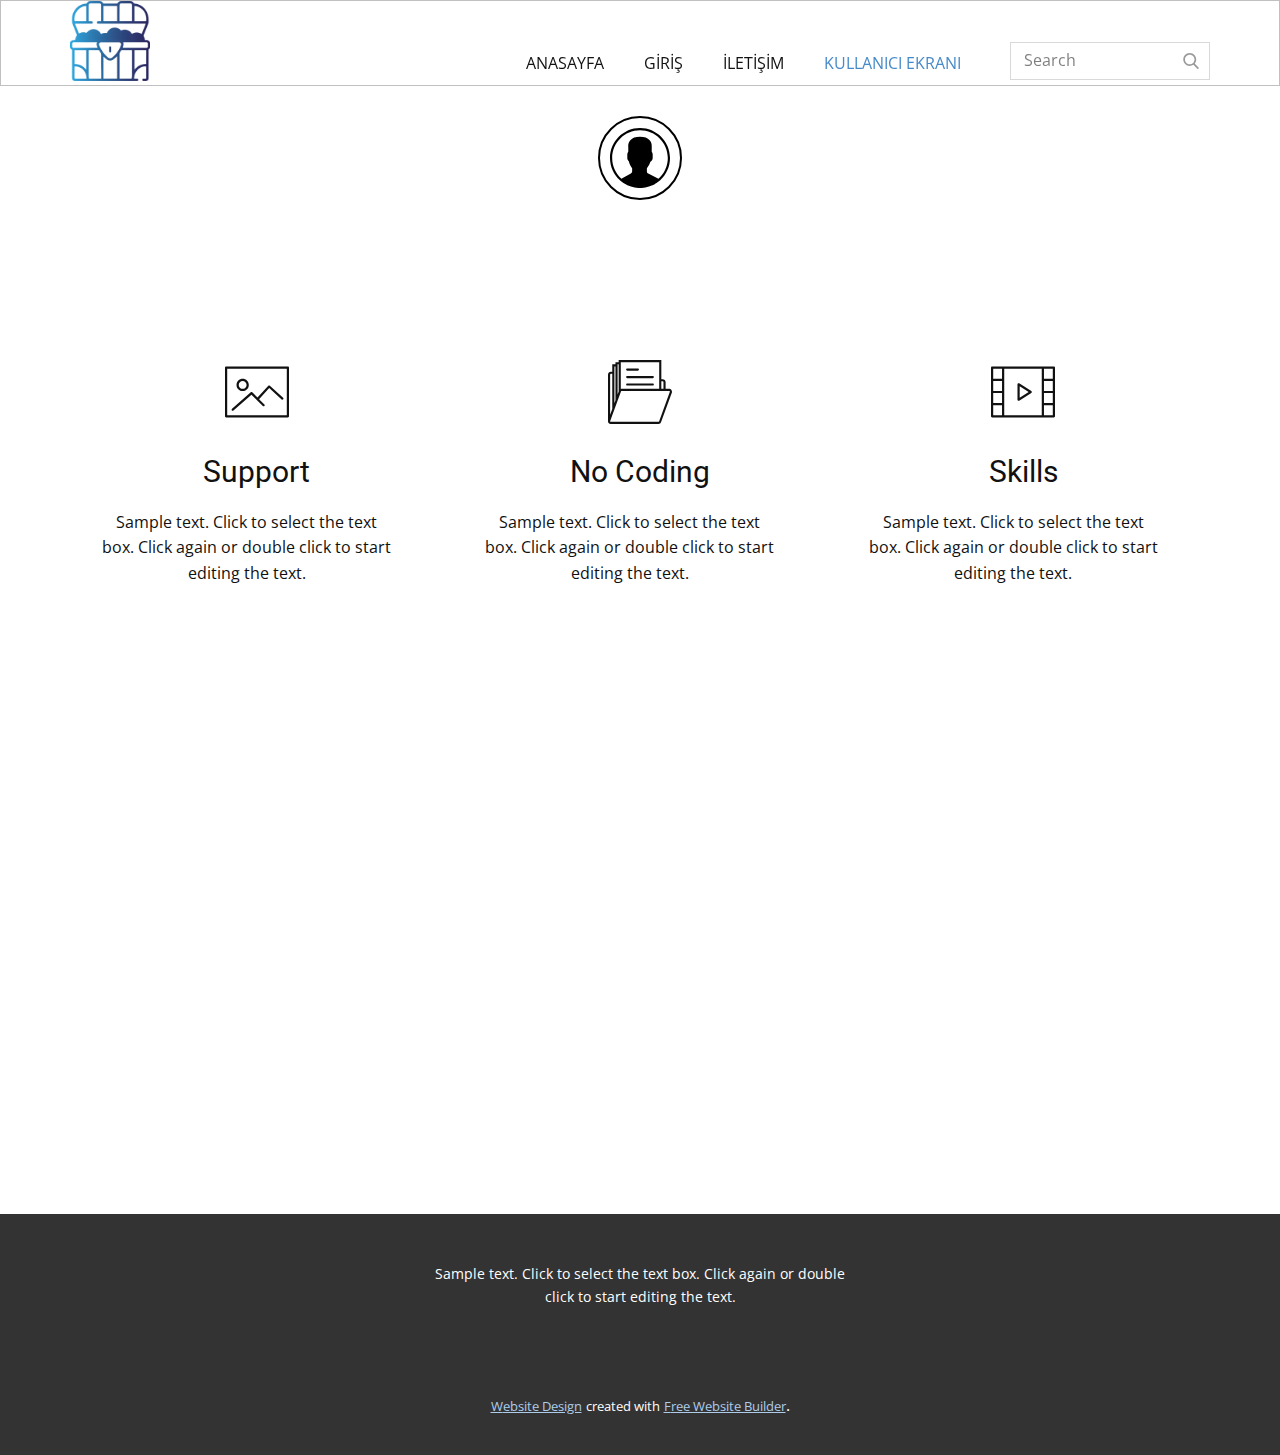
<file: Site1/index.html>
<!DOCTYPE html>
<html style="font-size: 16px;">
  <head>
    <meta name="viewport" content="width=device-width, initial-scale=1.0">
    <meta charset="utf-8">
    <meta name="keywords" content="">
    <meta name="description" content="">
    <meta name="page_type" content="np-template-header-footer-from-plugin">
    <title>KULLANICI EKRANI</title>
    <link rel="stylesheet" href="nicepage.css" media="screen">
<link rel="stylesheet" href="KULLANICI-EKRANI.css" media="screen">
    <script class="u-script" type="text/javascript" src="jquery.js" defer=""></script>
    <script class="u-script" type="text/javascript" src="nicepage.js" defer=""></script>
    <meta name="generator" content="Nicepage 3.30.2, nicepage.com">
    <link id="u-theme-google-font" rel="stylesheet" href="https://fonts.googleapis.com/css?family=Roboto:100,100i,300,300i,400,400i,500,500i,700,700i,900,900i|Open+Sans:300,300i,400,400i,600,600i,700,700i,800,800i">
    
    
    
    
    <script type="application/ld+json">{
		"@context": "http://schema.org",
		"@type": "Organization",
		"name": "",
		"logo": "images/sandk_logo.png"
}</script>
    <meta name="theme-color" content="#478ac9">
    <meta property="og:title" content="KULLANICI EKRANI">
    <meta property="og:type" content="website">
  </head>
  <body data-home-page="KULLANICI-EKRANI.html" data-home-page-title="KULLANICI EKRANI" class="u-body"><header class="u-align-center-xs u-border-1 u-border-grey-25 u-clearfix u-header u-sticky u-sticky-af29 u-header" id="sec-c3be"><div class="u-clearfix u-sheet u-valign-middle u-sheet-1">
        <a href="file:///C:/Users/serap/OneDrive/Masa%C3%BCst%C3%BC/Site1/ANASAYFA.html" class="u-image u-logo u-image-1" data-image-width="1647" data-image-height="1648">
          <img src="images/sandk_logo.png" class="u-logo-image u-logo-image-1">
        </a>
        <form action="#" method="get" class="u-border-1 u-border-grey-15 u-search u-search-right u-search-1">
          <button class="u-search-button" type="submit">
            <span class="u-search-icon u-spacing-10 u-text-grey-40">
              <svg class="u-svg-link" preserveAspectRatio="xMidYMin slice" viewBox="0 0 56.966 56.966" style=""><use xmlns:xlink="http://www.w3.org/1999/xlink" xlink:href="#svg-b04b"></use></svg>
              <svg xmlns="http://www.w3.org/2000/svg" xmlns:xlink="http://www.w3.org/1999/xlink" version="1.1" id="svg-b04b" x="0px" y="0px" viewBox="0 0 56.966 56.966" style="enable-background:new 0 0 56.966 56.966;" xml:space="preserve" class="u-svg-content"><path d="M55.146,51.887L41.588,37.786c3.486-4.144,5.396-9.358,5.396-14.786c0-12.682-10.318-23-23-23s-23,10.318-23,23  s10.318,23,23,23c4.761,0,9.298-1.436,13.177-4.162l13.661,14.208c0.571,0.593,1.339,0.92,2.162,0.92  c0.779,0,1.518-0.297,2.079-0.837C56.255,54.982,56.293,53.08,55.146,51.887z M23.984,6c9.374,0,17,7.626,17,17s-7.626,17-17,17  s-17-7.626-17-17S14.61,6,23.984,6z"></path><g></g><g></g><g></g><g></g><g></g><g></g><g></g><g></g><g></g><g></g><g></g><g></g><g></g><g></g><g></g></svg>
            </span>
          </button>
          <input class="u-search-input" type="search" name="search" value="" placeholder="Search">
        </form>
        <nav class="u-align-left u-font-size-14 u-menu u-menu-dropdown u-nav-spacing-25 u-offcanvas u-menu-1">
          <div class="menu-collapse">
            <a class="u-button-style u-nav-link" href="#" style="padding: 4px 0px; font-size: calc(1em + 8px);">
              <svg class="u-svg-link" preserveAspectRatio="xMidYMin slice" viewBox="0 0 302 302" style=""><use xmlns:xlink="http://www.w3.org/1999/xlink" xlink:href="#svg-7b92"></use></svg>
              <svg xmlns="http://www.w3.org/2000/svg" xmlns:xlink="http://www.w3.org/1999/xlink" version="1.1" id="svg-7b92" x="0px" y="0px" viewBox="0 0 302 302" style="enable-background:new 0 0 302 302;" xml:space="preserve" class="u-svg-content"><g><rect y="36" width="302" height="30"></rect><rect y="236" width="302" height="30"></rect><rect y="136" width="302" height="30"></rect>
</g><g></g><g></g><g></g><g></g><g></g><g></g><g></g><g></g><g></g><g></g><g></g><g></g><g></g><g></g><g></g></svg>
            </a>
          </div>
          <div class="u-custom-menu u-nav-container">
            <ul class="u-nav u-unstyled u-nav-1"><li class="u-nav-item"><a class="u-button-style u-nav-link u-text-active-palette-1-base u-text-hover-palette-2-base" href="ANASAYFA.html" style="padding: 10px 20px;">ANASAYFA</a>
</li><li class="u-nav-item"><a class="u-button-style u-nav-link u-text-active-palette-1-base u-text-hover-palette-2-base" href="GİRİŞ.html" style="padding: 10px 20px;">GİRİŞ</a>
</li><li class="u-nav-item"><a class="u-button-style u-nav-link u-text-active-palette-1-base u-text-hover-palette-2-base" href="İLETİŞİM.html" style="padding: 10px 20px;">İLETİŞİM</a>
</li><li class="u-nav-item"><a class="u-button-style u-nav-link u-text-active-palette-1-base u-text-hover-palette-2-base" href="KULLANICI-EKRANI.html" style="padding: 10px 20px;">KULLANICI EKRANI</a>
</li></ul>
          </div>
          <div class="u-custom-menu u-nav-container-collapse">
            <div class="u-align-center u-black u-container-style u-inner-container-layout u-opacity u-opacity-95 u-sidenav">
              <div class="u-inner-container-layout u-sidenav-overflow">
                <div class="u-menu-close"></div>
                <ul class="u-align-center u-nav u-popupmenu-items u-unstyled u-nav-2"><li class="u-nav-item"><a class="u-button-style u-nav-link" href="ANASAYFA.html" style="padding: 10px 20px;">ANASAYFA</a>
</li><li class="u-nav-item"><a class="u-button-style u-nav-link" href="GİRİŞ.html" style="padding: 10px 20px;">GİRİŞ</a>
</li><li class="u-nav-item"><a class="u-button-style u-nav-link" href="İLETİŞİM.html" style="padding: 10px 20px;">İLETİŞİM</a>
</li><li class="u-nav-item"><a class="u-button-style u-nav-link" href="KULLANICI-EKRANI.html" style="padding: 10px 20px;">KULLANICI EKRANI</a>
</li></ul>
              </div>
            </div>
            <div class="u-black u-menu-overlay u-opacity u-opacity-70"></div>
          </div>
        </nav>
      </div></header>
    <section class="u-clearfix u-section-1" id="sec-054b">
      <div class="u-clearfix u-sheet u-sheet-1"><span class="u-align-center u-border-2 u-border-black u-icon u-icon-circle u-spacing-10 u-text-black u-icon-1"><svg class="u-svg-link" preserveAspectRatio="xMidYMin slice" viewBox="0 0 55 55" style=""><use xmlns:xlink="http://www.w3.org/1999/xlink" xlink:href="#svg-8ede"></use></svg><svg class="u-svg-content" viewBox="0 0 55 55" x="0px" y="0px" id="svg-8ede" style="enable-background:new 0 0 55 55;"><path d="M55,27.5C55,12.337,42.663,0,27.5,0S0,12.337,0,27.5c0,8.009,3.444,15.228,8.926,20.258l-0.026,0.023l0.892,0.752
	c0.058,0.049,0.121,0.089,0.179,0.137c0.474,0.393,0.965,0.766,1.465,1.127c0.162,0.117,0.324,0.234,0.489,0.348
	c0.534,0.368,1.082,0.717,1.642,1.048c0.122,0.072,0.245,0.142,0.368,0.212c0.613,0.349,1.239,0.678,1.88,0.98
	c0.047,0.022,0.095,0.042,0.142,0.064c2.089,0.971,4.319,1.684,6.651,2.105c0.061,0.011,0.122,0.022,0.184,0.033
	c0.724,0.125,1.456,0.225,2.197,0.292c0.09,0.008,0.18,0.013,0.271,0.021C25.998,54.961,26.744,55,27.5,55
	c0.749,0,1.488-0.039,2.222-0.098c0.093-0.008,0.186-0.013,0.279-0.021c0.735-0.067,1.461-0.164,2.178-0.287
	c0.062-0.011,0.125-0.022,0.187-0.034c2.297-0.412,4.495-1.109,6.557-2.055c0.076-0.035,0.153-0.068,0.229-0.104
	c0.617-0.29,1.22-0.603,1.811-0.936c0.147-0.083,0.293-0.167,0.439-0.253c0.538-0.317,1.067-0.648,1.581-1
	c0.185-0.126,0.366-0.259,0.549-0.391c0.439-0.316,0.87-0.642,1.289-0.983c0.093-0.075,0.193-0.14,0.284-0.217l0.915-0.764
	l-0.027-0.023C51.523,42.802,55,35.55,55,27.5z M2,27.5C2,13.439,13.439,2,27.5,2S53,13.439,53,27.5
	c0,7.577-3.325,14.389-8.589,19.063c-0.294-0.203-0.59-0.385-0.893-0.537l-8.467-4.233c-0.76-0.38-1.232-1.144-1.232-1.993v-2.957
	c0.196-0.242,0.403-0.516,0.617-0.817c1.096-1.548,1.975-3.27,2.616-5.123c1.267-0.602,2.085-1.864,2.085-3.289v-3.545
	c0-0.867-0.318-1.708-0.887-2.369v-4.667c0.052-0.52,0.236-3.448-1.883-5.864C34.524,9.065,31.541,8,27.5,8
	s-7.024,1.065-8.867,3.168c-2.119,2.416-1.935,5.346-1.883,5.864v4.667c-0.568,0.661-0.887,1.502-0.887,2.369v3.545
	c0,1.101,0.494,2.128,1.34,2.821c0.81,3.173,2.477,5.575,3.093,6.389v2.894c0,0.816-0.445,1.566-1.162,1.958l-7.907,4.313
	c-0.252,0.137-0.502,0.297-0.752,0.476C5.276,41.792,2,35.022,2,27.5z"></path></svg></span>
      </div>
    </section>
    <section class="u-align-center u-clearfix u-section-2" id="sec-2847">
      <div class="u-clearfix u-sheet u-valign-middle u-sheet-1">
        <div class="u-expanded-width u-list u-list-1">
          <div class="u-repeater u-repeater-1">
            <div class="u-align-center u-container-style u-list-item u-repeater-item">
              <div class="u-container-layout u-similar-container u-valign-top u-container-layout-1"><span class="u-icon u-icon-circle u-icon-1"><svg class="u-svg-link" preserveAspectRatio="xMidYMin slice" viewBox="0 0 58 58" style=""><use xmlns:xlink="http://www.w3.org/1999/xlink" xlink:href="#svg-04f9"></use></svg><svg class="u-svg-content" viewBox="0 0 58 58" x="0px" y="0px" id="svg-04f9" style="enable-background:new 0 0 58 58;"><g><path d="M57,6H1C0.448,6,0,6.447,0,7v44c0,0.553,0.448,1,1,1h56c0.552,0,1-0.447,1-1V7C58,6.447,57.552,6,57,6z M56,50H2V8h54V50z"></path><path d="M16,28.138c3.071,0,5.569-2.498,5.569-5.568C21.569,19.498,19.071,17,16,17s-5.569,2.498-5.569,5.569
		C10.431,25.64,12.929,28.138,16,28.138z M16,19c1.968,0,3.569,1.602,3.569,3.569S17.968,26.138,16,26.138s-3.569-1.601-3.569-3.568
		S14.032,19,16,19z"></path><path d="M7,46c0.234,0,0.47-0.082,0.66-0.249l16.313-14.362l10.302,10.301c0.391,0.391,1.023,0.391,1.414,0s0.391-1.023,0-1.414
		l-4.807-4.807l9.181-10.054l11.261,10.323c0.407,0.373,1.04,0.345,1.413-0.062c0.373-0.407,0.346-1.04-0.062-1.413l-12-11
		c-0.196-0.179-0.457-0.268-0.72-0.262c-0.265,0.012-0.515,0.129-0.694,0.325l-9.794,10.727l-4.743-4.743
		c-0.374-0.373-0.972-0.392-1.368-0.044L6.339,44.249c-0.415,0.365-0.455,0.997-0.09,1.412C6.447,45.886,6.723,46,7,46z"></path>
</g></svg></span>
                <h3 class="u-text u-text-1">Support</h3>
                <p class="u-text u-text-2">Sample text. Click to select the text box. Click again or double click to start editing the text.</p>
              </div>
            </div>
            <div class="u-align-center u-container-style u-list-item u-repeater-item">
              <div class="u-container-layout u-similar-container u-valign-top u-container-layout-2"><span class="u-icon u-icon-circle u-icon-2"><svg class="u-svg-link" preserveAspectRatio="xMidYMin slice" viewBox="0 0 60 60" style=""><use xmlns:xlink="http://www.w3.org/1999/xlink" xlink:href="#svg-b25e"></use></svg><svg class="u-svg-content" viewBox="0 0 60 60" x="0px" y="0px" id="svg-b25e" style="enable-background:new 0 0 60 60;"><g><path d="M57.49,27H54v-6.268C54,19.226,52.774,18,51.268,18H50V0H10v2H7v2H4v7H2.732C1.226,11,0,12.226,0,13.732v43.687l0.006,0
		c-0.005,0.563,0.17,1.114,0.522,1.575C1.018,59.634,1.76,60,2.565,60h44.759c1.157,0,2.175-0.78,2.449-1.813L60,30.149v-0.177
		C60,28.25,58.944,27,57.49,27z M51.268,20C51.672,20,52,20.328,52,20.732V27h-2v-7H51.268z M48,2v16v9H12.731
		c-0.233,0-0.457,0.039-0.674,0.098c-0.018,0.005-0.039,0.003-0.057,0.008V2H48z M10,4v25.585l-0.063,0.173L9,32.326V4H10z M6,6h1
		v31.81l-1,2.741V11V6z M2,13.732C2,13.328,2.329,13,2.732,13H4v32.943l-2,5.455V13.732z M47.868,57.584
		C47.803,57.829,47.579,58,47.324,58H2.565c-0.243,0-0.385-0.139-0.448-0.222c-0.063-0.082-0.16-0.256-0.123-0.408L4,51.87v0.001
		l3-8.225l0,0l3-8.225v0.003l1.932-5.301L12,29.938l0,0l0.16-0.439l0.026-0.082C12.252,29.172,12.477,29,12.731,29H48h2h4h3.49
		c0.379,0,0.477,0.546,0.501,0.819L47.868,57.584z"></path><path d="M18,17h24c0.552,0,1-0.447,1-1s-0.448-1-1-1H18c-0.552,0-1,0.447-1,1S17.448,17,18,17z"></path><path d="M18,10h10c0.552,0,1-0.447,1-1s-0.448-1-1-1H18c-0.552,0-1,0.447-1,1S17.448,10,18,10z"></path><path d="M18,24h24c0.552,0,1-0.447,1-1s-0.448-1-1-1H18c-0.552,0-1,0.447-1,1S17.448,24,18,24z"></path>
</g></svg></span>
                <h3 class="u-text u-text-3">No Coding</h3>
                <p class="u-text u-text-4">Sample text. Click to select the text box. Click again or double click to start editing the text.</p>
              </div>
            </div>
            <div class="u-align-center u-container-style u-list-item u-repeater-item">
              <div class="u-container-layout u-similar-container u-valign-top u-container-layout-3"><span class="u-icon u-icon-circle u-icon-3"><svg class="u-svg-link" preserveAspectRatio="xMidYMin slice" viewBox="0 0 58 58" style=""><use xmlns:xlink="http://www.w3.org/1999/xlink" xlink:href="#svg-5a34"></use></svg><svg class="u-svg-content" viewBox="0 0 58 58" x="0px" y="0px" id="svg-5a34" style="enable-background:new 0 0 58 58;"><g><path d="M36.537,28.156l-11-7c-0.308-0.195-0.698-0.208-1.019-0.033C24.199,21.299,24,21.635,24,22v14
		c0,0.365,0.199,0.701,0.519,0.877C24.669,36.959,24.834,37,25,37c0.187,0,0.374-0.053,0.537-0.156l11-7
		C36.825,29.66,37,29.342,37,29S36.825,28.34,36.537,28.156z M26,34.179V23.821L34.137,29L26,34.179z"></path><path d="M57,6H47H11H1C0.448,6,0,6.447,0,7v11v11v11v11c0,0.553,0.448,1,1,1h10h36h10c0.552,0,1-0.447,1-1V40V29V18V7
		C58,6.447,57.552,6,57,6z M10,28H2v-9h8V28z M2,30h8v9H2V30z M12,40V29V18V8h34v10v11v11v10H12V40z M56,28h-8v-9h8V28z M48,30h8v9
		h-8V30z M56,8v9h-8V8H56z M2,8h8v9H2V8z M2,50v-9h8v9H2z M56,50h-8v-9h8V50z"></path>
</g></svg></span>
                <h3 class="u-text u-text-5">Skills</h3>
                <p class="u-text u-text-6">Sample text. Click to select the text box. Click again or double click to start editing the text.</p>
              </div>
            </div>
          </div>
        </div>
      </div>
    </section>
    <section class="u-clearfix u-section-3" id="sec-55d3">
      <div class="u-clearfix u-sheet u-sheet-1"></div>
    </section>
    
    
    <footer class="u-align-center u-clearfix u-footer u-grey-80 u-footer" id="sec-3426"><div class="u-clearfix u-sheet u-sheet-1">
        <p class="u-small-text u-text u-text-variant u-text-1">Sample text. Click to select the text box. Click again or double click to start editing the text.</p>
      </div></footer>
    <section class="u-backlink u-clearfix u-grey-80">
      <a class="u-link" href="https://nicepage.com/website-design" target="_blank">
        <span>Website Design</span>
      </a>
      <p class="u-text">
        <span>created with</span>
      </p>
      <a class="u-link" href="https://nicepage.dev" target="_blank">
        <span>Free Website Builder</span>
      </a>. 
    </section>
  </body>
</html>
</file>
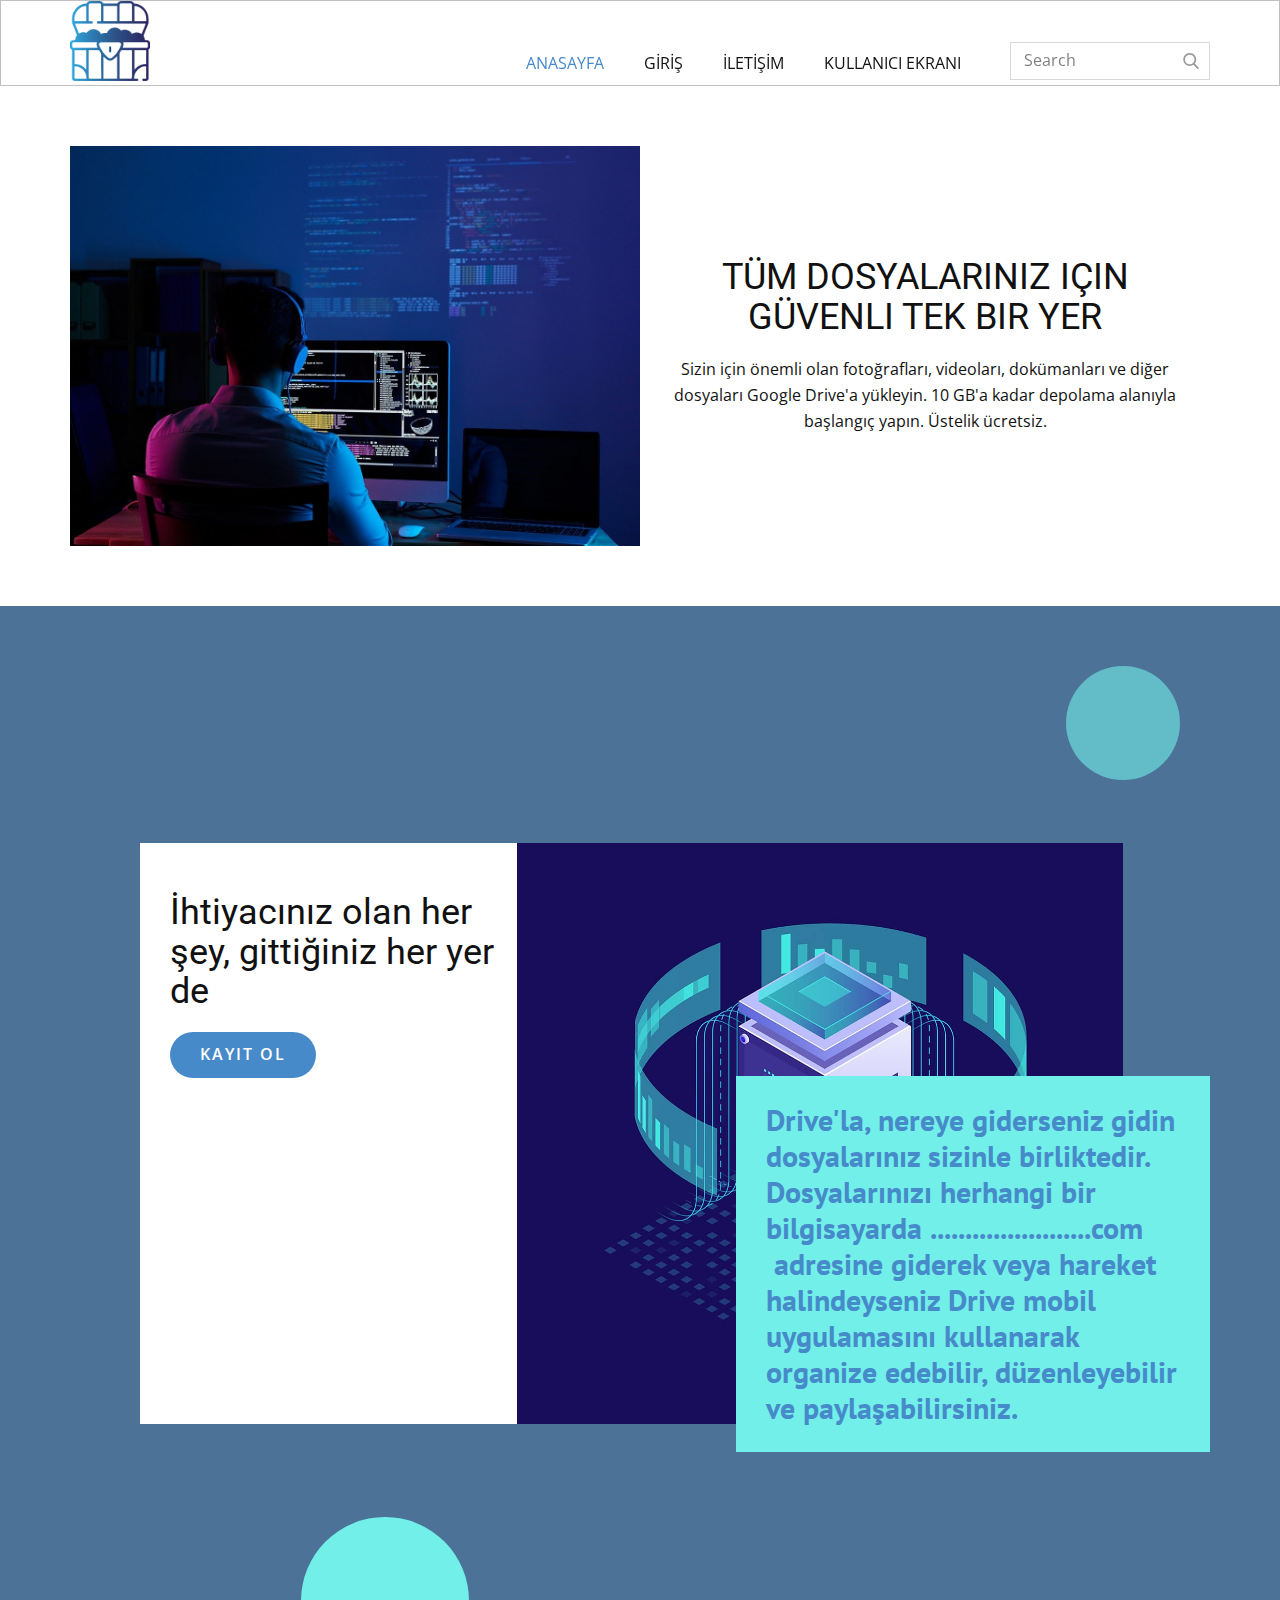
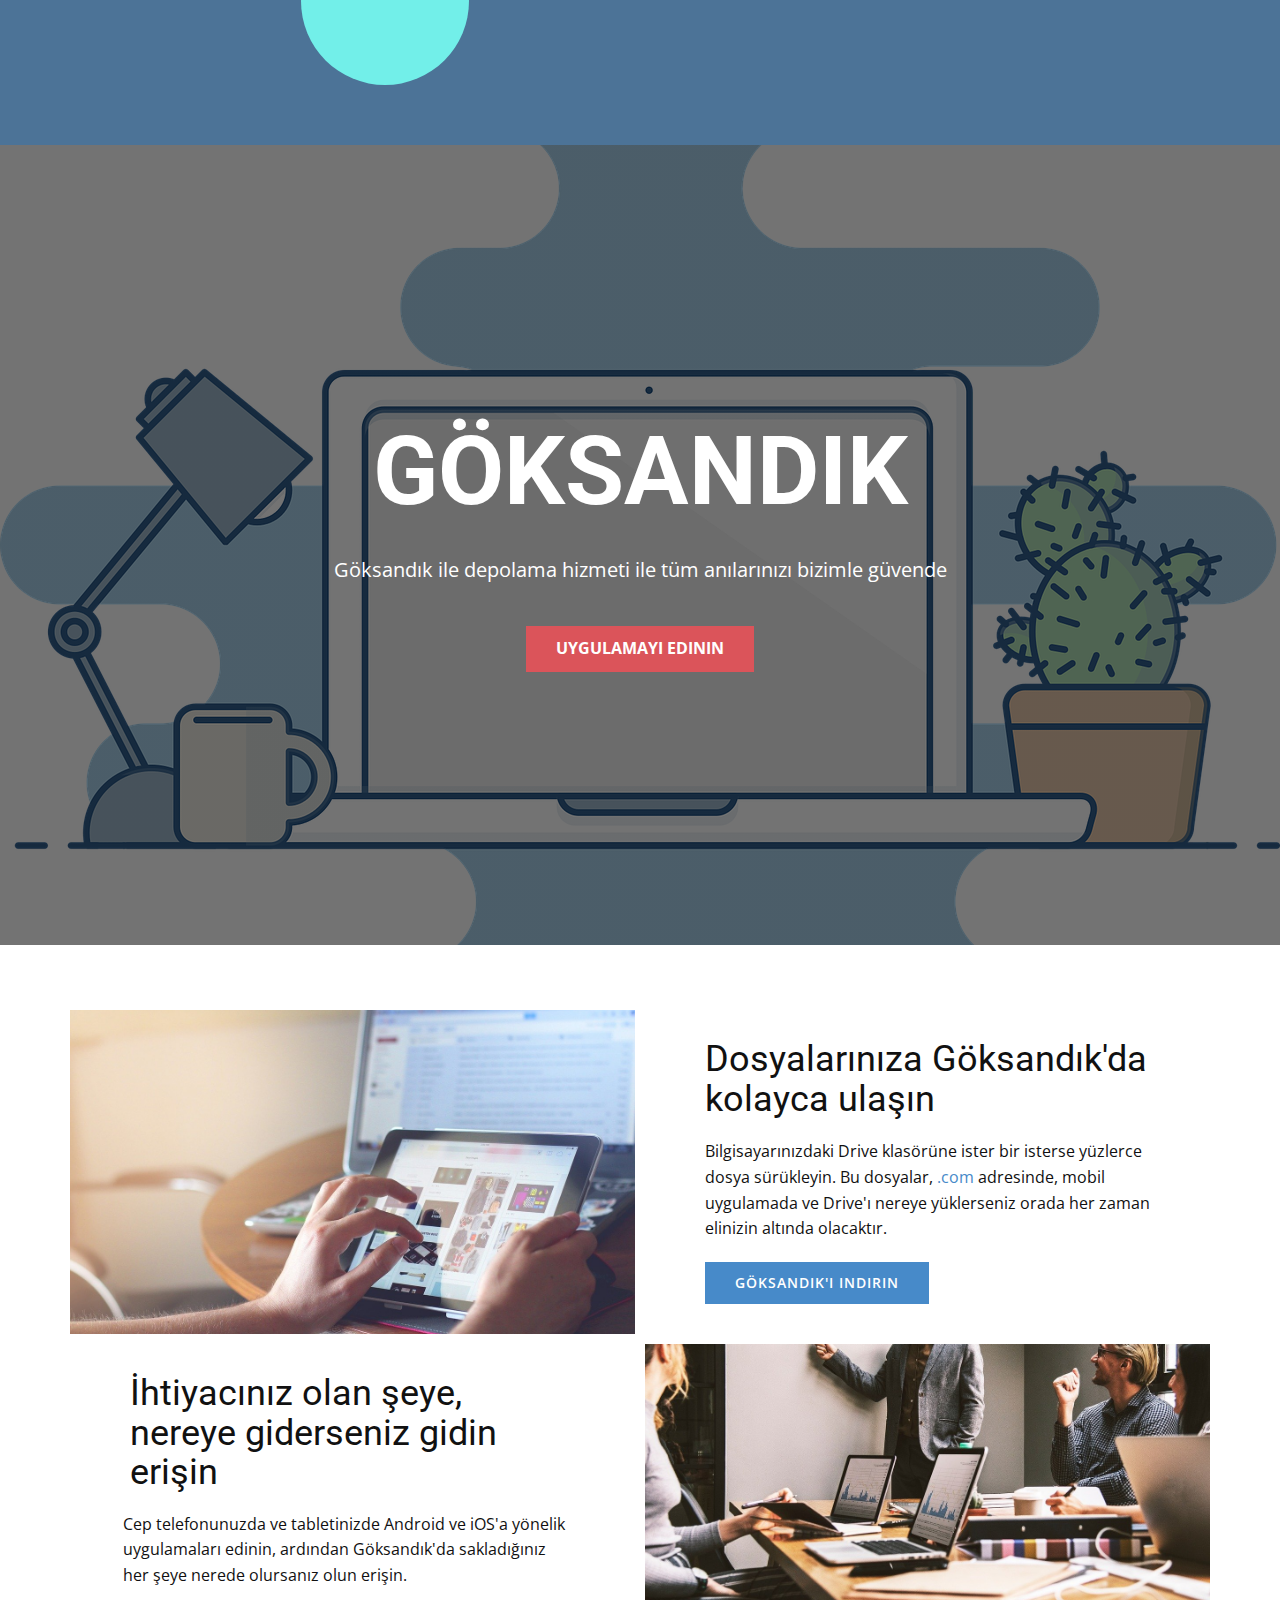
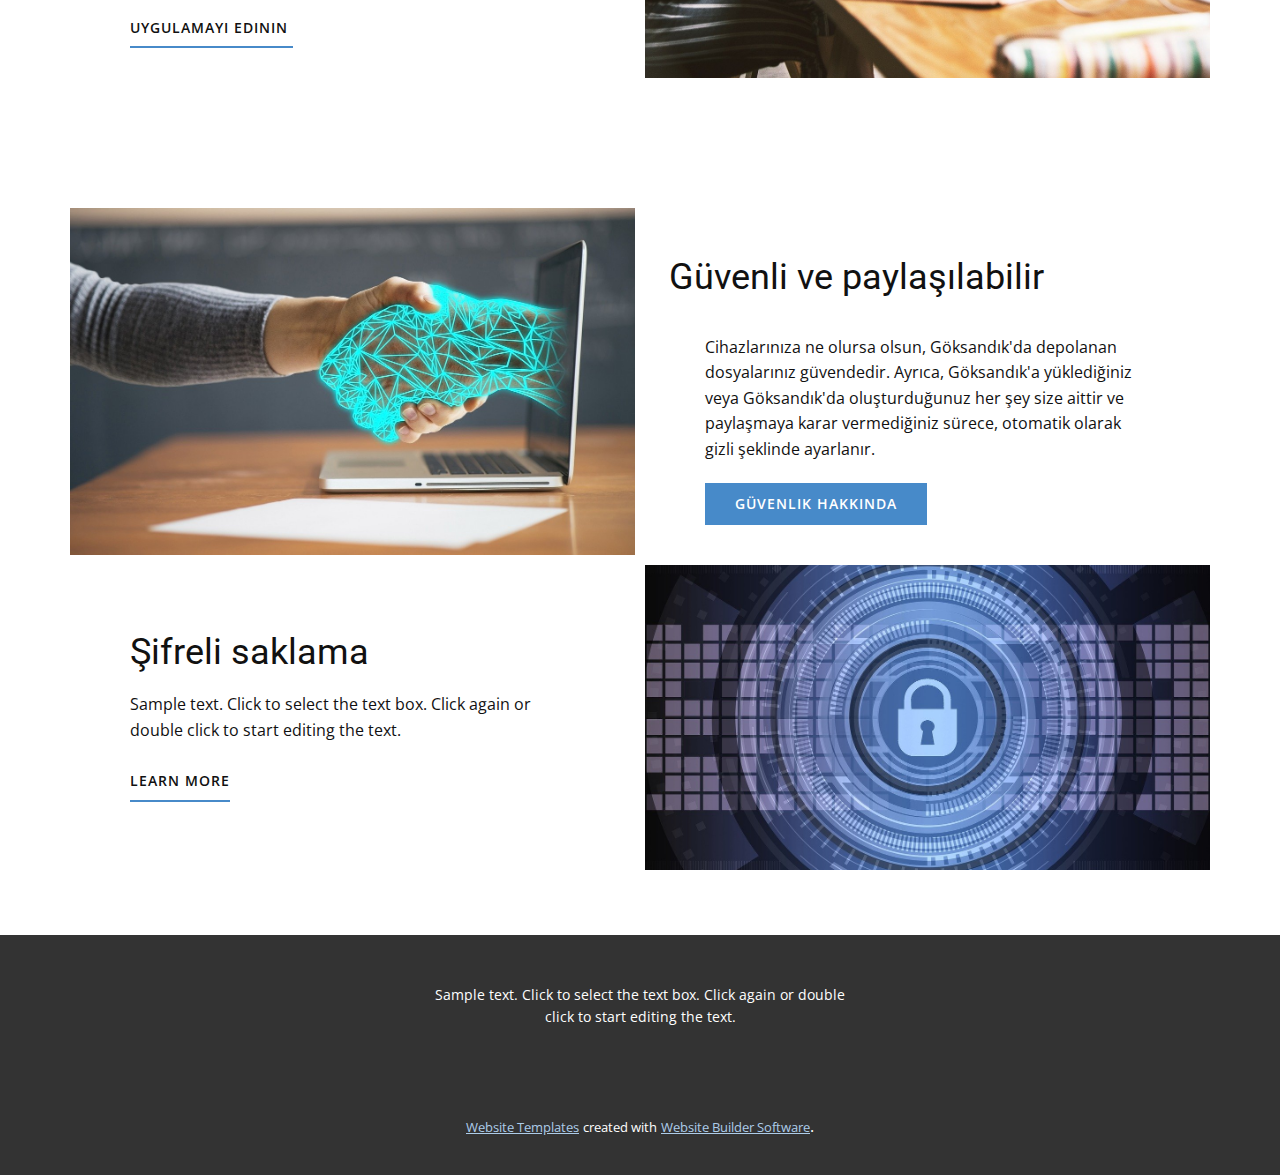
<file: Site1/ANASAYFA.html>
<!DOCTYPE html>
<html style="font-size: 16px;">
  <head>
    <meta name="viewport" content="width=device-width, initial-scale=1.0">
    <meta charset="utf-8">
    <meta name="keywords" content="INTUITIVE">
    <meta name="description" content="">
    <meta name="page_type" content="np-template-header-footer-from-plugin">
    <title>ANASAYFA</title>
    <link rel="stylesheet" href="nicepage.css" media="screen">
<link rel="stylesheet" href="ANASAYFA.css" media="screen">
    <script class="u-script" type="text/javascript" src="jquery.js" defer=""></script>
    <script class="u-script" type="text/javascript" src="nicepage.js" defer=""></script>
    <meta name="generator" content="Nicepage 3.30.2, nicepage.com">
    <link id="u-theme-google-font" rel="stylesheet" href="https://fonts.googleapis.com/css?family=Roboto:100,100i,300,300i,400,400i,500,500i,700,700i,900,900i|Open+Sans:300,300i,400,400i,600,600i,700,700i,800,800i">
    <link id="u-page-google-font" rel="stylesheet" href="https://fonts.googleapis.com/css?family=PT+Sans:400,400i,700,700i">
    
    
    
    
    
    
    <script type="application/ld+json">{
		"@context": "http://schema.org",
		"@type": "Organization",
		"name": "",
		"logo": "images/sandk_logo.png"
}</script>
    <meta name="theme-color" content="#478ac9">
    <meta property="og:title" content="ANASAYFA">
    <meta property="og:type" content="website">
  </head>
  <body class="u-body"><header class="u-align-center-xs u-border-1 u-border-grey-25 u-clearfix u-header u-sticky u-sticky-af29 u-header" id="sec-c3be"><div class="u-clearfix u-sheet u-valign-middle u-sheet-1">
        <a href="file:///C:/Users/serap/OneDrive/Masa%C3%BCst%C3%BC/Site1/ANASAYFA.html" class="u-image u-logo u-image-1" data-image-width="1647" data-image-height="1648">
          <img src="images/sandk_logo.png" class="u-logo-image u-logo-image-1">
        </a>
        <form action="#" method="get" class="u-border-1 u-border-grey-15 u-search u-search-right u-search-1">
          <button class="u-search-button" type="submit">
            <span class="u-search-icon u-spacing-10 u-text-grey-40">
              <svg class="u-svg-link" preserveAspectRatio="xMidYMin slice" viewBox="0 0 56.966 56.966" style=""><use xmlns:xlink="http://www.w3.org/1999/xlink" xlink:href="#svg-b04b"></use></svg>
              <svg xmlns="http://www.w3.org/2000/svg" xmlns:xlink="http://www.w3.org/1999/xlink" version="1.1" id="svg-b04b" x="0px" y="0px" viewBox="0 0 56.966 56.966" style="enable-background:new 0 0 56.966 56.966;" xml:space="preserve" class="u-svg-content"><path d="M55.146,51.887L41.588,37.786c3.486-4.144,5.396-9.358,5.396-14.786c0-12.682-10.318-23-23-23s-23,10.318-23,23  s10.318,23,23,23c4.761,0,9.298-1.436,13.177-4.162l13.661,14.208c0.571,0.593,1.339,0.92,2.162,0.92  c0.779,0,1.518-0.297,2.079-0.837C56.255,54.982,56.293,53.08,55.146,51.887z M23.984,6c9.374,0,17,7.626,17,17s-7.626,17-17,17  s-17-7.626-17-17S14.61,6,23.984,6z"></path><g></g><g></g><g></g><g></g><g></g><g></g><g></g><g></g><g></g><g></g><g></g><g></g><g></g><g></g><g></g></svg>
            </span>
          </button>
          <input class="u-search-input" type="search" name="search" value="" placeholder="Search">
        </form>
        <nav class="u-align-left u-font-size-14 u-menu u-menu-dropdown u-nav-spacing-25 u-offcanvas u-menu-1">
          <div class="menu-collapse">
            <a class="u-button-style u-nav-link" href="#" style="padding: 4px 0px; font-size: calc(1em + 8px);">
              <svg class="u-svg-link" preserveAspectRatio="xMidYMin slice" viewBox="0 0 302 302" style=""><use xmlns:xlink="http://www.w3.org/1999/xlink" xlink:href="#svg-7b92"></use></svg>
              <svg xmlns="http://www.w3.org/2000/svg" xmlns:xlink="http://www.w3.org/1999/xlink" version="1.1" id="svg-7b92" x="0px" y="0px" viewBox="0 0 302 302" style="enable-background:new 0 0 302 302;" xml:space="preserve" class="u-svg-content"><g><rect y="36" width="302" height="30"></rect><rect y="236" width="302" height="30"></rect><rect y="136" width="302" height="30"></rect>
</g><g></g><g></g><g></g><g></g><g></g><g></g><g></g><g></g><g></g><g></g><g></g><g></g><g></g><g></g><g></g></svg>
            </a>
          </div>
          <div class="u-custom-menu u-nav-container">
            <ul class="u-nav u-unstyled u-nav-1"><li class="u-nav-item"><a class="u-button-style u-nav-link u-text-active-palette-1-base u-text-hover-palette-2-base" href="ANASAYFA.html" style="padding: 10px 20px;">ANASAYFA</a>
</li><li class="u-nav-item"><a class="u-button-style u-nav-link u-text-active-palette-1-base u-text-hover-palette-2-base" href="GİRİŞ.html" style="padding: 10px 20px;">GİRİŞ</a>
</li><li class="u-nav-item"><a class="u-button-style u-nav-link u-text-active-palette-1-base u-text-hover-palette-2-base" href="İLETİŞİM.html" style="padding: 10px 20px;">İLETİŞİM</a>
</li><li class="u-nav-item"><a class="u-button-style u-nav-link u-text-active-palette-1-base u-text-hover-palette-2-base" href="KULLANICI-EKRANI.html" style="padding: 10px 20px;">KULLANICI EKRANI</a>
</li></ul>
          </div>
          <div class="u-custom-menu u-nav-container-collapse">
            <div class="u-align-center u-black u-container-style u-inner-container-layout u-opacity u-opacity-95 u-sidenav">
              <div class="u-inner-container-layout u-sidenav-overflow">
                <div class="u-menu-close"></div>
                <ul class="u-align-center u-nav u-popupmenu-items u-unstyled u-nav-2"><li class="u-nav-item"><a class="u-button-style u-nav-link" href="ANASAYFA.html" style="padding: 10px 20px;">ANASAYFA</a>
</li><li class="u-nav-item"><a class="u-button-style u-nav-link" href="GİRİŞ.html" style="padding: 10px 20px;">GİRİŞ</a>
</li><li class="u-nav-item"><a class="u-button-style u-nav-link" href="İLETİŞİM.html" style="padding: 10px 20px;">İLETİŞİM</a>
</li><li class="u-nav-item"><a class="u-button-style u-nav-link" href="KULLANICI-EKRANI.html" style="padding: 10px 20px;">KULLANICI EKRANI</a>
</li></ul>
              </div>
            </div>
            <div class="u-black u-menu-overlay u-opacity u-opacity-70"></div>
          </div>
        </nav>
      </div></header>
    <section class="u-clearfix u-section-1" id="sec-08c5">
      <div class="u-clearfix u-sheet u-sheet-1">
        <div class="u-clearfix u-expanded-width u-layout-wrap u-layout-wrap-1">
          <div class="u-layout">
            <div class="u-layout-row">
              <div class="u-align-left u-container-style u-image u-layout-cell u-size-30 u-image-1" data-image-width="1280" data-image-height="854">
                <div class="u-container-layout u-container-layout-1"></div>
              </div>
              <div class="u-align-center u-container-style u-layout-cell u-size-30 u-layout-cell-2">
                <div class="u-container-layout u-valign-middle u-container-layout-2">
                  <h2 class="u-text u-text-default u-text-1"> Tüm dosyalarınız için güvenli tek bir yer</h2>
                  <p class="u-text u-text-2"> Sizin için önemli olan fotoğrafları, videoları, dokümanları ve diğer dosyaları Google Drive'a yükleyin. 10 GB'a kadar depolama alanıyla başlangıç yapın. Üstelik ücretsiz.</p>
                </div>
              </div>
            </div>
          </div>
        </div>
      </div>
    </section>
    <section class="u-clearfix u-palette-1-dark-1 u-section-2" id="carousel_982d">
      <div class="u-clearfix u-sheet u-valign-middle-lg u-valign-middle-md u-valign-middle-xl u-valign-middle-xs u-sheet-1">
        <div class="u-opacity u-opacity-60 u-palette-4-light-1 u-shape u-shape-circle u-shape-1"></div>
        <div class="u-clearfix u-layout-wrap u-layout-wrap-1">
          <div class="u-layout">
            <div class="u-layout-row">
              <div class="u-align-left u-container-style u-layout-cell u-left-cell u-shape-rectangle u-size-23 u-white u-layout-cell-1">
                <div class="u-container-layout u-container-layout-1">
                  <h1 class="u-text u-text-1"> İhtiyacınız olan her şey, gittiğiniz her yer​de</h1>
                  <a href="https://nicepage.com/c/sports-html-templates" class="u-btn u-btn-round u-button-style u-hover-palette-1-dark-1 u-palette-1-base u-radius-50 u-btn-1">Kayıt ol</a>
                </div>
              </div>
              <div class="u-align-center u-container-style u-image u-layout-cell u-right-cell u-size-37 u-image-1" data-image-width="1200" data-image-height="1233">
                <div class="u-container-layout u-valign-top u-container-layout-2"></div>
              </div>
            </div>
          </div>
        </div>
        <div class="u-align-left u-container-style u-group u-palette-4-light-1 u-group-1">
          <div class="u-container-layout u-valign-middle u-container-layout-3">
            <h3 class="u-custom-font u-font-pt-sans u-text u-text-palette-1-base u-text-2"> Drive'la, nereye giderseniz gidin dosyalarınız sizinle birliktedir. Dosyalarınızı herhangi bir bilgisayarda&nbsp;<a href="http://drive.google.com/?utm_source=tr&amp;utm_medium=link&amp;utm_campaign=web&amp;utm_content=gotodrive&amp;utm_term=carousel2&amp;usp=about_start" class="u-active-none u-border-none u-btn u-button-style u-hover-none u-none u-text-palette-1-base u-btn-2">.......................com</a>&nbsp;adresine giderek veya hareket halindeyseniz Drive mobil uygulamasını kullanarak organize edebilir, düzenleyebilir ve paylaşabilirsiniz.
            </h3>
          </div>
        </div>
        <div class="u-palette-4-light-1 u-shape u-shape-circle u-shape-2"></div>
      </div>
    </section>
    <section class="u-align-center u-clearfix u-image u-shading u-section-3" src="" data-image-width="1280" data-image-height="1070" id="sec-07c9">
      <div class="u-clearfix u-sheet u-valign-middle u-sheet-1">
        <h1 class="u-text u-text-default u-title u-text-1">GÖKSANDIK</h1>
        <p class="u-large-text u-text u-text-default u-text-variant u-text-2">Göksandık ile depolama hizmeti ile tüm anılarınızı bizimle güvende</p>
        <a href="#" class="u-btn u-button-style u-palette-2-base u-btn-1"> Uygulamayı edinin</a>
      </div>
    </section>
    <section class="u-clearfix u-section-4" id="sec-501d">
      <div class="u-clearfix u-sheet u-sheet-1">
        <div class="u-clearfix u-expanded-width u-gutter-10 u-layout-wrap u-layout-wrap-1">
          <div class="u-layout">
            <div class="u-layout-col">
              <div class="u-size-30">
                <div class="u-layout-row">
                  <div class="u-container-style u-image u-layout-cell u-left-cell u-size-30 u-image-1" src="" data-image-width="1280" data-image-height="853">
                    <div class="u-container-layout u-valign-middle u-container-layout-1"></div>
                  </div>
                  <div class="u-align-left u-container-style u-layout-cell u-right-cell u-size-30 u-layout-cell-2">
                    <div class="u-container-layout u-valign-middle u-container-layout-2">
                      <h2 class="u-text u-text-1"> Dosyalarınıza Göksandık'da kolayca ulaşın</h2>
                      <p class="u-text u-text-2"> Bilgisayarınızdaki Drive klasörüne ister bir isterse yüzlerce dosya sürükleyin. Bu dosyalar,&nbsp;<a href="http://drive.google.com/?utm_source=tr&amp;utm_medium=link&amp;utm_campaign=web&amp;utm_content=gotodrive&amp;utm_term=carousel3&amp;usp=about_start" class="u-active-none u-border-none u-btn u-button-style u-hover-none u-none u-text-palette-1-base u-btn-1">.com</a>&nbsp;adresinde, mobil uygulamada ve Drive'ı nereye yüklerseniz orada her zaman elinizin altında olacaktır.
                      </p>
                      <a href="" class="u-btn u-btn-rectangle u-button-style u-palette-1-base u-btn-2">GÖksandık'ı indirin</a>
                    </div>
                  </div>
                </div>
              </div>
              <div class="u-size-30">
                <div class="u-layout-row">
                  <div class="u-align-left u-container-style u-layout-cell u-left-cell u-size-30 u-layout-cell-3">
                    <div class="u-container-layout u-valign-middle u-container-layout-3">
                      <h2 class="u-text u-text-3"> İhtiyacınız olan şeye, nereye giderseniz gidin erişin</h2>
                      <p class="u-text u-text-4"> Cep telefonunuzda ve tabletinizde Android ve iOS'a yönelik uygulamaları edinin, ardından Göksandık'da sakladığınız her şeye nerede olursanız olun erişin.</p>
                      <a href="" class="u-border-2 u-border-palette-1-base u-btn u-btn-rectangle u-button-style u-none u-text-body-color u-btn-3"> Uygulamayı edinin&nbsp;</a>
                    </div>
                  </div>
                  <div class="u-container-style u-image u-layout-cell u-right-cell u-size-30 u-image-2" src="" data-image-width="1280" data-image-height="853">
                    <div class="u-container-layout u-valign-middle u-container-layout-4"></div>
                  </div>
                </div>
              </div>
            </div>
          </div>
        </div>
      </div>
    </section>
    <section class="u-clearfix u-section-5" id="sec-3288">
      <div class="u-clearfix u-sheet u-sheet-1">
        <div class="u-clearfix u-expanded-width u-gutter-10 u-layout-wrap u-layout-wrap-1">
          <div class="u-layout">
            <div class="u-layout-col">
              <div class="u-size-30">
                <div class="u-layout-row">
                  <div class="u-container-style u-image u-layout-cell u-left-cell u-size-30 u-image-1" src="" data-image-width="1280" data-image-height="854">
                    <div class="u-container-layout u-valign-middle u-container-layout-1"></div>
                  </div>
                  <div class="u-align-left u-container-style u-layout-cell u-right-cell u-size-30 u-layout-cell-2">
                    <div class="u-container-layout u-container-layout-2">
                      <h2 class="u-text u-text-1"> Güvenli ve paylaşılabilir</h2>
                      <p class="u-text u-text-2"> Cihazlarınıza ne olursa olsun, Göksandık'da depolanan dosyalarınız güvendedir. Ayrıca, Göksandık'a yüklediğiniz veya Göksandık'da oluşturduğunuz her şey size aittir ve paylaşmaya karar vermediğiniz sürece, otomatik olarak gizli şeklinde ayarlanır.</p>
                      <a href="" class="u-btn u-btn-rectangle u-button-style u-palette-1-base u-btn-1"> Güvenlik hakkında</a>
                    </div>
                  </div>
                </div>
              </div>
              <div class="u-size-30">
                <div class="u-layout-row">
                  <div class="u-align-left u-container-style u-layout-cell u-left-cell u-size-30 u-layout-cell-3">
                    <div class="u-container-layout u-valign-middle u-container-layout-3">
                      <h2 class="u-text u-text-3">Şifreli saklama</h2>
                      <p class="u-text u-text-4">Sample text. Click to select the text box. Click again or double click to start editing the text.</p>
                      <a href="" class="u-border-2 u-border-palette-1-base u-btn u-btn-rectangle u-button-style u-none u-text-body-color u-btn-2">learn more</a>
                    </div>
                  </div>
                  <div class="u-container-style u-image u-layout-cell u-right-cell u-size-30 u-image-2" src="" data-image-width="1280" data-image-height="768">
                    <div class="u-container-layout u-valign-middle u-container-layout-4"></div>
                  </div>
                </div>
              </div>
            </div>
          </div>
        </div>
      </div>
    </section>
    
    
    <footer class="u-align-center u-clearfix u-footer u-grey-80 u-footer" id="sec-3426"><div class="u-clearfix u-sheet u-sheet-1">
        <p class="u-small-text u-text u-text-variant u-text-1">Sample text. Click to select the text box. Click again or double click to start editing the text.</p>
      </div></footer>
    <section class="u-backlink u-clearfix u-grey-80">
      <a class="u-link" href="https://nicepage.com/website-templates" target="_blank">
        <span>Website Templates</span>
      </a>
      <p class="u-text">
        <span>created with</span>
      </p>
      <a class="u-link" href="" target="_blank">
        <span>Website Builder Software</span>
      </a>. 
    </section>
  </body>
</html>
</file>
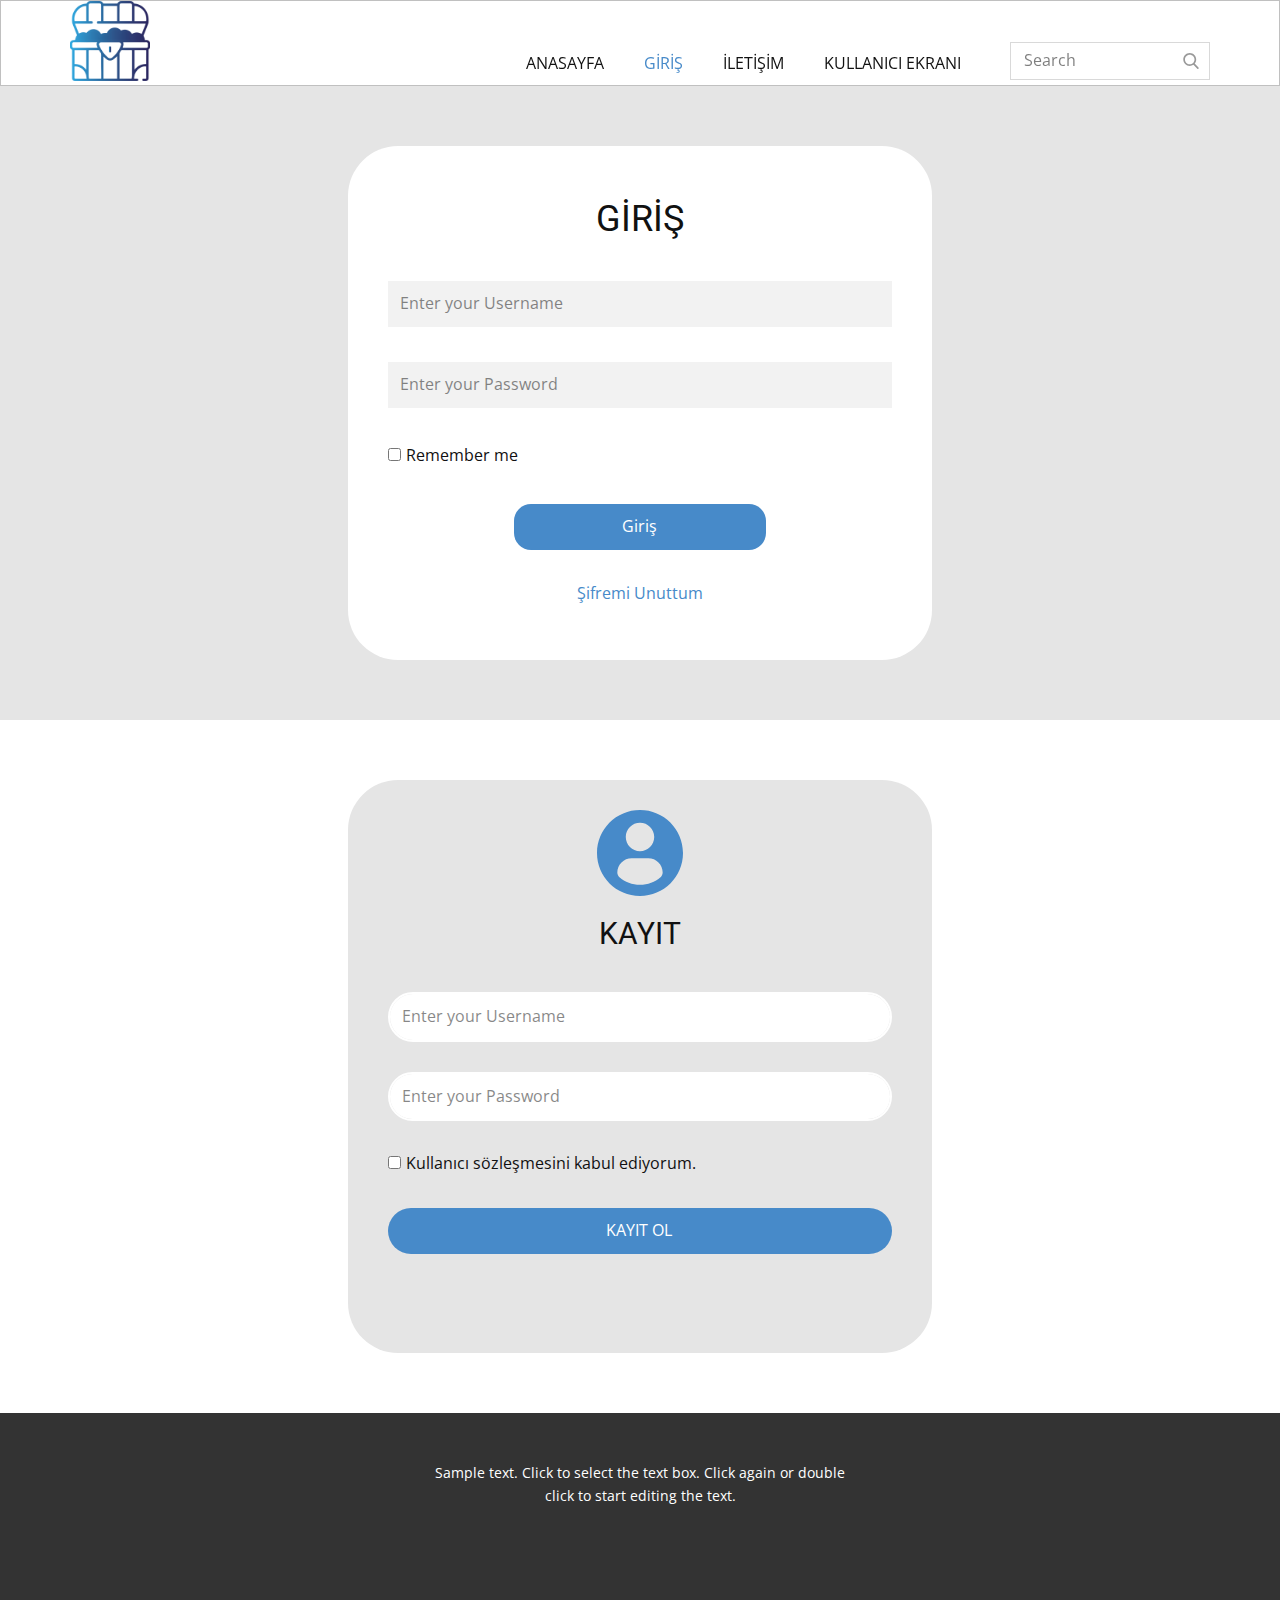
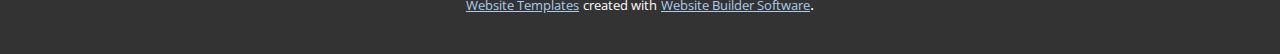
<file: Site1/GİRİŞ.html>
<!DOCTYPE html>
<html style="font-size: 16px;">
  <head>
    <meta name="viewport" content="width=device-width, initial-scale=1.0">
    <meta charset="utf-8">
    <meta name="keywords" content="">
    <meta name="description" content="">
    <meta name="page_type" content="np-template-header-footer-from-plugin">
    <title>GİRİŞ</title>
    <link rel="stylesheet" href="nicepage.css" media="screen">
<link rel="stylesheet" href="GİRİŞ.css" media="screen">
    <script class="u-script" type="text/javascript" src="jquery.js" defer=""></script>
    <script class="u-script" type="text/javascript" src="nicepage.js" defer=""></script>
    <meta name="generator" content="Nicepage 3.30.2, nicepage.com">
    <link id="u-theme-google-font" rel="stylesheet" href="https://fonts.googleapis.com/css?family=Roboto:100,100i,300,300i,400,400i,500,500i,700,700i,900,900i|Open+Sans:300,300i,400,400i,600,600i,700,700i,800,800i">
    
    
    
    <script type="application/ld+json">{
		"@context": "http://schema.org",
		"@type": "Organization",
		"name": "",
		"logo": "images/sandk_logo.png"
}</script>
    <meta name="theme-color" content="#478ac9">
    <meta property="og:title" content="GİRİŞ">
    <meta property="og:type" content="website">
  </head>
  <body class="u-body"><header class="u-align-center-xs u-border-1 u-border-grey-25 u-clearfix u-header u-sticky u-sticky-af29 u-header" id="sec-c3be"><div class="u-clearfix u-sheet u-valign-middle u-sheet-1">
        <a href="file:///C:/Users/serap/OneDrive/Masa%C3%BCst%C3%BC/Site1/ANASAYFA.html" class="u-image u-logo u-image-1" data-image-width="1647" data-image-height="1648">
          <img src="images/sandk_logo.png" class="u-logo-image u-logo-image-1">
        </a>
        <form action="#" method="get" class="u-border-1 u-border-grey-15 u-search u-search-right u-search-1">
          <button class="u-search-button" type="submit">
            <span class="u-search-icon u-spacing-10 u-text-grey-40">
              <svg class="u-svg-link" preserveAspectRatio="xMidYMin slice" viewBox="0 0 56.966 56.966" style=""><use xmlns:xlink="http://www.w3.org/1999/xlink" xlink:href="#svg-b04b"></use></svg>
              <svg xmlns="http://www.w3.org/2000/svg" xmlns:xlink="http://www.w3.org/1999/xlink" version="1.1" id="svg-b04b" x="0px" y="0px" viewBox="0 0 56.966 56.966" style="enable-background:new 0 0 56.966 56.966;" xml:space="preserve" class="u-svg-content"><path d="M55.146,51.887L41.588,37.786c3.486-4.144,5.396-9.358,5.396-14.786c0-12.682-10.318-23-23-23s-23,10.318-23,23  s10.318,23,23,23c4.761,0,9.298-1.436,13.177-4.162l13.661,14.208c0.571,0.593,1.339,0.92,2.162,0.92  c0.779,0,1.518-0.297,2.079-0.837C56.255,54.982,56.293,53.08,55.146,51.887z M23.984,6c9.374,0,17,7.626,17,17s-7.626,17-17,17  s-17-7.626-17-17S14.61,6,23.984,6z"></path><g></g><g></g><g></g><g></g><g></g><g></g><g></g><g></g><g></g><g></g><g></g><g></g><g></g><g></g><g></g></svg>
            </span>
          </button>
          <input class="u-search-input" type="search" name="search" value="" placeholder="Search">
        </form>
        <nav class="u-align-left u-font-size-14 u-menu u-menu-dropdown u-nav-spacing-25 u-offcanvas u-menu-1">
          <div class="menu-collapse">
            <a class="u-button-style u-nav-link" href="#" style="padding: 4px 0px; font-size: calc(1em + 8px);">
              <svg class="u-svg-link" preserveAspectRatio="xMidYMin slice" viewBox="0 0 302 302" style=""><use xmlns:xlink="http://www.w3.org/1999/xlink" xlink:href="#svg-7b92"></use></svg>
              <svg xmlns="http://www.w3.org/2000/svg" xmlns:xlink="http://www.w3.org/1999/xlink" version="1.1" id="svg-7b92" x="0px" y="0px" viewBox="0 0 302 302" style="enable-background:new 0 0 302 302;" xml:space="preserve" class="u-svg-content"><g><rect y="36" width="302" height="30"></rect><rect y="236" width="302" height="30"></rect><rect y="136" width="302" height="30"></rect>
</g><g></g><g></g><g></g><g></g><g></g><g></g><g></g><g></g><g></g><g></g><g></g><g></g><g></g><g></g><g></g></svg>
            </a>
          </div>
          <div class="u-custom-menu u-nav-container">
            <ul class="u-nav u-unstyled u-nav-1"><li class="u-nav-item"><a class="u-button-style u-nav-link u-text-active-palette-1-base u-text-hover-palette-2-base" href="ANASAYFA.html" style="padding: 10px 20px;">ANASAYFA</a>
</li><li class="u-nav-item"><a class="u-button-style u-nav-link u-text-active-palette-1-base u-text-hover-palette-2-base" href="GİRİŞ.html" style="padding: 10px 20px;">GİRİŞ</a>
</li><li class="u-nav-item"><a class="u-button-style u-nav-link u-text-active-palette-1-base u-text-hover-palette-2-base" href="İLETİŞİM.html" style="padding: 10px 20px;">İLETİŞİM</a>
</li><li class="u-nav-item"><a class="u-button-style u-nav-link u-text-active-palette-1-base u-text-hover-palette-2-base" href="KULLANICI-EKRANI.html" style="padding: 10px 20px;">KULLANICI EKRANI</a>
</li></ul>
          </div>
          <div class="u-custom-menu u-nav-container-collapse">
            <div class="u-align-center u-black u-container-style u-inner-container-layout u-opacity u-opacity-95 u-sidenav">
              <div class="u-inner-container-layout u-sidenav-overflow">
                <div class="u-menu-close"></div>
                <ul class="u-align-center u-nav u-popupmenu-items u-unstyled u-nav-2"><li class="u-nav-item"><a class="u-button-style u-nav-link" href="ANASAYFA.html" style="padding: 10px 20px;">ANASAYFA</a>
</li><li class="u-nav-item"><a class="u-button-style u-nav-link" href="GİRİŞ.html" style="padding: 10px 20px;">GİRİŞ</a>
</li><li class="u-nav-item"><a class="u-button-style u-nav-link" href="İLETİŞİM.html" style="padding: 10px 20px;">İLETİŞİM</a>
</li><li class="u-nav-item"><a class="u-button-style u-nav-link" href="KULLANICI-EKRANI.html" style="padding: 10px 20px;">KULLANICI EKRANI</a>
</li></ul>
              </div>
            </div>
            <div class="u-black u-menu-overlay u-opacity u-opacity-70"></div>
          </div>
        </nav>
      </div></header>
    <section class="u-align-center u-clearfix u-grey-10 u-section-1" id="sec-ced2">
      <div class="u-clearfix u-sheet u-valign-middle u-sheet-1">
        <div class="u-align-center u-container-style u-group u-radius-50 u-shape-round u-white u-group-1">
          <div class="u-container-layout u-container-layout-1">
            <h3 class="u-text u-text-1">GİRİŞ</h3>
            <div class="u-expanded-width u-form u-login-control u-form-1">
              <form action="#" method="POST" class="u-clearfix u-form-custom-backend u-form-spacing-35 u-form-vertical u-inner-form" source="custom" name="form-2" style="padding: 10px;">
                <div class="u-form-group u-form-name">
                  <label for="username-708d" class="u-form-control-hidden u-label"></label>
                  <input type="text" placeholder="Enter your Username" id="username-708d" name="username" class="u-grey-5 u-input u-input-rectangle" required="">
                </div>
                <div class="u-form-group u-form-password">
                  <label for="password-708d" class="u-form-control-hidden u-label"></label>
                  <input type="text" placeholder="Enter your Password" id="password-708d" name="password" class="u-grey-5 u-input u-input-rectangle" required="">
                </div>
                <div class="u-form-checkbox u-form-group">
                  <input type="checkbox" id="checkbox-708d" name="remember" value="On">
                  <label for="checkbox-708d" class="u-label">Remember me</label>
                </div>
                <div class="u-align-center u-form-group u-form-submit">
                  <a href="#" class="u-btn u-btn-round u-btn-submit u-button-style u-radius-17 u-btn-1">Giriş<br>
                  </a>
                  <input type="submit" value="submit" class="u-form-control-hidden">
                </div>
                <input type="hidden" value="" name="recaptchaResponse">
              </form>
            </div>
            <a href="" class="u-border-1 u-border-active-palette-2-base u-border-hover-palette-1-base u-btn u-button-style u-login-control u-login-forgot-password u-none u-text-palette-1-base u-btn-2">Şifremi Unuttum</a>
          </div>
        </div>
      </div>
    </section>
    <section class="u-clearfix u-section-2" id="sec-fea1">
      <div class="u-clearfix u-sheet u-sheet-1">
        <div class="u-align-center u-container-style u-grey-10 u-group u-radius-50 u-shape-round u-group-1">
          <div class="u-container-layout u-container-layout-1"><span class="u-icon u-icon-circle u-text-palette-1-base u-icon-1"><svg class="u-svg-link" preserveAspectRatio="xMidYMin slice" viewBox="0 0 45.532 45.532" style=""><use xmlns:xlink="http://www.w3.org/1999/xlink" xlink:href="#svg-862c"></use></svg><svg class="u-svg-content" viewBox="0 0 45.532 45.532" x="0px" y="0px" id="svg-862c" style="enable-background:new 0 0 45.532 45.532;"><g><path d="M22.766,0.001C10.194,0.001,0,10.193,0,22.766s10.193,22.765,22.766,22.765c12.574,0,22.766-10.192,22.766-22.765   S35.34,0.001,22.766,0.001z M22.766,6.808c4.16,0,7.531,3.372,7.531,7.53c0,4.159-3.371,7.53-7.531,7.53   c-4.158,0-7.529-3.371-7.529-7.53C15.237,10.18,18.608,6.808,22.766,6.808z M22.761,39.579c-4.149,0-7.949-1.511-10.88-4.012   c-0.714-0.609-1.126-1.502-1.126-2.439c0-4.217,3.413-7.592,7.631-7.592h8.762c4.219,0,7.619,3.375,7.619,7.592   c0,0.938-0.41,1.829-1.125,2.438C30.712,38.068,26.911,39.579,22.761,39.579z"></path>
</g></svg></span>
            <h3 class="u-text u-text-default u-text-1">KAYIT</h3>
            <div class="u-expanded-width u-form u-login-control u-form-1">
              <form action="#" method="POST" class="u-clearfix u-form-custom-backend u-form-spacing-30 u-form-vertical u-inner-form" source="custom" name="form-3" style="padding: 10px;">
                <div class="u-form-group u-form-name">
                  <label for="username-5b0a" class="u-form-control-hidden u-label"></label>
                  <input type="text" placeholder="Enter your Username" id="username-5b0a" name="username" class="u-border-2 u-border-white u-input u-input-rectangle u-radius-43 u-white" required="">
                </div>
                <div class="u-form-group u-form-password">
                  <label for="password-5b0a" class="u-form-control-hidden u-label"></label>
                  <input type="text" placeholder="Enter your Password" id="password-5b0a" name="password" class="u-border-2 u-border-white u-input u-input-rectangle u-radius-43 u-white" required="">
                </div>
                <div class="u-form-checkbox u-form-group">
                  <input type="checkbox" id="checkbox-5b0a" name="remember" value="On">
                  <label for="checkbox-5b0a" class="u-label">Kullanıcı sözleşmesini kabul ediyorum.</label>
                </div>
                <div class="u-align-left u-form-group u-form-submit">
                  <a href="#" class="u-border-none u-btn u-btn-round u-btn-submit u-button-style u-radius-50 u-btn-1">KAYIT OL<br>
                  </a>
                  <input type="submit" value="submit" class="u-form-control-hidden">
                </div>
                <input type="hidden" value="" name="recaptchaResponse">
              </form>
            </div>
          </div>
        </div>
      </div>
    </section>
    
    
    <footer class="u-align-center u-clearfix u-footer u-grey-80 u-footer" id="sec-3426"><div class="u-clearfix u-sheet u-sheet-1">
        <p class="u-small-text u-text u-text-variant u-text-1">Sample text. Click to select the text box. Click again or double click to start editing the text.</p>
      </div></footer>
    <section class="u-backlink u-clearfix u-grey-80">
      <a class="u-link" href="https://nicepage.com/website-templates" target="_blank">
        <span>Website Templates</span>
      </a>
      <p class="u-text">
        <span>created with</span>
      </p>
      <a class="u-link" href="" target="_blank">
        <span>Website Builder Software</span>
      </a>. 
    </section>
  </body>
</html>
</file>
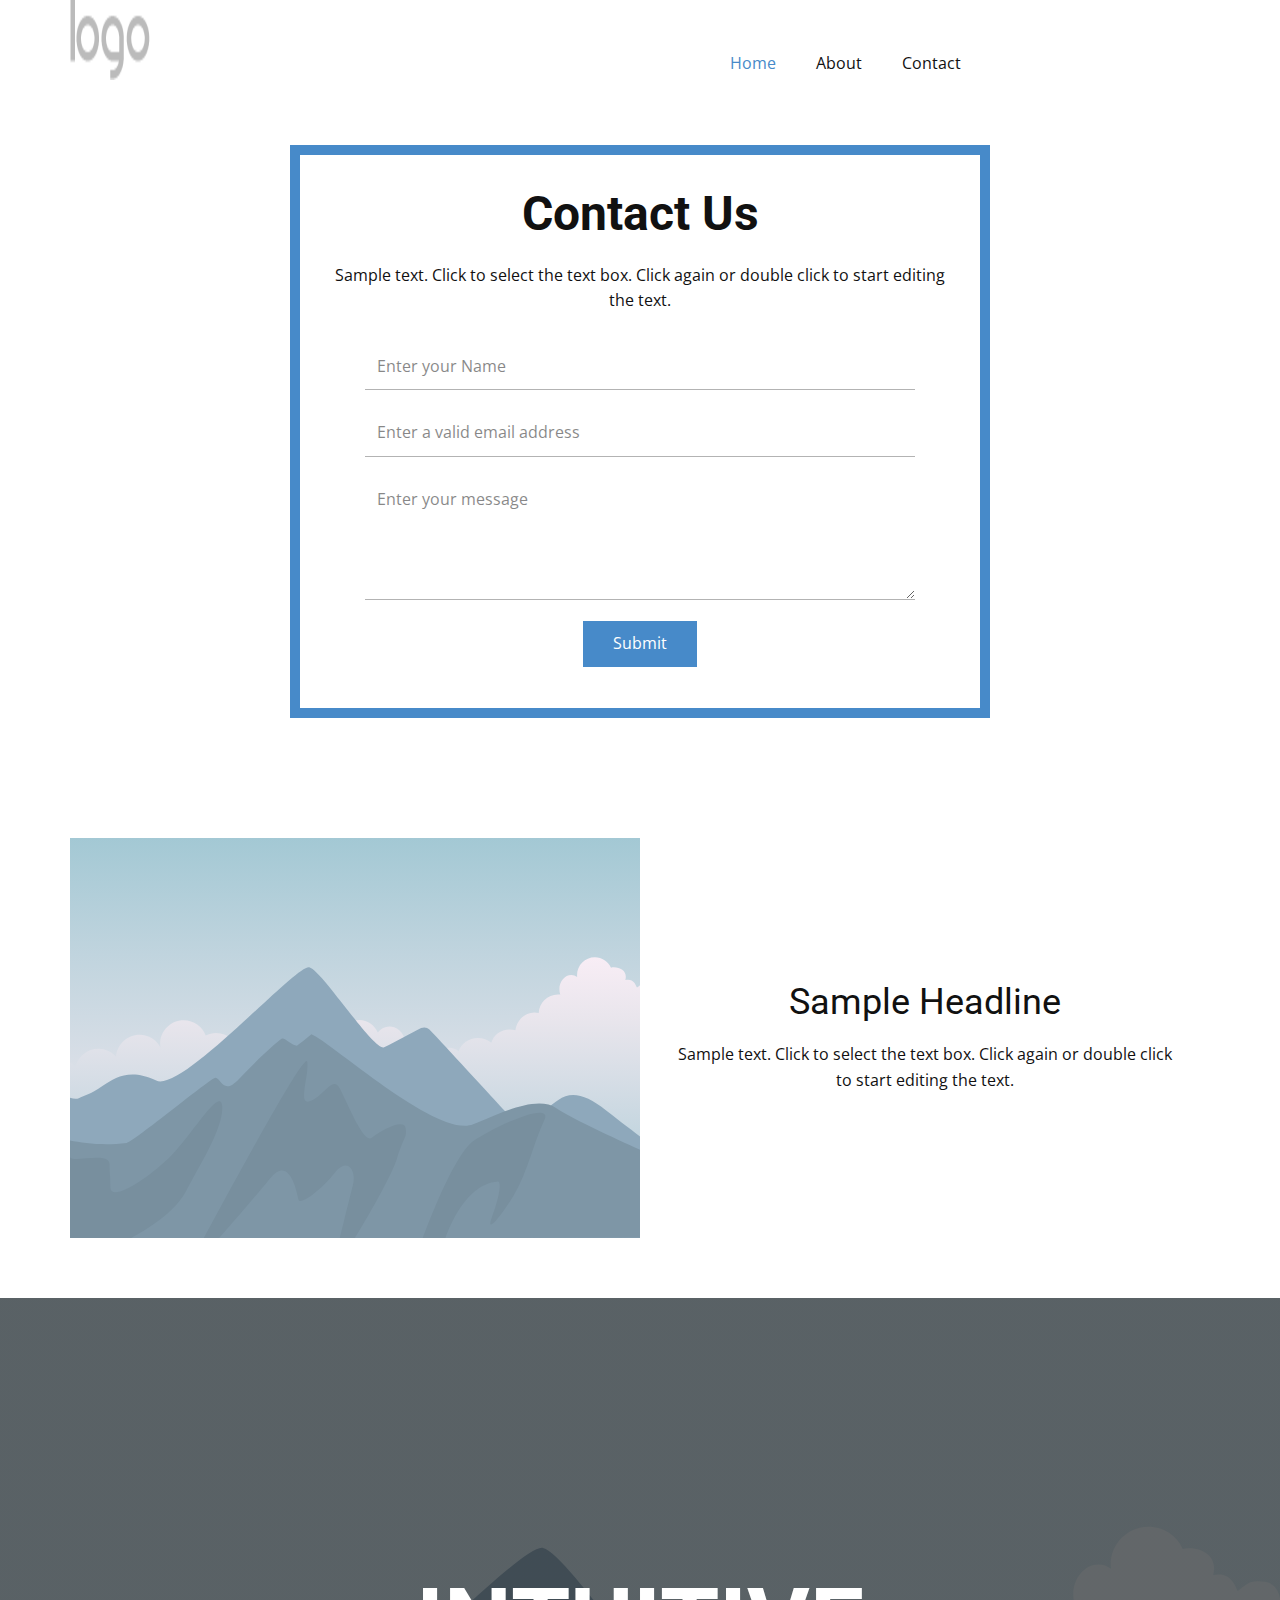
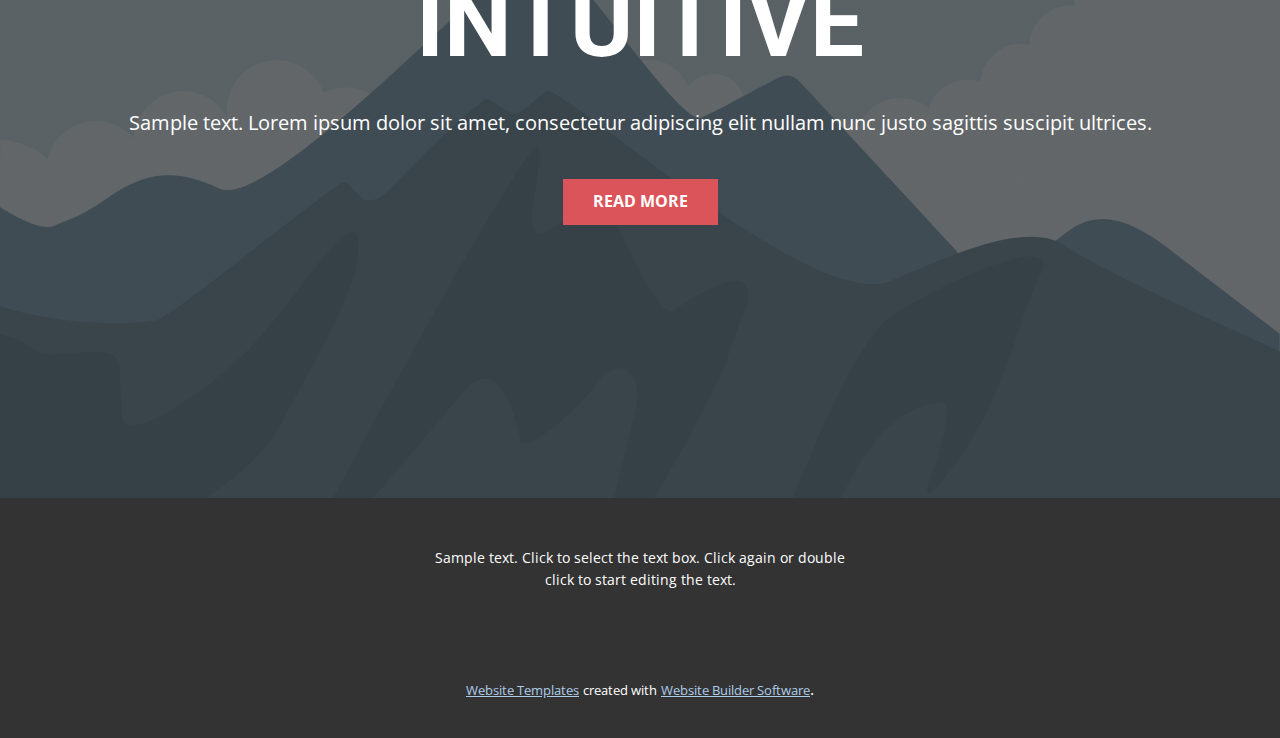
<file: Site1/Home.html>
<!DOCTYPE html>
<html style="font-size: 16px;">
  <head>
    <meta name="viewport" content="width=device-width, initial-scale=1.0">
    <meta charset="utf-8">
    <meta name="keywords" content="INTUITIVE">
    <meta name="description" content="">
    <meta name="page_type" content="np-template-header-footer-from-plugin">
    <title>Home</title>
    <link rel="stylesheet" href="nicepage.css" media="screen">
<link rel="stylesheet" href="Home.css" media="screen">
    <script class="u-script" type="text/javascript" src="jquery.js" defer=""></script>
    <script class="u-script" type="text/javascript" src="nicepage.js" defer=""></script>
    <meta name="generator" content="Nicepage 3.29.1, nicepage.com">
    <link id="u-theme-google-font" rel="stylesheet" href="https://fonts.googleapis.com/css?family=Roboto:100,100i,300,300i,400,400i,500,500i,700,700i,900,900i|Open+Sans:300,300i,400,400i,600,600i,700,700i,800,800i">
    
    
    
    
    <script type="application/ld+json">{
		"@context": "http://schema.org",
		"@type": "Organization",
		"name": "",
		"logo": "images/default-logo.png"
}</script>
    <meta name="theme-color" content="#478ac9">
    <meta property="og:title" content="Home">
    <meta property="og:type" content="website">
  </head>
  <body class="u-body"><header class="u-clearfix u-header u-header" id="sec-c3be"><div class="u-clearfix u-sheet u-valign-middle u-sheet-1">
        <a href="https://nicepage.com" class="u-image u-logo u-image-1">
          <img src="images/default-logo.png" class="u-logo-image u-logo-image-1">
        </a>
        <nav class="u-menu u-menu-dropdown u-offcanvas u-menu-1">
          <div class="menu-collapse" style="font-size: 1rem; letter-spacing: 0px;">
            <a class="u-button-style u-custom-left-right-menu-spacing u-custom-padding-bottom u-custom-top-bottom-menu-spacing u-nav-link u-text-active-palette-1-base u-text-hover-palette-2-base" href="#">
              <svg><use xmlns:xlink="http://www.w3.org/1999/xlink" xlink:href="#menu-hamburger"></use></svg>
              <svg version="1.1" xmlns="http://www.w3.org/2000/svg" xmlns:xlink="http://www.w3.org/1999/xlink"><defs><symbol id="menu-hamburger" viewBox="0 0 16 16" style="width: 16px; height: 16px;"><rect y="1" width="16" height="2"></rect><rect y="7" width="16" height="2"></rect><rect y="13" width="16" height="2"></rect>
</symbol>
</defs></svg>
            </a>
          </div>
          <div class="u-nav-container">
            <ul class="u-nav u-unstyled u-nav-1"><li class="u-nav-item"><a class="u-button-style u-nav-link u-text-active-palette-1-base u-text-hover-palette-2-base" href="Home.html" style="padding: 10px 20px;">Home</a>
</li><li class="u-nav-item"><a class="u-button-style u-nav-link u-text-active-palette-1-base u-text-hover-palette-2-base" href="About.html" style="padding: 10px 20px;">About</a>
</li><li class="u-nav-item"><a class="u-button-style u-nav-link u-text-active-palette-1-base u-text-hover-palette-2-base" href="Contact.html" style="padding: 10px 20px;">Contact</a>
</li></ul>
          </div>
          <div class="u-nav-container-collapse">
            <div class="u-black u-container-style u-inner-container-layout u-opacity u-opacity-95 u-sidenav">
              <div class="u-inner-container-layout u-sidenav-overflow">
                <div class="u-menu-close"></div>
                <ul class="u-align-center u-nav u-popupmenu-items u-unstyled u-nav-2"><li class="u-nav-item"><a class="u-button-style u-nav-link" href="Home.html">Home</a>
</li><li class="u-nav-item"><a class="u-button-style u-nav-link" href="About.html">About</a>
</li><li class="u-nav-item"><a class="u-button-style u-nav-link" href="Contact.html">Contact</a>
</li></ul>
              </div>
            </div>
            <div class="u-black u-menu-overlay u-opacity u-opacity-70"></div>
          </div>
        </nav>
      </div></header>
    <section class="u-align-center u-clearfix u-section-1" id="carousel_d52d">
      <div class="u-clearfix u-sheet u-valign-middle u-sheet-1">
        <div class="u-align-center-sm u-align-center-xs u-border-10 u-border-palette-1-base u-container-style u-expanded-width-sm u-expanded-width-xs u-group u-group-1">
          <div class="u-container-layout u-valign-top u-container-layout-1">
            <h3 class="u-align-center-lg u-align-center-md u-align-center-xl u-text u-text-default u-text-1">Contact Us</h3>
            <p class="u-align-center-lg u-align-center-md u-align-center-xl u-text u-text-default u-text-2">Sample text. Click to select the text box. Click again or double click to start editing the text.</p>
            <div class="u-form u-form-1">
              <form action="#" method="POST" class="u-clearfix u-form-spacing-20 u-form-vertical u-inner-form" style="padding: 10px" source="custom" name="form">
                <div class="u-form-group u-form-name">
                  <label for="name-a97b" class="u-form-control-hidden u-label">Name</label>
                  <input type="text" placeholder="Enter your Name" id="name-a97b" name="name" class="u-border-1 u-border-grey-30 u-border-no-left u-border-no-right u-border-no-top u-input u-input-rectangle u-white" required="">
                </div>
                <div class="u-form-email u-form-group">
                  <label for="email-a97b" class="u-form-control-hidden u-label">Email</label>
                  <input type="email" placeholder="Enter a valid email address" id="email-a97b" name="email" class="u-border-1 u-border-grey-30 u-border-no-left u-border-no-right u-border-no-top u-input u-input-rectangle u-white" required="">
                </div>
                <div class="u-form-group u-form-message">
                  <label for="message-a97b" class="u-form-control-hidden u-label">Message</label>
                  <textarea placeholder="Enter your message" rows="4" cols="50" id="message-a97b" name="message" class="u-border-1 u-border-grey-30 u-border-no-left u-border-no-right u-border-no-top u-input u-input-rectangle u-white" required=""></textarea>
                </div>
                <div class="u-align-center u-form-group u-form-submit">
                  <a href="#" class="u-btn u-btn-submit u-button-style">Submit</a>
                  <input type="submit" value="submit" class="u-form-control-hidden">
                </div>
                <div class="u-form-send-message u-form-send-success"> Thank you! Your message has been sent. </div>
                <div class="u-form-send-error u-form-send-message"> Unable to send your message. Please fix errors then try again. </div>
                <input type="hidden" value="" name="recaptchaResponse">
              </form>
            </div>
          </div>
        </div>
      </div>
    </section>
    <section class="u-clearfix u-section-2" id="sec-08c5">
      <div class="u-clearfix u-sheet u-sheet-1">
        <div class="u-clearfix u-expanded-width u-layout-wrap u-layout-wrap-1">
          <div class="u-layout">
            <div class="u-layout-row">
              <div class="u-container-style u-image u-layout-cell u-size-30 u-image-1" data-image-width="400" data-image-height="265">
                <div class="u-container-layout u-container-layout-1"></div>
              </div>
              <div class="u-align-center u-container-style u-layout-cell u-size-30 u-layout-cell-2">
                <div class="u-container-layout u-valign-middle u-container-layout-2">
                  <h2 class="u-text u-text-default u-text-1">Sample Headline</h2>
                  <p class="u-text u-text-default u-text-2">Sample text. Click to select the text box. Click again or double click to start editing the text.</p>
                </div>
              </div>
            </div>
          </div>
        </div>
      </div>
    </section>
    <section class="u-align-center u-clearfix u-image u-shading u-section-3" src="" data-image-width="256" data-image-height="256" id="sec-07c9">
      <div class="u-clearfix u-sheet u-valign-middle u-sheet-1">
        <h1 class="u-text u-text-default u-title u-text-1">INTUITIVE</h1>
        <p class="u-large-text u-text u-text-default u-text-variant u-text-2">Sample text. Lorem ipsum dolor sit amet, consectetur adipiscing elit nullam nunc justo sagittis suscipit ultrices.</p>
        <a href="#" class="u-btn u-button-style u-palette-2-base u-btn-1">Read More</a>
      </div>
    </section>
    
    
    <footer class="u-align-center u-clearfix u-footer u-grey-80 u-footer" id="sec-3426"><div class="u-clearfix u-sheet u-sheet-1">
        <p class="u-small-text u-text u-text-variant u-text-1">Sample text. Click to select the text box. Click again or double click to start editing the text.</p>
      </div></footer>
    <section class="u-backlink u-clearfix u-grey-80">
      <a class="u-link" href="https://nicepage.com/website-templates" target="_blank">
        <span>Website Templates</span>
      </a>
      <p class="u-text">
        <span>created with</span>
      </p>
      <a class="u-link" href="" target="_blank">
        <span>Website Builder Software</span>
      </a>. 
    </section>
  </body>
</html>
</file>
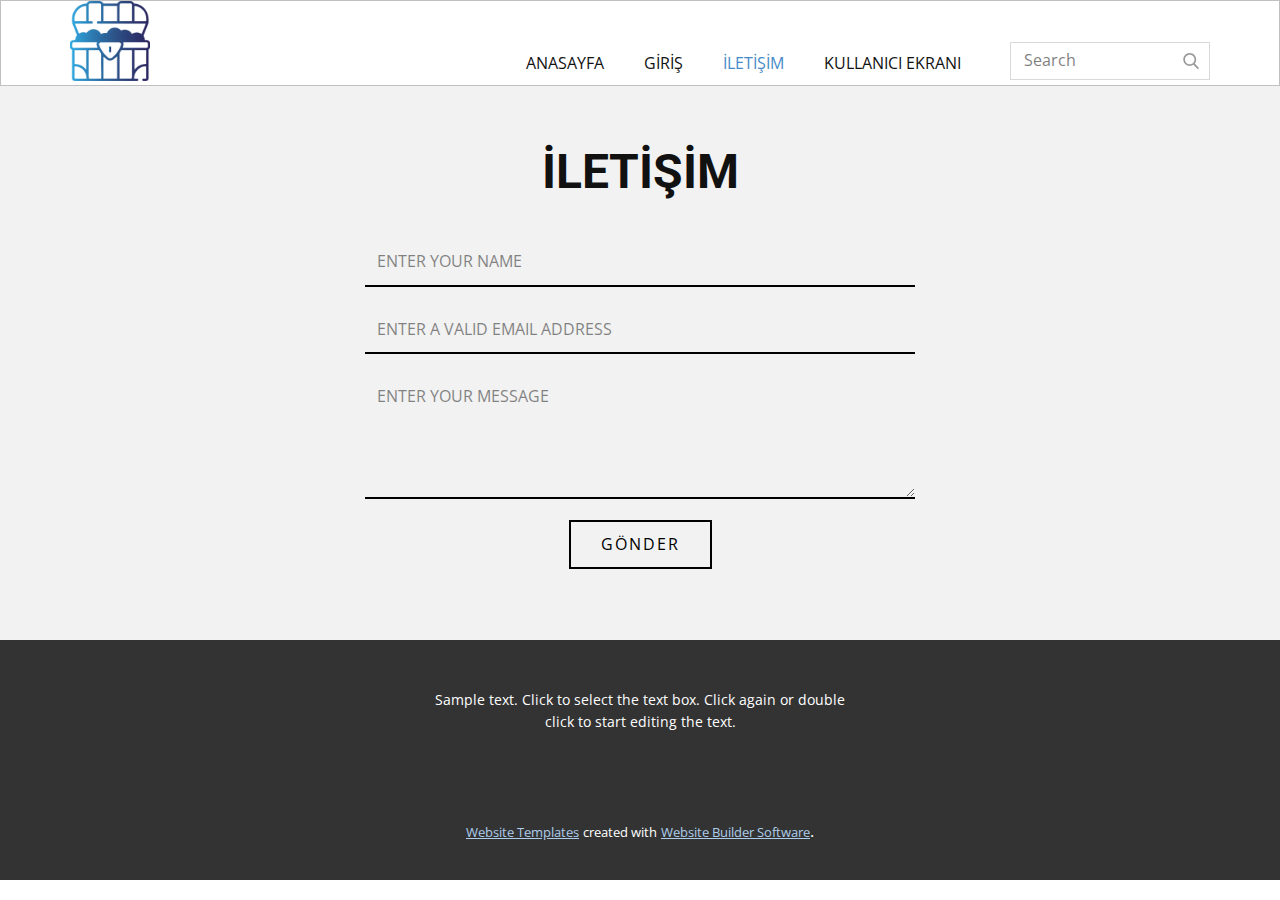
<file: Site1/İLETİŞİM.html>
<!DOCTYPE html>
<html style="font-size: 16px;">
  <head>
    <meta name="viewport" content="width=device-width, initial-scale=1.0">
    <meta charset="utf-8">
    <meta name="keywords" content="İLETİŞİM">
    <meta name="description" content="">
    <meta name="page_type" content="np-template-header-footer-from-plugin">
    <title>İLETİŞİM</title>
    <link rel="stylesheet" href="nicepage.css" media="screen">
<link rel="stylesheet" href="İLETİŞİM.css" media="screen">
    <script class="u-script" type="text/javascript" src="jquery.js" defer=""></script>
    <script class="u-script" type="text/javascript" src="nicepage.js" defer=""></script>
    <meta name="generator" content="Nicepage 3.30.2, nicepage.com">
    <link id="u-theme-google-font" rel="stylesheet" href="https://fonts.googleapis.com/css?family=Roboto:100,100i,300,300i,400,400i,500,500i,700,700i,900,900i|Open+Sans:300,300i,400,400i,600,600i,700,700i,800,800i">
    
    
    <script type="application/ld+json">{
		"@context": "http://schema.org",
		"@type": "Organization",
		"name": "",
		"logo": "images/sandk_logo.png"
}</script>
    <meta name="theme-color" content="#478ac9">
    <meta property="og:title" content="İLETİŞİM">
    <meta property="og:type" content="website">
  </head>
  <body class="u-body"><header class="u-align-center-xs u-border-1 u-border-grey-25 u-clearfix u-header u-sticky u-sticky-af29 u-header" id="sec-c3be"><div class="u-clearfix u-sheet u-valign-middle u-sheet-1">
        <a href="file:///C:/Users/serap/OneDrive/Masa%C3%BCst%C3%BC/Site1/ANASAYFA.html" class="u-image u-logo u-image-1" data-image-width="1647" data-image-height="1648">
          <img src="images/sandk_logo.png" class="u-logo-image u-logo-image-1">
        </a>
        <form action="#" method="get" class="u-border-1 u-border-grey-15 u-search u-search-right u-search-1">
          <button class="u-search-button" type="submit">
            <span class="u-search-icon u-spacing-10 u-text-grey-40">
              <svg class="u-svg-link" preserveAspectRatio="xMidYMin slice" viewBox="0 0 56.966 56.966" style=""><use xmlns:xlink="http://www.w3.org/1999/xlink" xlink:href="#svg-b04b"></use></svg>
              <svg xmlns="http://www.w3.org/2000/svg" xmlns:xlink="http://www.w3.org/1999/xlink" version="1.1" id="svg-b04b" x="0px" y="0px" viewBox="0 0 56.966 56.966" style="enable-background:new 0 0 56.966 56.966;" xml:space="preserve" class="u-svg-content"><path d="M55.146,51.887L41.588,37.786c3.486-4.144,5.396-9.358,5.396-14.786c0-12.682-10.318-23-23-23s-23,10.318-23,23  s10.318,23,23,23c4.761,0,9.298-1.436,13.177-4.162l13.661,14.208c0.571,0.593,1.339,0.92,2.162,0.92  c0.779,0,1.518-0.297,2.079-0.837C56.255,54.982,56.293,53.08,55.146,51.887z M23.984,6c9.374,0,17,7.626,17,17s-7.626,17-17,17  s-17-7.626-17-17S14.61,6,23.984,6z"></path><g></g><g></g><g></g><g></g><g></g><g></g><g></g><g></g><g></g><g></g><g></g><g></g><g></g><g></g><g></g></svg>
            </span>
          </button>
          <input class="u-search-input" type="search" name="search" value="" placeholder="Search">
        </form>
        <nav class="u-align-left u-font-size-14 u-menu u-menu-dropdown u-nav-spacing-25 u-offcanvas u-menu-1">
          <div class="menu-collapse">
            <a class="u-button-style u-nav-link" href="#" style="padding: 4px 0px; font-size: calc(1em + 8px);">
              <svg class="u-svg-link" preserveAspectRatio="xMidYMin slice" viewBox="0 0 302 302" style=""><use xmlns:xlink="http://www.w3.org/1999/xlink" xlink:href="#svg-7b92"></use></svg>
              <svg xmlns="http://www.w3.org/2000/svg" xmlns:xlink="http://www.w3.org/1999/xlink" version="1.1" id="svg-7b92" x="0px" y="0px" viewBox="0 0 302 302" style="enable-background:new 0 0 302 302;" xml:space="preserve" class="u-svg-content"><g><rect y="36" width="302" height="30"></rect><rect y="236" width="302" height="30"></rect><rect y="136" width="302" height="30"></rect>
</g><g></g><g></g><g></g><g></g><g></g><g></g><g></g><g></g><g></g><g></g><g></g><g></g><g></g><g></g><g></g></svg>
            </a>
          </div>
          <div class="u-custom-menu u-nav-container">
            <ul class="u-nav u-unstyled u-nav-1"><li class="u-nav-item"><a class="u-button-style u-nav-link u-text-active-palette-1-base u-text-hover-palette-2-base" href="ANASAYFA.html" style="padding: 10px 20px;">ANASAYFA</a>
</li><li class="u-nav-item"><a class="u-button-style u-nav-link u-text-active-palette-1-base u-text-hover-palette-2-base" href="GİRİŞ.html" style="padding: 10px 20px;">GİRİŞ</a>
</li><li class="u-nav-item"><a class="u-button-style u-nav-link u-text-active-palette-1-base u-text-hover-palette-2-base" href="İLETİŞİM.html" style="padding: 10px 20px;">İLETİŞİM</a>
</li><li class="u-nav-item"><a class="u-button-style u-nav-link u-text-active-palette-1-base u-text-hover-palette-2-base" href="KULLANICI-EKRANI.html" style="padding: 10px 20px;">KULLANICI EKRANI</a>
</li></ul>
          </div>
          <div class="u-custom-menu u-nav-container-collapse">
            <div class="u-align-center u-black u-container-style u-inner-container-layout u-opacity u-opacity-95 u-sidenav">
              <div class="u-inner-container-layout u-sidenav-overflow">
                <div class="u-menu-close"></div>
                <ul class="u-align-center u-nav u-popupmenu-items u-unstyled u-nav-2"><li class="u-nav-item"><a class="u-button-style u-nav-link" href="ANASAYFA.html" style="padding: 10px 20px;">ANASAYFA</a>
</li><li class="u-nav-item"><a class="u-button-style u-nav-link" href="GİRİŞ.html" style="padding: 10px 20px;">GİRİŞ</a>
</li><li class="u-nav-item"><a class="u-button-style u-nav-link" href="İLETİŞİM.html" style="padding: 10px 20px;">İLETİŞİM</a>
</li><li class="u-nav-item"><a class="u-button-style u-nav-link" href="KULLANICI-EKRANI.html" style="padding: 10px 20px;">KULLANICI EKRANI</a>
</li></ul>
              </div>
            </div>
            <div class="u-black u-menu-overlay u-opacity u-opacity-70"></div>
          </div>
        </nav>
      </div></header>
    <section class="u-align-center u-clearfix u-grey-5 u-section-1" id="sec-abc3">
      <div class="u-clearfix u-sheet u-valign-middle u-sheet-1">
        <h1 class="u-text u-text-default u-text-1">İLETİŞİM</h1>
        <div class="u-form u-form-1">
          <form action="#" method="POST" class="u-clearfix u-form-spacing-20 u-form-vertical u-inner-form" style="padding: 10px" source="custom" name="form">
            <div class="u-form-group u-form-name">
              <label for="name-3b9a" class="u-form-control-hidden u-label">Name</label>
              <input type="text" placeholder="Enter your Name" id="name-3b9a" name="name" class="u-border-2 u-border-black u-border-no-left u-border-no-right u-border-no-top u-input u-input-rectangle u-input-1" required="">
            </div>
            <div class="u-form-email u-form-group">
              <label for="email-3b9a" class="u-form-control-hidden u-label">Email</label>
              <input type="email" placeholder="Enter a valid email address" id="email-3b9a" name="email" class="u-border-2 u-border-black u-border-no-left u-border-no-right u-border-no-top u-input u-input-rectangle u-input-2" required="">
            </div>
            <div class="u-form-group u-form-message">
              <label for="message-3b9a" class="u-form-control-hidden u-label">Message</label>
              <textarea placeholder="Enter your message" rows="4" cols="50" id="message-3b9a" name="message" class="u-border-2 u-border-black u-border-no-left u-border-no-right u-border-no-top u-input u-input-rectangle u-input-3" required=""></textarea>
            </div>
            <div class="u-align-center u-form-group u-form-submit">
              <a href="#" class="u-border-2 u-border-black u-btn u-btn-rectangle u-btn-submit u-button-style u-none u-btn-1">göNDER</a>
              <input type="submit" value="submit" class="u-form-control-hidden">
            </div>
            <div class="u-form-send-message u-form-send-success"> Thank you! Your message has been sent. </div>
            <div class="u-form-send-error u-form-send-message"> Unable to send your message. Please fix errors then try again. </div>
            <input type="hidden" value="" name="recaptchaResponse">
          </form>
        </div>
      </div>
    </section>
    
    
    <footer class="u-align-center u-clearfix u-footer u-grey-80 u-footer" id="sec-3426"><div class="u-clearfix u-sheet u-sheet-1">
        <p class="u-small-text u-text u-text-variant u-text-1">Sample text. Click to select the text box. Click again or double click to start editing the text.</p>
      </div></footer>
    <section class="u-backlink u-clearfix u-grey-80">
      <a class="u-link" href="https://nicepage.com/website-templates" target="_blank">
        <span>Website Templates</span>
      </a>
      <p class="u-text">
        <span>created with</span>
      </p>
      <a class="u-link" href="" target="_blank">
        <span>Website Builder Software</span>
      </a>. 
    </section>
  </body>
</html>
</file>
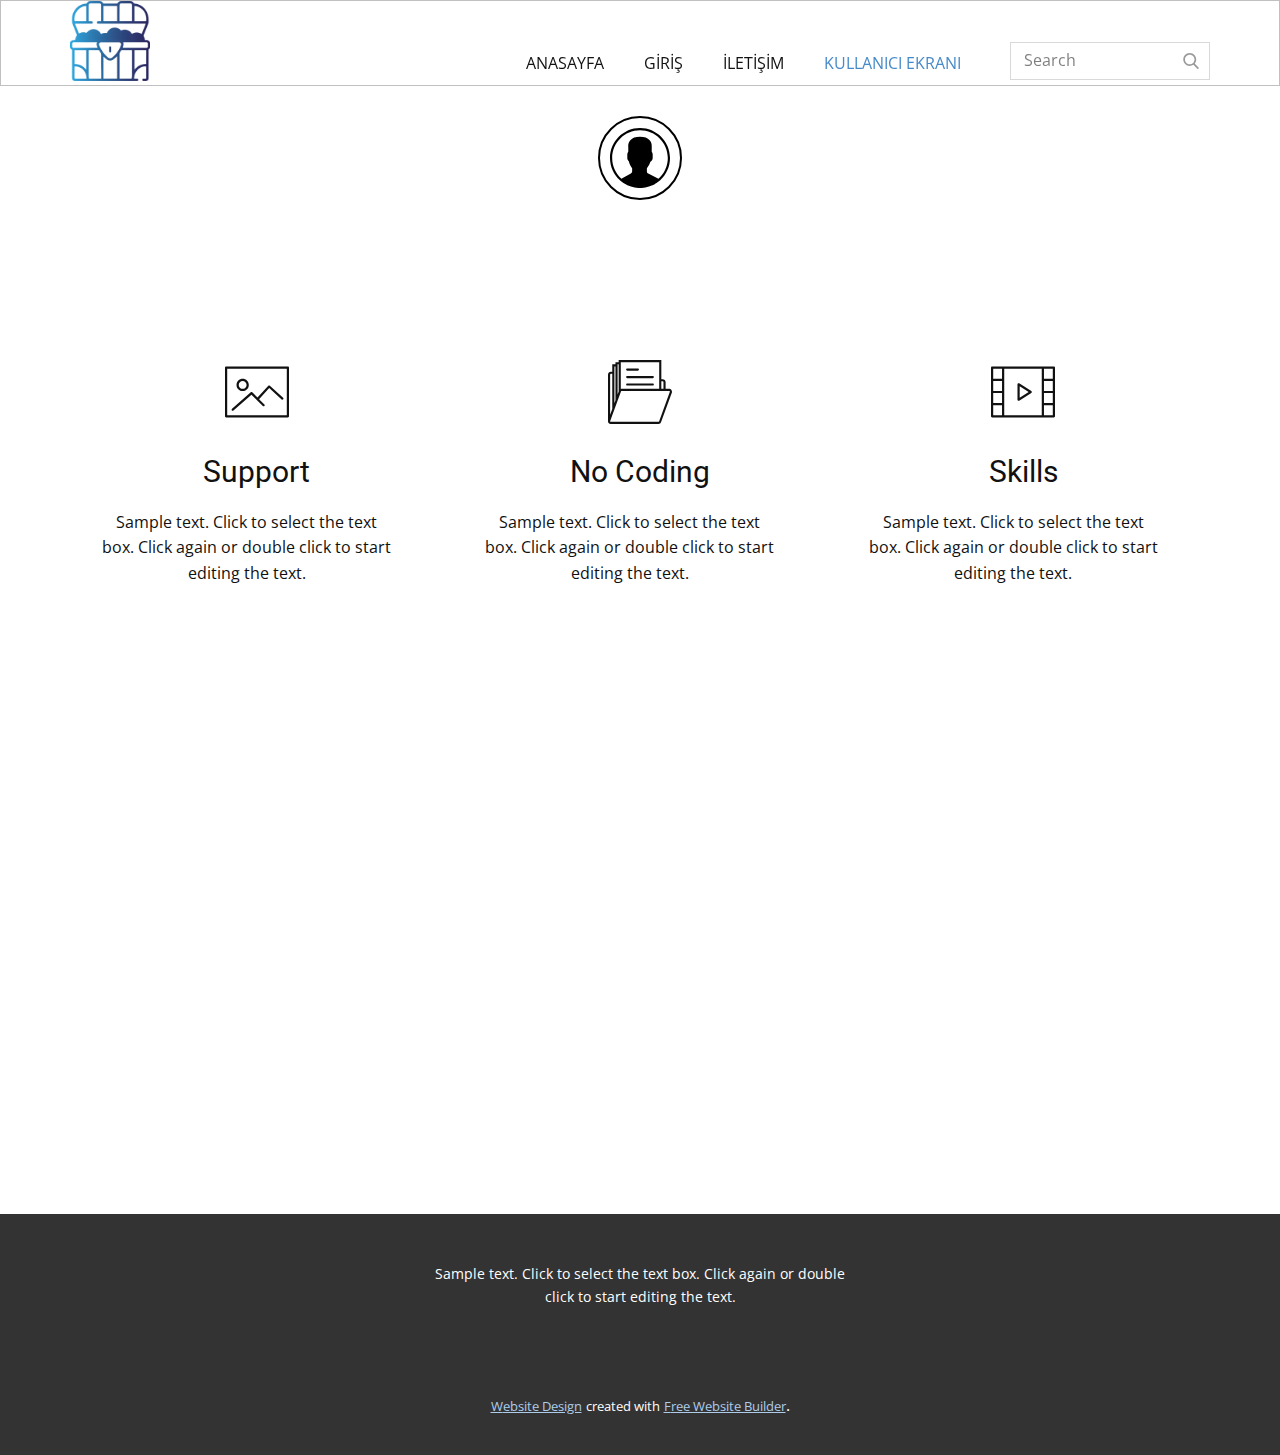
<file: Site1/KULLANICI-EKRANI.html>
<!DOCTYPE html>
<html style="font-size: 16px;">
  <head>
    <meta name="viewport" content="width=device-width, initial-scale=1.0">
    <meta charset="utf-8">
    <meta name="keywords" content="">
    <meta name="description" content="">
    <meta name="page_type" content="np-template-header-footer-from-plugin">
    <title>KULLANICI EKRANI</title>
    <link rel="stylesheet" href="nicepage.css" media="screen">
<link rel="stylesheet" href="KULLANICI-EKRANI.css" media="screen">
    <script class="u-script" type="text/javascript" src="jquery.js" defer=""></script>
    <script class="u-script" type="text/javascript" src="nicepage.js" defer=""></script>
    <meta name="generator" content="Nicepage 3.30.2, nicepage.com">
    <link id="u-theme-google-font" rel="stylesheet" href="https://fonts.googleapis.com/css?family=Roboto:100,100i,300,300i,400,400i,500,500i,700,700i,900,900i|Open+Sans:300,300i,400,400i,600,600i,700,700i,800,800i">
    
    
    
    
    <script type="application/ld+json">{
		"@context": "http://schema.org",
		"@type": "Organization",
		"name": "",
		"logo": "images/sandk_logo.png"
}</script>
    <meta name="theme-color" content="#478ac9">
    <meta property="og:title" content="KULLANICI EKRANI">
    <meta property="og:type" content="website">
  </head>
  <body class="u-body"><header class="u-align-center-xs u-border-1 u-border-grey-25 u-clearfix u-header u-sticky u-sticky-af29 u-header" id="sec-c3be"><div class="u-clearfix u-sheet u-valign-middle u-sheet-1">
        <a href="file:///C:/Users/serap/OneDrive/Masa%C3%BCst%C3%BC/Site1/ANASAYFA.html" class="u-image u-logo u-image-1" data-image-width="1647" data-image-height="1648">
          <img src="images/sandk_logo.png" class="u-logo-image u-logo-image-1">
        </a>
        <form action="#" method="get" class="u-border-1 u-border-grey-15 u-search u-search-right u-search-1">
          <button class="u-search-button" type="submit">
            <span class="u-search-icon u-spacing-10 u-text-grey-40">
              <svg class="u-svg-link" preserveAspectRatio="xMidYMin slice" viewBox="0 0 56.966 56.966" style=""><use xmlns:xlink="http://www.w3.org/1999/xlink" xlink:href="#svg-b04b"></use></svg>
              <svg xmlns="http://www.w3.org/2000/svg" xmlns:xlink="http://www.w3.org/1999/xlink" version="1.1" id="svg-b04b" x="0px" y="0px" viewBox="0 0 56.966 56.966" style="enable-background:new 0 0 56.966 56.966;" xml:space="preserve" class="u-svg-content"><path d="M55.146,51.887L41.588,37.786c3.486-4.144,5.396-9.358,5.396-14.786c0-12.682-10.318-23-23-23s-23,10.318-23,23  s10.318,23,23,23c4.761,0,9.298-1.436,13.177-4.162l13.661,14.208c0.571,0.593,1.339,0.92,2.162,0.92  c0.779,0,1.518-0.297,2.079-0.837C56.255,54.982,56.293,53.08,55.146,51.887z M23.984,6c9.374,0,17,7.626,17,17s-7.626,17-17,17  s-17-7.626-17-17S14.61,6,23.984,6z"></path><g></g><g></g><g></g><g></g><g></g><g></g><g></g><g></g><g></g><g></g><g></g><g></g><g></g><g></g><g></g></svg>
            </span>
          </button>
          <input class="u-search-input" type="search" name="search" value="" placeholder="Search">
        </form>
        <nav class="u-align-left u-font-size-14 u-menu u-menu-dropdown u-nav-spacing-25 u-offcanvas u-menu-1">
          <div class="menu-collapse">
            <a class="u-button-style u-nav-link" href="#" style="padding: 4px 0px; font-size: calc(1em + 8px);">
              <svg class="u-svg-link" preserveAspectRatio="xMidYMin slice" viewBox="0 0 302 302" style=""><use xmlns:xlink="http://www.w3.org/1999/xlink" xlink:href="#svg-7b92"></use></svg>
              <svg xmlns="http://www.w3.org/2000/svg" xmlns:xlink="http://www.w3.org/1999/xlink" version="1.1" id="svg-7b92" x="0px" y="0px" viewBox="0 0 302 302" style="enable-background:new 0 0 302 302;" xml:space="preserve" class="u-svg-content"><g><rect y="36" width="302" height="30"></rect><rect y="236" width="302" height="30"></rect><rect y="136" width="302" height="30"></rect>
</g><g></g><g></g><g></g><g></g><g></g><g></g><g></g><g></g><g></g><g></g><g></g><g></g><g></g><g></g><g></g></svg>
            </a>
          </div>
          <div class="u-custom-menu u-nav-container">
            <ul class="u-nav u-unstyled u-nav-1"><li class="u-nav-item"><a class="u-button-style u-nav-link u-text-active-palette-1-base u-text-hover-palette-2-base" href="ANASAYFA.html" style="padding: 10px 20px;">ANASAYFA</a>
</li><li class="u-nav-item"><a class="u-button-style u-nav-link u-text-active-palette-1-base u-text-hover-palette-2-base" href="GİRİŞ.html" style="padding: 10px 20px;">GİRİŞ</a>
</li><li class="u-nav-item"><a class="u-button-style u-nav-link u-text-active-palette-1-base u-text-hover-palette-2-base" href="İLETİŞİM.html" style="padding: 10px 20px;">İLETİŞİM</a>
</li><li class="u-nav-item"><a class="u-button-style u-nav-link u-text-active-palette-1-base u-text-hover-palette-2-base" href="KULLANICI-EKRANI.html" style="padding: 10px 20px;">KULLANICI EKRANI</a>
</li></ul>
          </div>
          <div class="u-custom-menu u-nav-container-collapse">
            <div class="u-align-center u-black u-container-style u-inner-container-layout u-opacity u-opacity-95 u-sidenav">
              <div class="u-inner-container-layout u-sidenav-overflow">
                <div class="u-menu-close"></div>
                <ul class="u-align-center u-nav u-popupmenu-items u-unstyled u-nav-2"><li class="u-nav-item"><a class="u-button-style u-nav-link" href="ANASAYFA.html" style="padding: 10px 20px;">ANASAYFA</a>
</li><li class="u-nav-item"><a class="u-button-style u-nav-link" href="GİRİŞ.html" style="padding: 10px 20px;">GİRİŞ</a>
</li><li class="u-nav-item"><a class="u-button-style u-nav-link" href="İLETİŞİM.html" style="padding: 10px 20px;">İLETİŞİM</a>
</li><li class="u-nav-item"><a class="u-button-style u-nav-link" href="KULLANICI-EKRANI.html" style="padding: 10px 20px;">KULLANICI EKRANI</a>
</li></ul>
              </div>
            </div>
            <div class="u-black u-menu-overlay u-opacity u-opacity-70"></div>
          </div>
        </nav>
      </div></header>
    <section class="u-clearfix u-section-1" id="sec-054b">
      <div class="u-clearfix u-sheet u-sheet-1"><span class="u-align-center u-border-2 u-border-black u-icon u-icon-circle u-spacing-10 u-text-black u-icon-1"><svg class="u-svg-link" preserveAspectRatio="xMidYMin slice" viewBox="0 0 55 55" style=""><use xmlns:xlink="http://www.w3.org/1999/xlink" xlink:href="#svg-8ede"></use></svg><svg class="u-svg-content" viewBox="0 0 55 55" x="0px" y="0px" id="svg-8ede" style="enable-background:new 0 0 55 55;"><path d="M55,27.5C55,12.337,42.663,0,27.5,0S0,12.337,0,27.5c0,8.009,3.444,15.228,8.926,20.258l-0.026,0.023l0.892,0.752
	c0.058,0.049,0.121,0.089,0.179,0.137c0.474,0.393,0.965,0.766,1.465,1.127c0.162,0.117,0.324,0.234,0.489,0.348
	c0.534,0.368,1.082,0.717,1.642,1.048c0.122,0.072,0.245,0.142,0.368,0.212c0.613,0.349,1.239,0.678,1.88,0.98
	c0.047,0.022,0.095,0.042,0.142,0.064c2.089,0.971,4.319,1.684,6.651,2.105c0.061,0.011,0.122,0.022,0.184,0.033
	c0.724,0.125,1.456,0.225,2.197,0.292c0.09,0.008,0.18,0.013,0.271,0.021C25.998,54.961,26.744,55,27.5,55
	c0.749,0,1.488-0.039,2.222-0.098c0.093-0.008,0.186-0.013,0.279-0.021c0.735-0.067,1.461-0.164,2.178-0.287
	c0.062-0.011,0.125-0.022,0.187-0.034c2.297-0.412,4.495-1.109,6.557-2.055c0.076-0.035,0.153-0.068,0.229-0.104
	c0.617-0.29,1.22-0.603,1.811-0.936c0.147-0.083,0.293-0.167,0.439-0.253c0.538-0.317,1.067-0.648,1.581-1
	c0.185-0.126,0.366-0.259,0.549-0.391c0.439-0.316,0.87-0.642,1.289-0.983c0.093-0.075,0.193-0.14,0.284-0.217l0.915-0.764
	l-0.027-0.023C51.523,42.802,55,35.55,55,27.5z M2,27.5C2,13.439,13.439,2,27.5,2S53,13.439,53,27.5
	c0,7.577-3.325,14.389-8.589,19.063c-0.294-0.203-0.59-0.385-0.893-0.537l-8.467-4.233c-0.76-0.38-1.232-1.144-1.232-1.993v-2.957
	c0.196-0.242,0.403-0.516,0.617-0.817c1.096-1.548,1.975-3.27,2.616-5.123c1.267-0.602,2.085-1.864,2.085-3.289v-3.545
	c0-0.867-0.318-1.708-0.887-2.369v-4.667c0.052-0.52,0.236-3.448-1.883-5.864C34.524,9.065,31.541,8,27.5,8
	s-7.024,1.065-8.867,3.168c-2.119,2.416-1.935,5.346-1.883,5.864v4.667c-0.568,0.661-0.887,1.502-0.887,2.369v3.545
	c0,1.101,0.494,2.128,1.34,2.821c0.81,3.173,2.477,5.575,3.093,6.389v2.894c0,0.816-0.445,1.566-1.162,1.958l-7.907,4.313
	c-0.252,0.137-0.502,0.297-0.752,0.476C5.276,41.792,2,35.022,2,27.5z"></path></svg></span>
      </div>
    </section>
    <section class="u-align-center u-clearfix u-section-2" id="sec-2847">
      <div class="u-clearfix u-sheet u-valign-middle u-sheet-1">
        <div class="u-expanded-width u-list u-list-1">
          <div class="u-repeater u-repeater-1">
            <div class="u-align-center u-container-style u-list-item u-repeater-item">
              <div class="u-container-layout u-similar-container u-valign-top u-container-layout-1"><span class="u-icon u-icon-circle u-icon-1"><svg class="u-svg-link" preserveAspectRatio="xMidYMin slice" viewBox="0 0 58 58" style=""><use xmlns:xlink="http://www.w3.org/1999/xlink" xlink:href="#svg-04f9"></use></svg><svg class="u-svg-content" viewBox="0 0 58 58" x="0px" y="0px" id="svg-04f9" style="enable-background:new 0 0 58 58;"><g><path d="M57,6H1C0.448,6,0,6.447,0,7v44c0,0.553,0.448,1,1,1h56c0.552,0,1-0.447,1-1V7C58,6.447,57.552,6,57,6z M56,50H2V8h54V50z"></path><path d="M16,28.138c3.071,0,5.569-2.498,5.569-5.568C21.569,19.498,19.071,17,16,17s-5.569,2.498-5.569,5.569
		C10.431,25.64,12.929,28.138,16,28.138z M16,19c1.968,0,3.569,1.602,3.569,3.569S17.968,26.138,16,26.138s-3.569-1.601-3.569-3.568
		S14.032,19,16,19z"></path><path d="M7,46c0.234,0,0.47-0.082,0.66-0.249l16.313-14.362l10.302,10.301c0.391,0.391,1.023,0.391,1.414,0s0.391-1.023,0-1.414
		l-4.807-4.807l9.181-10.054l11.261,10.323c0.407,0.373,1.04,0.345,1.413-0.062c0.373-0.407,0.346-1.04-0.062-1.413l-12-11
		c-0.196-0.179-0.457-0.268-0.72-0.262c-0.265,0.012-0.515,0.129-0.694,0.325l-9.794,10.727l-4.743-4.743
		c-0.374-0.373-0.972-0.392-1.368-0.044L6.339,44.249c-0.415,0.365-0.455,0.997-0.09,1.412C6.447,45.886,6.723,46,7,46z"></path>
</g></svg></span>
                <h3 class="u-text u-text-1">Support</h3>
                <p class="u-text u-text-2">Sample text. Click to select the text box. Click again or double click to start editing the text.</p>
              </div>
            </div>
            <div class="u-align-center u-container-style u-list-item u-repeater-item">
              <div class="u-container-layout u-similar-container u-valign-top u-container-layout-2"><span class="u-icon u-icon-circle u-icon-2"><svg class="u-svg-link" preserveAspectRatio="xMidYMin slice" viewBox="0 0 60 60" style=""><use xmlns:xlink="http://www.w3.org/1999/xlink" xlink:href="#svg-b25e"></use></svg><svg class="u-svg-content" viewBox="0 0 60 60" x="0px" y="0px" id="svg-b25e" style="enable-background:new 0 0 60 60;"><g><path d="M57.49,27H54v-6.268C54,19.226,52.774,18,51.268,18H50V0H10v2H7v2H4v7H2.732C1.226,11,0,12.226,0,13.732v43.687l0.006,0
		c-0.005,0.563,0.17,1.114,0.522,1.575C1.018,59.634,1.76,60,2.565,60h44.759c1.157,0,2.175-0.78,2.449-1.813L60,30.149v-0.177
		C60,28.25,58.944,27,57.49,27z M51.268,20C51.672,20,52,20.328,52,20.732V27h-2v-7H51.268z M48,2v16v9H12.731
		c-0.233,0-0.457,0.039-0.674,0.098c-0.018,0.005-0.039,0.003-0.057,0.008V2H48z M10,4v25.585l-0.063,0.173L9,32.326V4H10z M6,6h1
		v31.81l-1,2.741V11V6z M2,13.732C2,13.328,2.329,13,2.732,13H4v32.943l-2,5.455V13.732z M47.868,57.584
		C47.803,57.829,47.579,58,47.324,58H2.565c-0.243,0-0.385-0.139-0.448-0.222c-0.063-0.082-0.16-0.256-0.123-0.408L4,51.87v0.001
		l3-8.225l0,0l3-8.225v0.003l1.932-5.301L12,29.938l0,0l0.16-0.439l0.026-0.082C12.252,29.172,12.477,29,12.731,29H48h2h4h3.49
		c0.379,0,0.477,0.546,0.501,0.819L47.868,57.584z"></path><path d="M18,17h24c0.552,0,1-0.447,1-1s-0.448-1-1-1H18c-0.552,0-1,0.447-1,1S17.448,17,18,17z"></path><path d="M18,10h10c0.552,0,1-0.447,1-1s-0.448-1-1-1H18c-0.552,0-1,0.447-1,1S17.448,10,18,10z"></path><path d="M18,24h24c0.552,0,1-0.447,1-1s-0.448-1-1-1H18c-0.552,0-1,0.447-1,1S17.448,24,18,24z"></path>
</g></svg></span>
                <h3 class="u-text u-text-3">No Coding</h3>
                <p class="u-text u-text-4">Sample text. Click to select the text box. Click again or double click to start editing the text.</p>
              </div>
            </div>
            <div class="u-align-center u-container-style u-list-item u-repeater-item">
              <div class="u-container-layout u-similar-container u-valign-top u-container-layout-3"><span class="u-icon u-icon-circle u-icon-3"><svg class="u-svg-link" preserveAspectRatio="xMidYMin slice" viewBox="0 0 58 58" style=""><use xmlns:xlink="http://www.w3.org/1999/xlink" xlink:href="#svg-5a34"></use></svg><svg class="u-svg-content" viewBox="0 0 58 58" x="0px" y="0px" id="svg-5a34" style="enable-background:new 0 0 58 58;"><g><path d="M36.537,28.156l-11-7c-0.308-0.195-0.698-0.208-1.019-0.033C24.199,21.299,24,21.635,24,22v14
		c0,0.365,0.199,0.701,0.519,0.877C24.669,36.959,24.834,37,25,37c0.187,0,0.374-0.053,0.537-0.156l11-7
		C36.825,29.66,37,29.342,37,29S36.825,28.34,36.537,28.156z M26,34.179V23.821L34.137,29L26,34.179z"></path><path d="M57,6H47H11H1C0.448,6,0,6.447,0,7v11v11v11v11c0,0.553,0.448,1,1,1h10h36h10c0.552,0,1-0.447,1-1V40V29V18V7
		C58,6.447,57.552,6,57,6z M10,28H2v-9h8V28z M2,30h8v9H2V30z M12,40V29V18V8h34v10v11v11v10H12V40z M56,28h-8v-9h8V28z M48,30h8v9
		h-8V30z M56,8v9h-8V8H56z M2,8h8v9H2V8z M2,50v-9h8v9H2z M56,50h-8v-9h8V50z"></path>
</g></svg></span>
                <h3 class="u-text u-text-5">Skills</h3>
                <p class="u-text u-text-6">Sample text. Click to select the text box. Click again or double click to start editing the text.</p>
              </div>
            </div>
          </div>
        </div>
      </div>
    </section>
    <section class="u-clearfix u-section-3" id="sec-55d3">
      <div class="u-clearfix u-sheet u-sheet-1"></div>
    </section>
    
    
    <footer class="u-align-center u-clearfix u-footer u-grey-80 u-footer" id="sec-3426"><div class="u-clearfix u-sheet u-sheet-1">
        <p class="u-small-text u-text u-text-variant u-text-1">Sample text. Click to select the text box. Click again or double click to start editing the text.</p>
      </div></footer>
    <section class="u-backlink u-clearfix u-grey-80">
      <a class="u-link" href="https://nicepage.com/website-design" target="_blank">
        <span>Website Design</span>
      </a>
      <p class="u-text">
        <span>created with</span>
      </p>
      <a class="u-link" href="https://nicepage.dev" target="_blank">
        <span>Free Website Builder</span>
      </a>. 
    </section>
  </body>
</html>
</file>
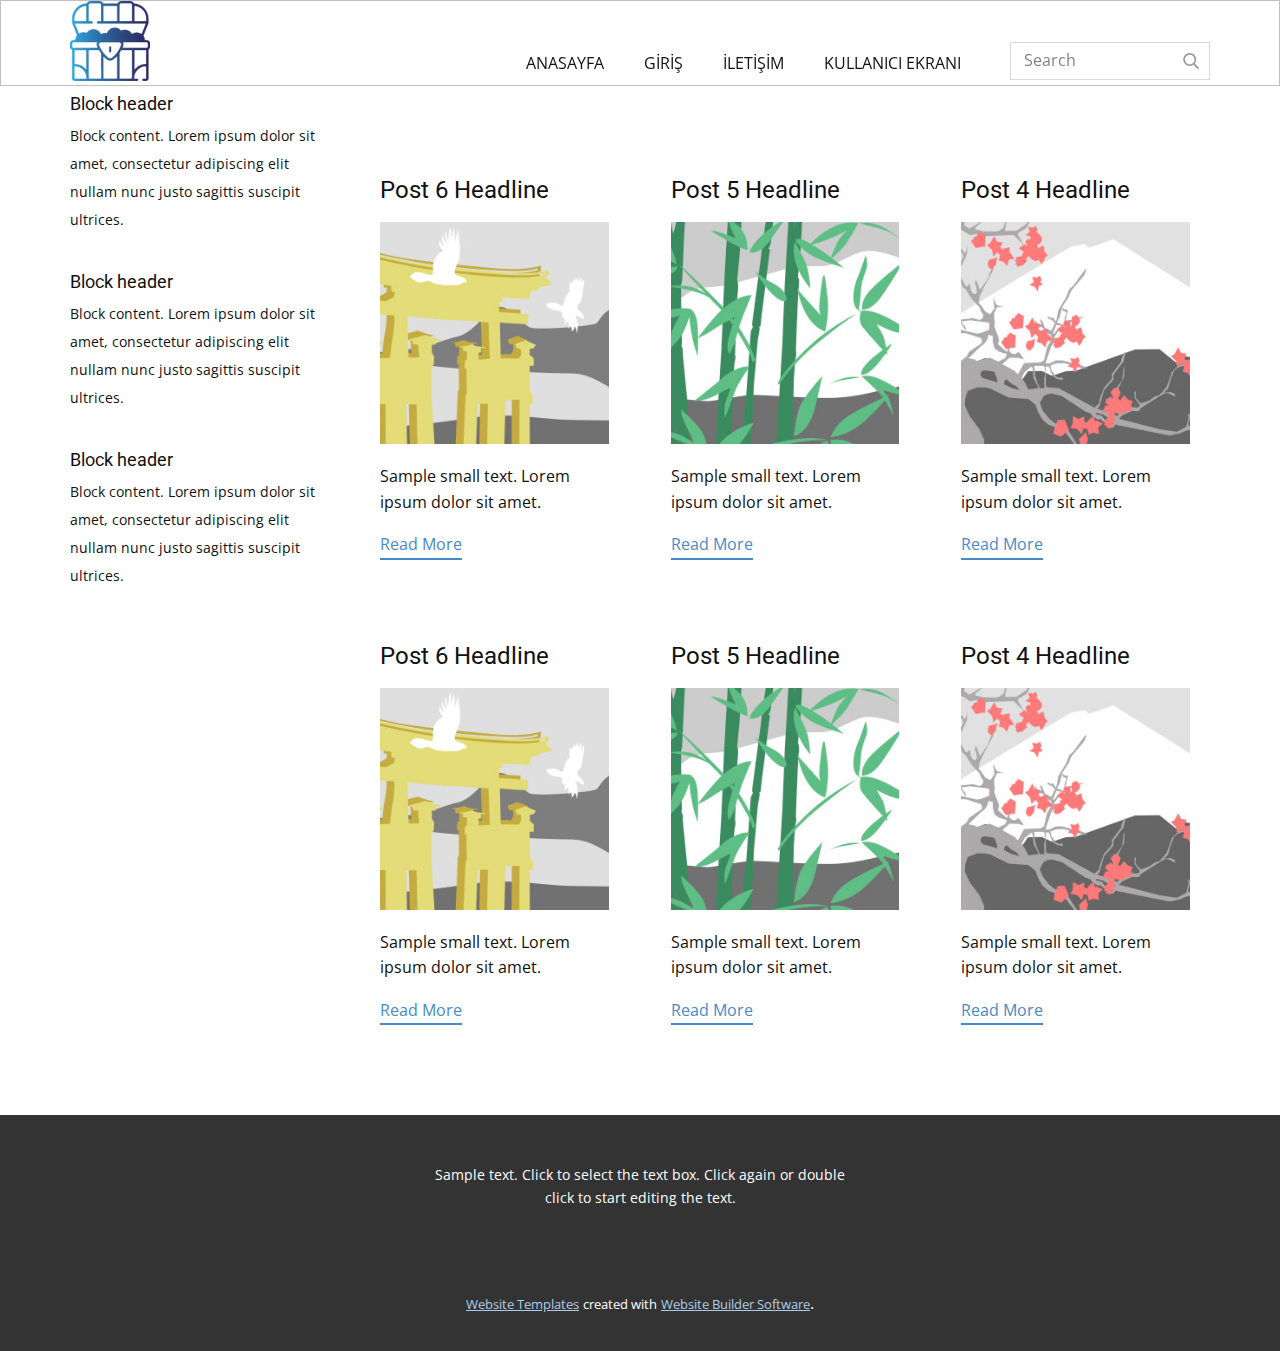
<file: Site1/blog/blog.html>
<html style="font-size: 16px;"><head>
    <meta name="viewport" content="width=device-width, initial-scale=1.0">
    <meta charset="utf-8">
    <meta name="keywords" content="">
    <meta name="description" content="">
    <meta name="page_type" content="np-template-header-footer-from-plugin">
    <title>Blog Template</title>
    <link rel="stylesheet" href="../nicepage.css" media="screen">
<link rel="stylesheet" href="../Blog-Template.css" media="screen">
    <script class="u-script" type="text/javascript" src="../jquery.js" defer=""></script>
    <script class="u-script" type="text/javascript" src="../nicepage.js" defer=""></script>
    <meta name="generator" content="Nicepage 3.30.2, nicepage.com">
    <link id="u-theme-google-font" rel="stylesheet" href="https://fonts.googleapis.com/css?family=Roboto:100,100i,300,300i,400,400i,500,500i,700,700i,900,900i|Open+Sans:300,300i,400,400i,600,600i,700,700i,800,800i">
    
    
    <script type="application/ld+json">{
		"@context": "http://schema.org",
		"@type": "Organization",
		"name": "",
		"logo": "images/sandk_logo.png"
}</script>
    <meta name="theme-color" content="#478ac9">
  </head>
  <body class="u-body"><header class="u-align-center-xs u-border-1 u-border-grey-25 u-clearfix u-header u-sticky u-sticky-af29 u-header" id="sec-c3be"><div class="u-clearfix u-sheet u-valign-middle u-sheet-1">
        <a href="../file:///C:/Users/serap/OneDrive/Masa%C3%BCst%C3%BC/Site1/ANASAYFA.html" class="u-image u-logo u-image-1" data-image-width="1647" data-image-height="1648">
          <img src="../images/sandk_logo.png" class="u-logo-image u-logo-image-1">
        </a>
        <form action="#" method="get" class="u-border-1 u-border-grey-15 u-search u-search-right u-search-1">
          <button class="u-search-button" type="submit">
            <span class="u-search-icon u-spacing-10 u-text-grey-40">
              <svg class="u-svg-link" preserveAspectRatio="xMidYMin slice" viewBox="0 0 56.966 56.966" style=""><use xmlns:xlink="http://www.w3.org/1999/xlink" xlink:href="#svg-b04b"></use></svg>
              <svg xmlns="http://www.w3.org/2000/svg" xmlns:xlink="http://www.w3.org/1999/xlink" version="1.1" id="svg-b04b" x="0px" y="0px" viewBox="0 0 56.966 56.966" style="enable-background:new 0 0 56.966 56.966;" xml:space="preserve" class="u-svg-content"><path d="M55.146,51.887L41.588,37.786c3.486-4.144,5.396-9.358,5.396-14.786c0-12.682-10.318-23-23-23s-23,10.318-23,23  s10.318,23,23,23c4.761,0,9.298-1.436,13.177-4.162l13.661,14.208c0.571,0.593,1.339,0.92,2.162,0.92  c0.779,0,1.518-0.297,2.079-0.837C56.255,54.982,56.293,53.08,55.146,51.887z M23.984,6c9.374,0,17,7.626,17,17s-7.626,17-17,17  s-17-7.626-17-17S14.61,6,23.984,6z"></path><g></g><g></g><g></g><g></g><g></g><g></g><g></g><g></g><g></g><g></g><g></g><g></g><g></g><g></g><g></g></svg>
            </span>
          </button>
          <input class="u-search-input" type="search" name="search" value="" placeholder="Search">
        </form>
        <nav class="u-align-left u-font-size-14 u-menu u-menu-dropdown u-nav-spacing-25 u-offcanvas u-menu-1">
          <div class="menu-collapse">
            <a class="u-button-style u-nav-link" href="#" style="padding: 4px 0px; font-size: calc(1em + 8px);">
              <svg class="u-svg-link" preserveAspectRatio="xMidYMin slice" viewBox="0 0 302 302" style=""><use xmlns:xlink="http://www.w3.org/1999/xlink" xlink:href="#svg-7b92"></use></svg>
              <svg xmlns="http://www.w3.org/2000/svg" xmlns:xlink="http://www.w3.org/1999/xlink" version="1.1" id="svg-7b92" x="0px" y="0px" viewBox="0 0 302 302" style="enable-background:new 0 0 302 302;" xml:space="preserve" class="u-svg-content"><g><rect y="36" width="302" height="30"></rect><rect y="236" width="302" height="30"></rect><rect y="136" width="302" height="30"></rect>
</g><g></g><g></g><g></g><g></g><g></g><g></g><g></g><g></g><g></g><g></g><g></g><g></g><g></g><g></g><g></g></svg>
            </a>
          </div>
          <div class="u-custom-menu u-nav-container">
            <ul class="u-nav u-unstyled u-nav-1"><li class="u-nav-item"><a class="u-button-style u-nav-link u-text-active-palette-1-base u-text-hover-palette-2-base" href="../ANASAYFA.html" style="padding: 10px 20px;">ANASAYFA</a>
</li><li class="u-nav-item"><a class="u-button-style u-nav-link u-text-active-palette-1-base u-text-hover-palette-2-base" href="../GİRİŞ.html" style="padding: 10px 20px;">GİRİŞ</a>
</li><li class="u-nav-item"><a class="u-button-style u-nav-link u-text-active-palette-1-base u-text-hover-palette-2-base" href="../İLETİŞİM.html" style="padding: 10px 20px;">İLETİŞİM</a>
</li><li class="u-nav-item"><a class="u-button-style u-nav-link u-text-active-palette-1-base u-text-hover-palette-2-base" href="../KULLANICI-EKRANI.html" style="padding: 10px 20px;">KULLANICI EKRANI</a>
</li></ul>
          </div>
          <div class="u-custom-menu u-nav-container-collapse">
            <div class="u-align-center u-black u-container-style u-inner-container-layout u-opacity u-opacity-95 u-sidenav">
              <div class="u-inner-container-layout u-sidenav-overflow">
                <div class="u-menu-close"></div>
                <ul class="u-align-center u-nav u-popupmenu-items u-unstyled u-nav-2"><li class="u-nav-item"><a class="u-button-style u-nav-link" href="../ANASAYFA.html" style="padding: 10px 20px;">ANASAYFA</a>
</li><li class="u-nav-item"><a class="u-button-style u-nav-link" href="../GİRİŞ.html" style="padding: 10px 20px;">GİRİŞ</a>
</li><li class="u-nav-item"><a class="u-button-style u-nav-link" href="../İLETİŞİM.html" style="padding: 10px 20px;">İLETİŞİM</a>
</li><li class="u-nav-item"><a class="u-button-style u-nav-link" href="../KULLANICI-EKRANI.html" style="padding: 10px 20px;">KULLANICI EKRANI</a>
</li></ul>
              </div>
            </div>
            <div class="u-black u-menu-overlay u-opacity u-opacity-70"></div>
          </div>
        </nav>
      </div></header>
    <div class="u-content-layout u-sheet">
      <aside class="u-indent-40 u-sidebar u-block-2a16-1">
        <div class="u-block u-indent-30 u-block-2a16-2">
          <div class="u-block-container u-clearfix">
            <h5 class="u-block-header u-text u-block-2a16-3"> Block header </h5>
            <div class="u-block-content u-text u-block-2a16-4"> Block content. Lorem ipsum dolor sit amet, consectetur adipiscing elit nullam nunc justo sagittis suscipit ultrices. </div>
          </div>
        </div>
        <div class="u-block u-indent-30 u-block-2a16-5">
          <div class="u-block-container u-clearfix">
            <h5 class="u-block-header u-text u-block-2a16-6"> Block header </h5>
            <div class="u-block-content u-text u-block-2a16-7"> Block content. Lorem ipsum dolor sit amet, consectetur adipiscing elit nullam nunc justo sagittis suscipit ultrices. </div>
          </div>
        </div>
        <div class="u-block u-indent-30 u-block-2a16-8">
          <div class="u-block-container u-clearfix">
            <h5 class="u-block-header u-text u-block-2a16-9"> Block header </h5>
            <div class="u-block-content u-text u-block-2a16-10"> Block content. Lorem ipsum dolor sit amet, consectetur adipiscing elit nullam nunc justo sagittis suscipit ultrices. </div>
          </div>
        </div>
        <style data-mode="XL">.u-block-2a16-1 {
  flex-basis: auto;
  width: 250px;
}
.u-block-2a16-3 {
  font-size: 1.125rem;
  line-height: 2;
}
.u-block-2a16-4 {
  font-size: 0.875rem;
  line-height: 2;
}
.u-block-2a16-6 {
  font-size: 1.125rem;
  line-height: 2;
}
.u-block-2a16-7 {
  font-size: 0.875rem;
  line-height: 2;
}
.u-block-2a16-9 {
  font-size: 1.125rem;
  line-height: 2;
}
.u-block-2a16-10 {
  font-size: 0.875rem;
  line-height: 2;
}</style>
        <style data-mode="LG"></style>
        <style data-mode="MD"></style>
        <style data-mode="SM"></style>
        <style data-mode="XS"></style>
      </aside>
      <div class="u-content">
        <section class="u-clearfix u-section-1" id="sec-96f2">
          <div class="u-clearfix u-sheet u-valign-middle u-sheet-1"><!--blog--><!--blog_options_json--><!--{"type":"Recent","source":"","tags":"","count":""}--><!--/blog_options_json-->
            <div class="u-blog u-expanded-width u-blog-1">
              <div class="u-repeater u-repeater-1"><!--blog_post-->
                <div class="u-blog-post u-container-style u-repeater-item u-white u-repeater-item-1">
                  <div class="u-container-layout u-similar-container u-valign-top u-container-layout-1"><!--blog_post_header-->
                    <h4 class="u-blog-control u-text u-text-1">
                      <a class="u-post-header-link" href="../blog/post-5.html"><!--blog_post_header_content-->Post 6 Headline<!--/blog_post_header_content--></a>
                    </h4><!--/blog_post_header--><!--blog_post_image-->
                    <a class="u-post-header-link" href="../blog/post-5.html"><img alt="" class="u-blog-control u-expanded-width u-image u-image-default u-image-1" src="[data-uri]"></a><!--/blog_post_image--><!--blog_post_content-->
                    <div class="u-blog-control u-post-content u-text u-text-2 fr-view">Sample small text. Lorem ipsum dolor sit amet.</div><!--/blog_post_content--><!--blog_post_readmore-->
                    <a href="../blog/post-5.html" class="u-blog-control u-border-2 u-border-palette-1-base u-btn u-btn-rectangle u-button-style u-none u-btn-1"><!--blog_post_readmore_content--><!--options_json--><!--{"content":""}--><!--/options_json-->Read More<!--/blog_post_readmore_content--></a><!--/blog_post_readmore-->
                  </div>
                </div><div class="u-blog-post u-container-style u-repeater-item u-video-cover u-white">
                  <div class="u-container-layout u-similar-container u-valign-top u-container-layout-2"><!--blog_post_header-->
                    <h4 class="u-blog-control u-text u-text-3">
                      <a class="u-post-header-link" href="../blog/post-4.html"><!--blog_post_header_content-->Post 5 Headline<!--/blog_post_header_content--></a>
                    </h4><!--/blog_post_header--><!--blog_post_image-->
                    <a class="u-post-header-link" href="../blog/post-4.html"><img alt="" class="u-blog-control u-expanded-width u-image u-image-default u-image-2" src="[data-uri]"></a><!--/blog_post_image--><!--blog_post_content-->
                    <div class="u-blog-control u-post-content u-text u-text-4 fr-view">Sample small text. Lorem ipsum dolor sit amet.</div><!--/blog_post_content--><!--blog_post_readmore-->
                    <a href="../blog/post-4.html" class="u-blog-control u-border-2 u-border-palette-1-base u-btn u-btn-rectangle u-button-style u-none u-btn-2"><!--blog_post_readmore_content--><!--options_json--><!--{"content":""}--><!--/options_json-->Read More<!--/blog_post_readmore_content--></a><!--/blog_post_readmore-->
                  </div>
                </div><div class="u-blog-post u-container-style u-repeater-item u-video-cover u-white">
                  <div class="u-container-layout u-similar-container u-valign-top u-container-layout-3"><!--blog_post_header-->
                    <h4 class="u-blog-control u-text u-text-5">
                      <a class="u-post-header-link" href="../blog/post-3.html"><!--blog_post_header_content-->Post 4 Headline<!--/blog_post_header_content--></a>
                    </h4><!--/blog_post_header--><!--blog_post_image-->
                    <a class="u-post-header-link" href="../blog/post-3.html"><img alt="" class="u-blog-control u-expanded-width u-image u-image-default u-image-3" src="[data-uri]"></a><!--/blog_post_image--><!--blog_post_content-->
                    <div class="u-blog-control u-post-content u-text u-text-6 fr-view">Sample small text. Lorem ipsum dolor sit amet.</div><!--/blog_post_content--><!--blog_post_readmore-->
                    <a href="../blog/post-3.html" class="u-blog-control u-border-2 u-border-palette-1-base u-btn u-btn-rectangle u-button-style u-none u-btn-3"><!--blog_post_readmore_content--><!--options_json--><!--{"content":""}--><!--/options_json-->Read More<!--/blog_post_readmore_content--></a><!--/blog_post_readmore-->
                  </div>
                </div><div class="u-blog-post u-container-style u-repeater-item u-white u-repeater-item-1">
                  <div class="u-container-layout u-similar-container u-valign-top u-container-layout-1"><!--blog_post_header-->
                    <h4 class="u-blog-control u-text u-text-1">
                      <a class="u-post-header-link" href="../blog/post-2.html"><!--blog_post_header_content-->Post 6 Headline<!--/blog_post_header_content--></a>
                    </h4><!--/blog_post_header--><!--blog_post_image-->
                    <a class="u-post-header-link" href="../blog/post-2.html"><img alt="" class="u-blog-control u-expanded-width u-image u-image-default u-image-1" src="[data-uri]"></a><!--/blog_post_image--><!--blog_post_content-->
                    <div class="u-blog-control u-post-content u-text u-text-2 fr-view">Sample small text. Lorem ipsum dolor sit amet.</div><!--/blog_post_content--><!--blog_post_readmore-->
                    <a href="../blog/post-2.html" class="u-blog-control u-border-2 u-border-palette-1-base u-btn u-btn-rectangle u-button-style u-none u-btn-1"><!--blog_post_readmore_content--><!--options_json--><!--{"content":""}--><!--/options_json-->Read More<!--/blog_post_readmore_content--></a><!--/blog_post_readmore-->
                  </div>
                </div><div class="u-blog-post u-container-style u-repeater-item u-video-cover u-white">
                  <div class="u-container-layout u-similar-container u-valign-top u-container-layout-2"><!--blog_post_header-->
                    <h4 class="u-blog-control u-text u-text-3">
                      <a class="u-post-header-link" href="../blog/post-1.html"><!--blog_post_header_content-->Post 5 Headline<!--/blog_post_header_content--></a>
                    </h4><!--/blog_post_header--><!--blog_post_image-->
                    <a class="u-post-header-link" href="../blog/post-1.html"><img alt="" class="u-blog-control u-expanded-width u-image u-image-default u-image-2" src="[data-uri]"></a><!--/blog_post_image--><!--blog_post_content-->
                    <div class="u-blog-control u-post-content u-text u-text-4 fr-view">Sample small text. Lorem ipsum dolor sit amet.</div><!--/blog_post_content--><!--blog_post_readmore-->
                    <a href="../blog/post-1.html" class="u-blog-control u-border-2 u-border-palette-1-base u-btn u-btn-rectangle u-button-style u-none u-btn-2"><!--blog_post_readmore_content--><!--options_json--><!--{"content":""}--><!--/options_json-->Read More<!--/blog_post_readmore_content--></a><!--/blog_post_readmore-->
                  </div>
                </div><div class="u-blog-post u-container-style u-repeater-item u-video-cover u-white">
                  <div class="u-container-layout u-similar-container u-valign-top u-container-layout-3"><!--blog_post_header-->
                    <h4 class="u-blog-control u-text u-text-5">
                      <a class="u-post-header-link" href="../blog/post.html"><!--blog_post_header_content-->Post 4 Headline<!--/blog_post_header_content--></a>
                    </h4><!--/blog_post_header--><!--blog_post_image-->
                    <a class="u-post-header-link" href="../blog/post.html"><img alt="" class="u-blog-control u-expanded-width u-image u-image-default u-image-3" src="[data-uri]"></a><!--/blog_post_image--><!--blog_post_content-->
                    <div class="u-blog-control u-post-content u-text u-text-6 fr-view">Sample small text. Lorem ipsum dolor sit amet.</div><!--/blog_post_content--><!--blog_post_readmore-->
                    <a href="../blog/post.html" class="u-blog-control u-border-2 u-border-palette-1-base u-btn u-btn-rectangle u-button-style u-none u-btn-3"><!--blog_post_readmore_content--><!--options_json--><!--{"content":""}--><!--/options_json-->Read More<!--/blog_post_readmore_content--></a><!--/blog_post_readmore-->
                  </div>
                </div><!--/blog_post--><!--blog_post-->
                <!--/blog_post--><!--blog_post-->
                <!--/blog_post-->
              </div>
            </div><!--/blog-->
          </div>
        </section>
      </div>
    </div>
    
    
    <footer class="u-align-center u-clearfix u-footer u-grey-80 u-footer" id="sec-3426"><div class="u-clearfix u-sheet u-sheet-1">
        <p class="u-small-text u-text u-text-variant u-text-1">Sample text. Click to select the text box. Click again or double click to start editing the text.</p>
      </div></footer>
    <section class="u-backlink u-clearfix u-grey-80">
      <a class="u-link" href="https://nicepage.com/website-templates" target="_blank">
        <span>Website Templates</span>
      </a>
      <p class="u-text">
        <span>created with</span>
      </p>
      <a class="u-link" href="" target="_blank">
        <span>Website Builder Software</span>
      </a>. 
    </section>
  
</body></html>
</file>
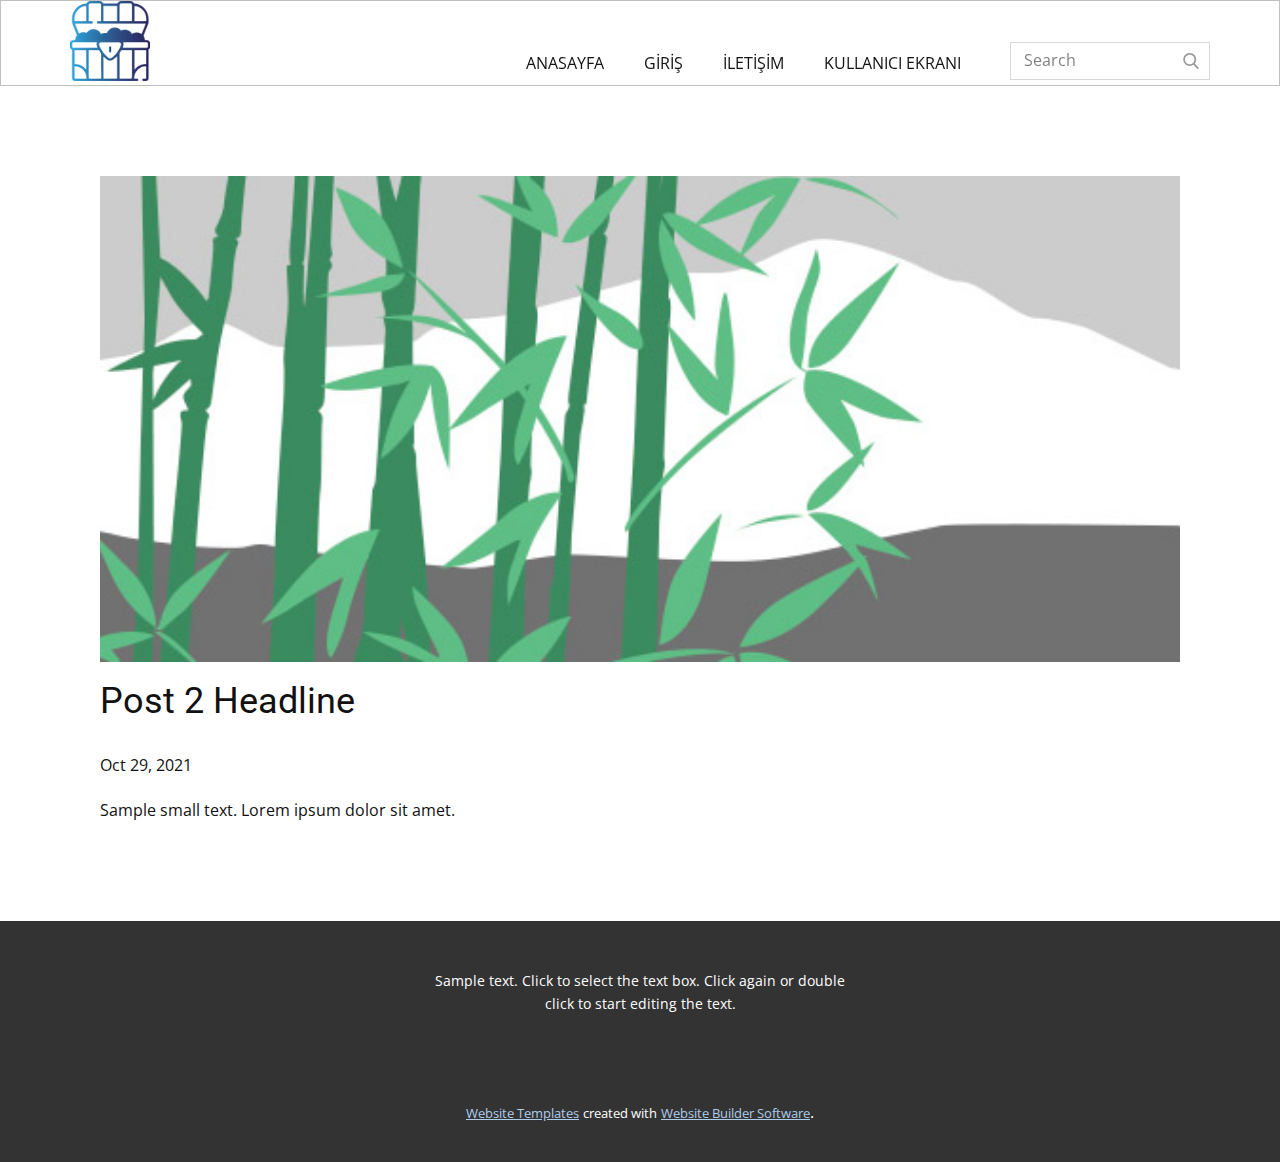
<file: Site1/blog/post-1.html>
<!doctype html>
<html style="font-size: 16px;"><head>
    <meta name="viewport" content="width=device-width, initial-scale=1.0">
    <meta charset="utf-8">
    <meta name="keywords" content="Post 1 Headline">
    <meta name="description" content="">
    <meta name="page_type" content="np-template-header-footer-from-plugin">
    <title>Post 2 Headline</title>
    <link rel="stylesheet" href="../nicepage.css" media="screen">
<link rel="stylesheet" href="../Post-Template.css" media="screen">
    <script class="u-script" type="text/javascript" src="../jquery.js" defer=""></script>
    <script class="u-script" type="text/javascript" src="../nicepage.js" defer=""></script>
    <meta name="generator" content="Nicepage 3.30.2, nicepage.com">
    <link id="u-theme-google-font" rel="stylesheet" href="https://fonts.googleapis.com/css?family=Roboto:100,100i,300,300i,400,400i,500,500i,700,700i,900,900i|Open+Sans:300,300i,400,400i,600,600i,700,700i,800,800i">
    
    
    <script type="application/ld+json">{
		"@context": "http://schema.org",
		"@type": "Organization",
		"name": "",
		"logo": "images/sandk_logo.png"
}</script>
    <meta name="theme-color" content="#478ac9">
  </head>
  <body class="u-body"><header class="u-align-center-xs u-border-1 u-border-grey-25 u-clearfix u-header u-sticky u-sticky-af29 u-header" id="sec-c3be"><div class="u-clearfix u-sheet u-valign-middle u-sheet-1">
        <a href="../file:///C:/Users/serap/OneDrive/Masa%C3%BCst%C3%BC/Site1/ANASAYFA.html" class="u-image u-logo u-image-1" data-image-width="1647" data-image-height="1648">
          <img src="../images/sandk_logo.png" class="u-logo-image u-logo-image-1">
        </a>
        <form action="#" method="get" class="u-border-1 u-border-grey-15 u-search u-search-right u-search-1">
          <button class="u-search-button" type="submit">
            <span class="u-search-icon u-spacing-10 u-text-grey-40">
              <svg class="u-svg-link" preserveAspectRatio="xMidYMin slice" viewBox="0 0 56.966 56.966" style=""><use xmlns:xlink="http://www.w3.org/1999/xlink" xlink:href="#svg-b04b"></use></svg>
              <svg xmlns="http://www.w3.org/2000/svg" xmlns:xlink="http://www.w3.org/1999/xlink" version="1.1" id="svg-b04b" x="0px" y="0px" viewBox="0 0 56.966 56.966" style="enable-background:new 0 0 56.966 56.966;" xml:space="preserve" class="u-svg-content"><path d="M55.146,51.887L41.588,37.786c3.486-4.144,5.396-9.358,5.396-14.786c0-12.682-10.318-23-23-23s-23,10.318-23,23  s10.318,23,23,23c4.761,0,9.298-1.436,13.177-4.162l13.661,14.208c0.571,0.593,1.339,0.92,2.162,0.92  c0.779,0,1.518-0.297,2.079-0.837C56.255,54.982,56.293,53.08,55.146,51.887z M23.984,6c9.374,0,17,7.626,17,17s-7.626,17-17,17  s-17-7.626-17-17S14.61,6,23.984,6z"></path><g></g><g></g><g></g><g></g><g></g><g></g><g></g><g></g><g></g><g></g><g></g><g></g><g></g><g></g><g></g></svg>
            </span>
          </button>
          <input class="u-search-input" type="search" name="search" value="" placeholder="Search">
        </form>
        <nav class="u-align-left u-font-size-14 u-menu u-menu-dropdown u-nav-spacing-25 u-offcanvas u-menu-1">
          <div class="menu-collapse">
            <a class="u-button-style u-nav-link" href="#" style="padding: 4px 0px; font-size: calc(1em + 8px);">
              <svg class="u-svg-link" preserveAspectRatio="xMidYMin slice" viewBox="0 0 302 302" style=""><use xmlns:xlink="http://www.w3.org/1999/xlink" xlink:href="#svg-7b92"></use></svg>
              <svg xmlns="http://www.w3.org/2000/svg" xmlns:xlink="http://www.w3.org/1999/xlink" version="1.1" id="svg-7b92" x="0px" y="0px" viewBox="0 0 302 302" style="enable-background:new 0 0 302 302;" xml:space="preserve" class="u-svg-content"><g><rect y="36" width="302" height="30"></rect><rect y="236" width="302" height="30"></rect><rect y="136" width="302" height="30"></rect>
</g><g></g><g></g><g></g><g></g><g></g><g></g><g></g><g></g><g></g><g></g><g></g><g></g><g></g><g></g><g></g></svg>
            </a>
          </div>
          <div class="u-custom-menu u-nav-container">
            <ul class="u-nav u-unstyled u-nav-1"><li class="u-nav-item"><a class="u-button-style u-nav-link u-text-active-palette-1-base u-text-hover-palette-2-base" href="../ANASAYFA.html" style="padding: 10px 20px;">ANASAYFA</a>
</li><li class="u-nav-item"><a class="u-button-style u-nav-link u-text-active-palette-1-base u-text-hover-palette-2-base" href="../GİRİŞ.html" style="padding: 10px 20px;">GİRİŞ</a>
</li><li class="u-nav-item"><a class="u-button-style u-nav-link u-text-active-palette-1-base u-text-hover-palette-2-base" href="../İLETİŞİM.html" style="padding: 10px 20px;">İLETİŞİM</a>
</li><li class="u-nav-item"><a class="u-button-style u-nav-link u-text-active-palette-1-base u-text-hover-palette-2-base" href="../KULLANICI-EKRANI.html" style="padding: 10px 20px;">KULLANICI EKRANI</a>
</li></ul>
          </div>
          <div class="u-custom-menu u-nav-container-collapse">
            <div class="u-align-center u-black u-container-style u-inner-container-layout u-opacity u-opacity-95 u-sidenav">
              <div class="u-inner-container-layout u-sidenav-overflow">
                <div class="u-menu-close"></div>
                <ul class="u-align-center u-nav u-popupmenu-items u-unstyled u-nav-2"><li class="u-nav-item"><a class="u-button-style u-nav-link" href="../ANASAYFA.html" style="padding: 10px 20px;">ANASAYFA</a>
</li><li class="u-nav-item"><a class="u-button-style u-nav-link" href="../GİRİŞ.html" style="padding: 10px 20px;">GİRİŞ</a>
</li><li class="u-nav-item"><a class="u-button-style u-nav-link" href="../İLETİŞİM.html" style="padding: 10px 20px;">İLETİŞİM</a>
</li><li class="u-nav-item"><a class="u-button-style u-nav-link" href="../KULLANICI-EKRANI.html" style="padding: 10px 20px;">KULLANICI EKRANI</a>
</li></ul>
              </div>
            </div>
            <div class="u-black u-menu-overlay u-opacity u-opacity-70"></div>
          </div>
        </nav>
      </div></header>
    <section class="u-align-center u-clearfix u-section-1" id="sec-729e">
      <div class="u-clearfix u-sheet u-valign-middle-md u-valign-middle-sm u-valign-middle-xs u-sheet-1"><!--post_details--><!--post_details_options_json--><!--{"source":""}--><!--/post_details_options_json--><!--blog_post-->
        <div class="u-container-style u-expanded-width u-post-details u-post-details-1">
          <div class="u-container-layout u-valign-middle u-container-layout-1"><!--blog_post_image-->
            <img alt="" class="u-blog-control u-expanded-width u-image u-image-default u-image-1" src="[data-uri]"><!--/blog_post_image--><!--blog_post_header-->
            <h2 class="u-blog-control u-text u-text-1">Post 2 Headline</h2><!--/blog_post_header--><!--blog_post_metadata-->
            <div class="u-blog-control u-metadata u-metadata-1"><!--blog_post_metadata_date-->
              <span class="u-meta-date u-meta-icon">Oct 29, 2021</span><!--/blog_post_metadata_date--><!--blog_post_metadata_category-->
              <!--/blog_post_metadata_category--><!--blog_post_metadata_comments-->
              <!--/blog_post_metadata_comments-->
            </div><!--/blog_post_metadata--><!--blog_post_content-->
            <div class="u-align-justify u-blog-control u-post-content u-text u-text-2 fr-view">
  Sample small text. Lorem ipsum dolor sit amet.
  </div><!--/blog_post_content-->
          </div>
        </div><!--/blog_post--><!--/post_details-->
      </div>
    </section>
    
    
    <footer class="u-align-center u-clearfix u-footer u-grey-80 u-footer" id="sec-3426"><div class="u-clearfix u-sheet u-sheet-1">
        <p class="u-small-text u-text u-text-variant u-text-1">Sample text. Click to select the text box. Click again or double click to start editing the text.</p>
      </div></footer>
    <section class="u-backlink u-clearfix u-grey-80">
      <a class="u-link" href="https://nicepage.com/website-templates" target="_blank">
        <span>Website Templates</span>
      </a>
      <p class="u-text">
        <span>created with</span>
      </p>
      <a class="u-link" href="" target="_blank">
        <span>Website Builder Software</span>
      </a>. 
    </section>
  
</body></html>
</file>
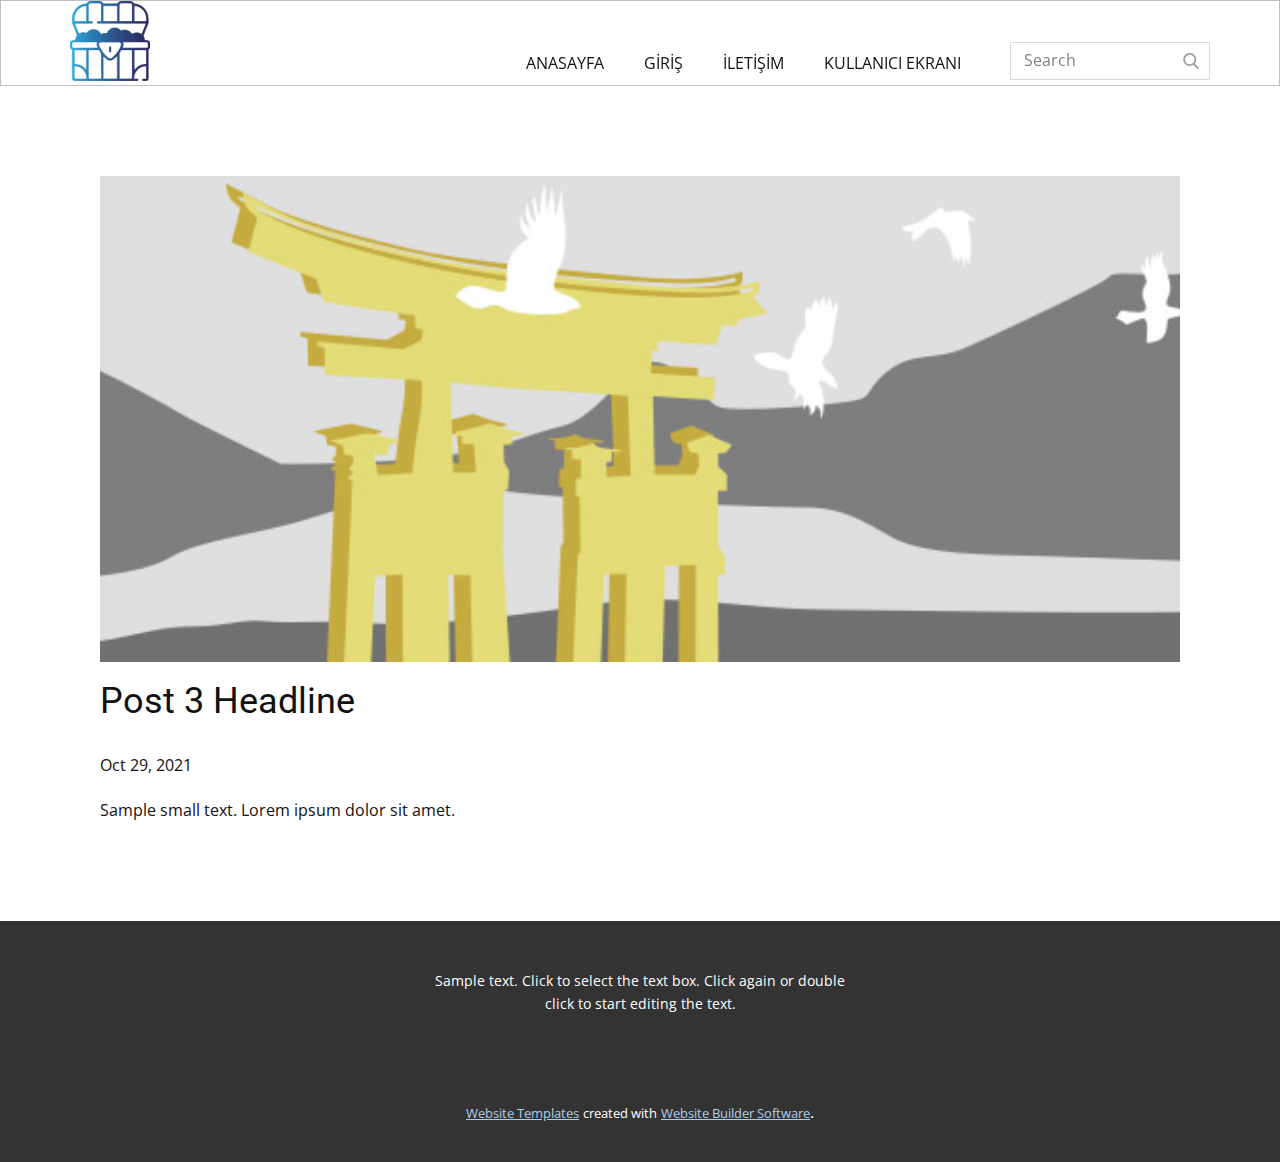
<file: Site1/blog/post-2.html>
<!doctype html>
<html style="font-size: 16px;"><head>
    <meta name="viewport" content="width=device-width, initial-scale=1.0">
    <meta charset="utf-8">
    <meta name="keywords" content="Post 1 Headline">
    <meta name="description" content="">
    <meta name="page_type" content="np-template-header-footer-from-plugin">
    <title>Post 3 Headline</title>
    <link rel="stylesheet" href="../nicepage.css" media="screen">
<link rel="stylesheet" href="../Post-Template.css" media="screen">
    <script class="u-script" type="text/javascript" src="../jquery.js" defer=""></script>
    <script class="u-script" type="text/javascript" src="../nicepage.js" defer=""></script>
    <meta name="generator" content="Nicepage 3.30.2, nicepage.com">
    <link id="u-theme-google-font" rel="stylesheet" href="https://fonts.googleapis.com/css?family=Roboto:100,100i,300,300i,400,400i,500,500i,700,700i,900,900i|Open+Sans:300,300i,400,400i,600,600i,700,700i,800,800i">
    
    
    <script type="application/ld+json">{
		"@context": "http://schema.org",
		"@type": "Organization",
		"name": "",
		"logo": "images/sandk_logo.png"
}</script>
    <meta name="theme-color" content="#478ac9">
  </head>
  <body class="u-body"><header class="u-align-center-xs u-border-1 u-border-grey-25 u-clearfix u-header u-sticky u-sticky-af29 u-header" id="sec-c3be"><div class="u-clearfix u-sheet u-valign-middle u-sheet-1">
        <a href="../file:///C:/Users/serap/OneDrive/Masa%C3%BCst%C3%BC/Site1/ANASAYFA.html" class="u-image u-logo u-image-1" data-image-width="1647" data-image-height="1648">
          <img src="../images/sandk_logo.png" class="u-logo-image u-logo-image-1">
        </a>
        <form action="#" method="get" class="u-border-1 u-border-grey-15 u-search u-search-right u-search-1">
          <button class="u-search-button" type="submit">
            <span class="u-search-icon u-spacing-10 u-text-grey-40">
              <svg class="u-svg-link" preserveAspectRatio="xMidYMin slice" viewBox="0 0 56.966 56.966" style=""><use xmlns:xlink="http://www.w3.org/1999/xlink" xlink:href="#svg-b04b"></use></svg>
              <svg xmlns="http://www.w3.org/2000/svg" xmlns:xlink="http://www.w3.org/1999/xlink" version="1.1" id="svg-b04b" x="0px" y="0px" viewBox="0 0 56.966 56.966" style="enable-background:new 0 0 56.966 56.966;" xml:space="preserve" class="u-svg-content"><path d="M55.146,51.887L41.588,37.786c3.486-4.144,5.396-9.358,5.396-14.786c0-12.682-10.318-23-23-23s-23,10.318-23,23  s10.318,23,23,23c4.761,0,9.298-1.436,13.177-4.162l13.661,14.208c0.571,0.593,1.339,0.92,2.162,0.92  c0.779,0,1.518-0.297,2.079-0.837C56.255,54.982,56.293,53.08,55.146,51.887z M23.984,6c9.374,0,17,7.626,17,17s-7.626,17-17,17  s-17-7.626-17-17S14.61,6,23.984,6z"></path><g></g><g></g><g></g><g></g><g></g><g></g><g></g><g></g><g></g><g></g><g></g><g></g><g></g><g></g><g></g></svg>
            </span>
          </button>
          <input class="u-search-input" type="search" name="search" value="" placeholder="Search">
        </form>
        <nav class="u-align-left u-font-size-14 u-menu u-menu-dropdown u-nav-spacing-25 u-offcanvas u-menu-1">
          <div class="menu-collapse">
            <a class="u-button-style u-nav-link" href="#" style="padding: 4px 0px; font-size: calc(1em + 8px);">
              <svg class="u-svg-link" preserveAspectRatio="xMidYMin slice" viewBox="0 0 302 302" style=""><use xmlns:xlink="http://www.w3.org/1999/xlink" xlink:href="#svg-7b92"></use></svg>
              <svg xmlns="http://www.w3.org/2000/svg" xmlns:xlink="http://www.w3.org/1999/xlink" version="1.1" id="svg-7b92" x="0px" y="0px" viewBox="0 0 302 302" style="enable-background:new 0 0 302 302;" xml:space="preserve" class="u-svg-content"><g><rect y="36" width="302" height="30"></rect><rect y="236" width="302" height="30"></rect><rect y="136" width="302" height="30"></rect>
</g><g></g><g></g><g></g><g></g><g></g><g></g><g></g><g></g><g></g><g></g><g></g><g></g><g></g><g></g><g></g></svg>
            </a>
          </div>
          <div class="u-custom-menu u-nav-container">
            <ul class="u-nav u-unstyled u-nav-1"><li class="u-nav-item"><a class="u-button-style u-nav-link u-text-active-palette-1-base u-text-hover-palette-2-base" href="../ANASAYFA.html" style="padding: 10px 20px;">ANASAYFA</a>
</li><li class="u-nav-item"><a class="u-button-style u-nav-link u-text-active-palette-1-base u-text-hover-palette-2-base" href="../GİRİŞ.html" style="padding: 10px 20px;">GİRİŞ</a>
</li><li class="u-nav-item"><a class="u-button-style u-nav-link u-text-active-palette-1-base u-text-hover-palette-2-base" href="../İLETİŞİM.html" style="padding: 10px 20px;">İLETİŞİM</a>
</li><li class="u-nav-item"><a class="u-button-style u-nav-link u-text-active-palette-1-base u-text-hover-palette-2-base" href="../KULLANICI-EKRANI.html" style="padding: 10px 20px;">KULLANICI EKRANI</a>
</li></ul>
          </div>
          <div class="u-custom-menu u-nav-container-collapse">
            <div class="u-align-center u-black u-container-style u-inner-container-layout u-opacity u-opacity-95 u-sidenav">
              <div class="u-inner-container-layout u-sidenav-overflow">
                <div class="u-menu-close"></div>
                <ul class="u-align-center u-nav u-popupmenu-items u-unstyled u-nav-2"><li class="u-nav-item"><a class="u-button-style u-nav-link" href="../ANASAYFA.html" style="padding: 10px 20px;">ANASAYFA</a>
</li><li class="u-nav-item"><a class="u-button-style u-nav-link" href="../GİRİŞ.html" style="padding: 10px 20px;">GİRİŞ</a>
</li><li class="u-nav-item"><a class="u-button-style u-nav-link" href="../İLETİŞİM.html" style="padding: 10px 20px;">İLETİŞİM</a>
</li><li class="u-nav-item"><a class="u-button-style u-nav-link" href="../KULLANICI-EKRANI.html" style="padding: 10px 20px;">KULLANICI EKRANI</a>
</li></ul>
              </div>
            </div>
            <div class="u-black u-menu-overlay u-opacity u-opacity-70"></div>
          </div>
        </nav>
      </div></header>
    <section class="u-align-center u-clearfix u-section-1" id="sec-729e">
      <div class="u-clearfix u-sheet u-valign-middle-md u-valign-middle-sm u-valign-middle-xs u-sheet-1"><!--post_details--><!--post_details_options_json--><!--{"source":""}--><!--/post_details_options_json--><!--blog_post-->
        <div class="u-container-style u-expanded-width u-post-details u-post-details-1">
          <div class="u-container-layout u-valign-middle u-container-layout-1"><!--blog_post_image-->
            <img alt="" class="u-blog-control u-expanded-width u-image u-image-default u-image-1" src="[data-uri]"><!--/blog_post_image--><!--blog_post_header-->
            <h2 class="u-blog-control u-text u-text-1">Post 3 Headline</h2><!--/blog_post_header--><!--blog_post_metadata-->
            <div class="u-blog-control u-metadata u-metadata-1"><!--blog_post_metadata_date-->
              <span class="u-meta-date u-meta-icon">Oct 29, 2021</span><!--/blog_post_metadata_date--><!--blog_post_metadata_category-->
              <!--/blog_post_metadata_category--><!--blog_post_metadata_comments-->
              <!--/blog_post_metadata_comments-->
            </div><!--/blog_post_metadata--><!--blog_post_content-->
            <div class="u-align-justify u-blog-control u-post-content u-text u-text-2 fr-view">
  Sample small text. Lorem ipsum dolor sit amet.
  </div><!--/blog_post_content-->
          </div>
        </div><!--/blog_post--><!--/post_details-->
      </div>
    </section>
    
    
    <footer class="u-align-center u-clearfix u-footer u-grey-80 u-footer" id="sec-3426"><div class="u-clearfix u-sheet u-sheet-1">
        <p class="u-small-text u-text u-text-variant u-text-1">Sample text. Click to select the text box. Click again or double click to start editing the text.</p>
      </div></footer>
    <section class="u-backlink u-clearfix u-grey-80">
      <a class="u-link" href="https://nicepage.com/website-templates" target="_blank">
        <span>Website Templates</span>
      </a>
      <p class="u-text">
        <span>created with</span>
      </p>
      <a class="u-link" href="" target="_blank">
        <span>Website Builder Software</span>
      </a>. 
    </section>
  
</body></html>
</file>
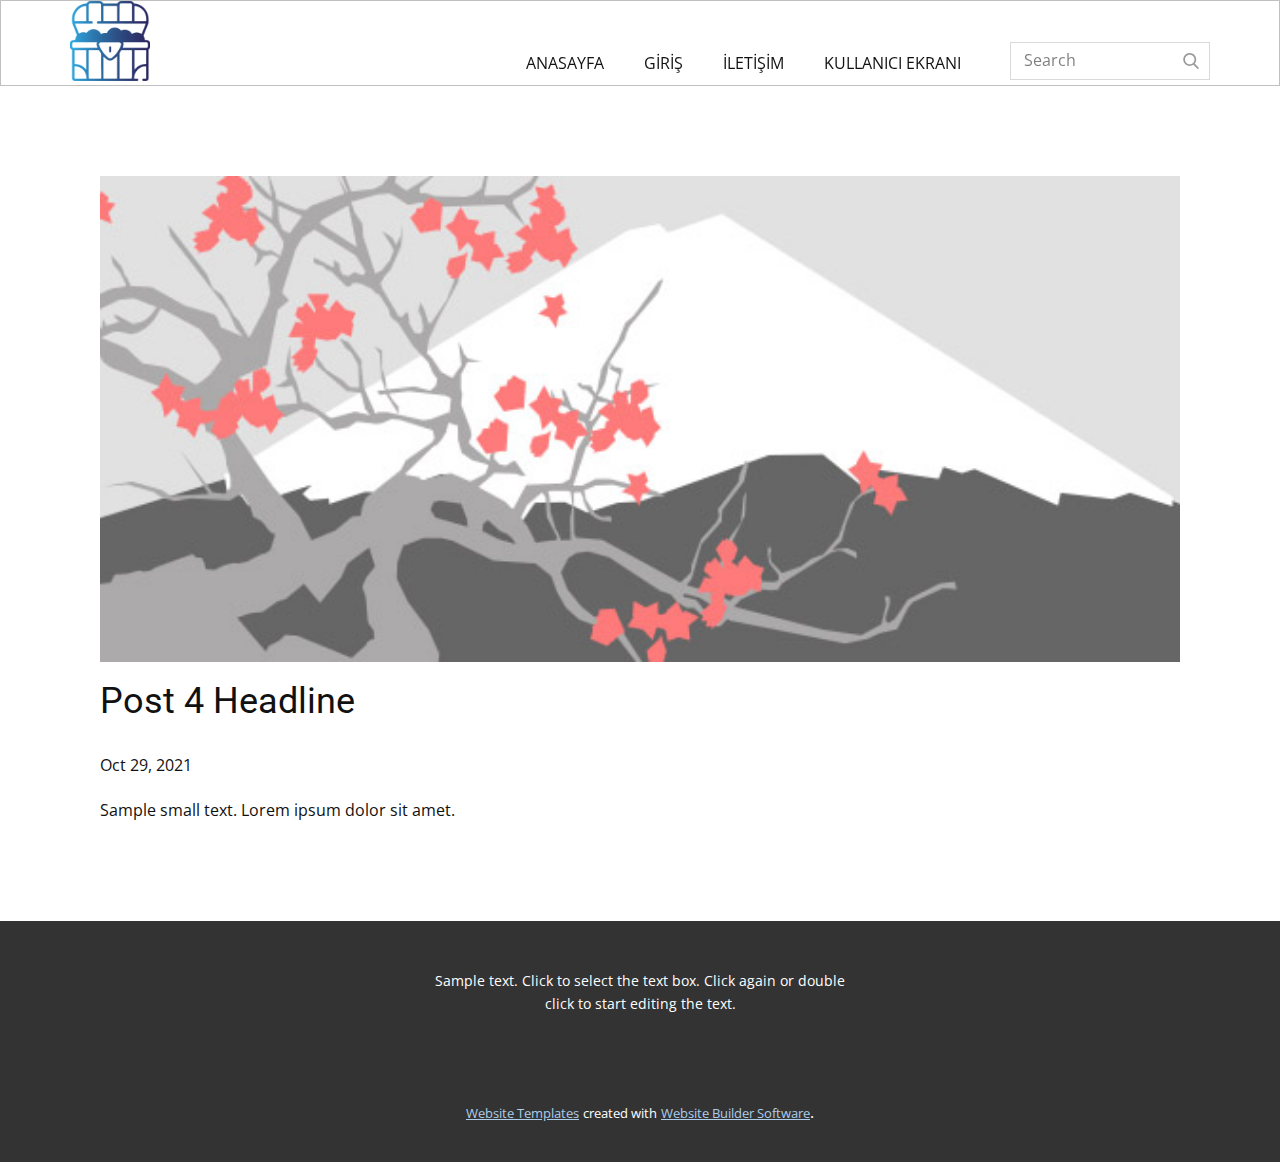
<file: Site1/blog/post-3.html>
<!doctype html>
<html style="font-size: 16px;"><head>
    <meta name="viewport" content="width=device-width, initial-scale=1.0">
    <meta charset="utf-8">
    <meta name="keywords" content="Post 1 Headline">
    <meta name="description" content="">
    <meta name="page_type" content="np-template-header-footer-from-plugin">
    <title>Post 4 Headline</title>
    <link rel="stylesheet" href="../nicepage.css" media="screen">
<link rel="stylesheet" href="../Post-Template.css" media="screen">
    <script class="u-script" type="text/javascript" src="../jquery.js" defer=""></script>
    <script class="u-script" type="text/javascript" src="../nicepage.js" defer=""></script>
    <meta name="generator" content="Nicepage 3.30.2, nicepage.com">
    <link id="u-theme-google-font" rel="stylesheet" href="https://fonts.googleapis.com/css?family=Roboto:100,100i,300,300i,400,400i,500,500i,700,700i,900,900i|Open+Sans:300,300i,400,400i,600,600i,700,700i,800,800i">
    
    
    <script type="application/ld+json">{
		"@context": "http://schema.org",
		"@type": "Organization",
		"name": "",
		"logo": "images/sandk_logo.png"
}</script>
    <meta name="theme-color" content="#478ac9">
  </head>
  <body class="u-body"><header class="u-align-center-xs u-border-1 u-border-grey-25 u-clearfix u-header u-sticky u-sticky-af29 u-header" id="sec-c3be"><div class="u-clearfix u-sheet u-valign-middle u-sheet-1">
        <a href="../file:///C:/Users/serap/OneDrive/Masa%C3%BCst%C3%BC/Site1/ANASAYFA.html" class="u-image u-logo u-image-1" data-image-width="1647" data-image-height="1648">
          <img src="../images/sandk_logo.png" class="u-logo-image u-logo-image-1">
        </a>
        <form action="#" method="get" class="u-border-1 u-border-grey-15 u-search u-search-right u-search-1">
          <button class="u-search-button" type="submit">
            <span class="u-search-icon u-spacing-10 u-text-grey-40">
              <svg class="u-svg-link" preserveAspectRatio="xMidYMin slice" viewBox="0 0 56.966 56.966" style=""><use xmlns:xlink="http://www.w3.org/1999/xlink" xlink:href="#svg-b04b"></use></svg>
              <svg xmlns="http://www.w3.org/2000/svg" xmlns:xlink="http://www.w3.org/1999/xlink" version="1.1" id="svg-b04b" x="0px" y="0px" viewBox="0 0 56.966 56.966" style="enable-background:new 0 0 56.966 56.966;" xml:space="preserve" class="u-svg-content"><path d="M55.146,51.887L41.588,37.786c3.486-4.144,5.396-9.358,5.396-14.786c0-12.682-10.318-23-23-23s-23,10.318-23,23  s10.318,23,23,23c4.761,0,9.298-1.436,13.177-4.162l13.661,14.208c0.571,0.593,1.339,0.92,2.162,0.92  c0.779,0,1.518-0.297,2.079-0.837C56.255,54.982,56.293,53.08,55.146,51.887z M23.984,6c9.374,0,17,7.626,17,17s-7.626,17-17,17  s-17-7.626-17-17S14.61,6,23.984,6z"></path><g></g><g></g><g></g><g></g><g></g><g></g><g></g><g></g><g></g><g></g><g></g><g></g><g></g><g></g><g></g></svg>
            </span>
          </button>
          <input class="u-search-input" type="search" name="search" value="" placeholder="Search">
        </form>
        <nav class="u-align-left u-font-size-14 u-menu u-menu-dropdown u-nav-spacing-25 u-offcanvas u-menu-1">
          <div class="menu-collapse">
            <a class="u-button-style u-nav-link" href="#" style="padding: 4px 0px; font-size: calc(1em + 8px);">
              <svg class="u-svg-link" preserveAspectRatio="xMidYMin slice" viewBox="0 0 302 302" style=""><use xmlns:xlink="http://www.w3.org/1999/xlink" xlink:href="#svg-7b92"></use></svg>
              <svg xmlns="http://www.w3.org/2000/svg" xmlns:xlink="http://www.w3.org/1999/xlink" version="1.1" id="svg-7b92" x="0px" y="0px" viewBox="0 0 302 302" style="enable-background:new 0 0 302 302;" xml:space="preserve" class="u-svg-content"><g><rect y="36" width="302" height="30"></rect><rect y="236" width="302" height="30"></rect><rect y="136" width="302" height="30"></rect>
</g><g></g><g></g><g></g><g></g><g></g><g></g><g></g><g></g><g></g><g></g><g></g><g></g><g></g><g></g><g></g></svg>
            </a>
          </div>
          <div class="u-custom-menu u-nav-container">
            <ul class="u-nav u-unstyled u-nav-1"><li class="u-nav-item"><a class="u-button-style u-nav-link u-text-active-palette-1-base u-text-hover-palette-2-base" href="../ANASAYFA.html" style="padding: 10px 20px;">ANASAYFA</a>
</li><li class="u-nav-item"><a class="u-button-style u-nav-link u-text-active-palette-1-base u-text-hover-palette-2-base" href="../GİRİŞ.html" style="padding: 10px 20px;">GİRİŞ</a>
</li><li class="u-nav-item"><a class="u-button-style u-nav-link u-text-active-palette-1-base u-text-hover-palette-2-base" href="../İLETİŞİM.html" style="padding: 10px 20px;">İLETİŞİM</a>
</li><li class="u-nav-item"><a class="u-button-style u-nav-link u-text-active-palette-1-base u-text-hover-palette-2-base" href="../KULLANICI-EKRANI.html" style="padding: 10px 20px;">KULLANICI EKRANI</a>
</li></ul>
          </div>
          <div class="u-custom-menu u-nav-container-collapse">
            <div class="u-align-center u-black u-container-style u-inner-container-layout u-opacity u-opacity-95 u-sidenav">
              <div class="u-inner-container-layout u-sidenav-overflow">
                <div class="u-menu-close"></div>
                <ul class="u-align-center u-nav u-popupmenu-items u-unstyled u-nav-2"><li class="u-nav-item"><a class="u-button-style u-nav-link" href="../ANASAYFA.html" style="padding: 10px 20px;">ANASAYFA</a>
</li><li class="u-nav-item"><a class="u-button-style u-nav-link" href="../GİRİŞ.html" style="padding: 10px 20px;">GİRİŞ</a>
</li><li class="u-nav-item"><a class="u-button-style u-nav-link" href="../İLETİŞİM.html" style="padding: 10px 20px;">İLETİŞİM</a>
</li><li class="u-nav-item"><a class="u-button-style u-nav-link" href="../KULLANICI-EKRANI.html" style="padding: 10px 20px;">KULLANICI EKRANI</a>
</li></ul>
              </div>
            </div>
            <div class="u-black u-menu-overlay u-opacity u-opacity-70"></div>
          </div>
        </nav>
      </div></header>
    <section class="u-align-center u-clearfix u-section-1" id="sec-729e">
      <div class="u-clearfix u-sheet u-valign-middle-md u-valign-middle-sm u-valign-middle-xs u-sheet-1"><!--post_details--><!--post_details_options_json--><!--{"source":""}--><!--/post_details_options_json--><!--blog_post-->
        <div class="u-container-style u-expanded-width u-post-details u-post-details-1">
          <div class="u-container-layout u-valign-middle u-container-layout-1"><!--blog_post_image-->
            <img alt="" class="u-blog-control u-expanded-width u-image u-image-default u-image-1" src="[data-uri]"><!--/blog_post_image--><!--blog_post_header-->
            <h2 class="u-blog-control u-text u-text-1">Post 4 Headline</h2><!--/blog_post_header--><!--blog_post_metadata-->
            <div class="u-blog-control u-metadata u-metadata-1"><!--blog_post_metadata_date-->
              <span class="u-meta-date u-meta-icon">Oct 29, 2021</span><!--/blog_post_metadata_date--><!--blog_post_metadata_category-->
              <!--/blog_post_metadata_category--><!--blog_post_metadata_comments-->
              <!--/blog_post_metadata_comments-->
            </div><!--/blog_post_metadata--><!--blog_post_content-->
            <div class="u-align-justify u-blog-control u-post-content u-text u-text-2 fr-view">
  Sample small text. Lorem ipsum dolor sit amet.
  </div><!--/blog_post_content-->
          </div>
        </div><!--/blog_post--><!--/post_details-->
      </div>
    </section>
    
    
    <footer class="u-align-center u-clearfix u-footer u-grey-80 u-footer" id="sec-3426"><div class="u-clearfix u-sheet u-sheet-1">
        <p class="u-small-text u-text u-text-variant u-text-1">Sample text. Click to select the text box. Click again or double click to start editing the text.</p>
      </div></footer>
    <section class="u-backlink u-clearfix u-grey-80">
      <a class="u-link" href="https://nicepage.com/website-templates" target="_blank">
        <span>Website Templates</span>
      </a>
      <p class="u-text">
        <span>created with</span>
      </p>
      <a class="u-link" href="" target="_blank">
        <span>Website Builder Software</span>
      </a>. 
    </section>
  
</body></html>
</file>
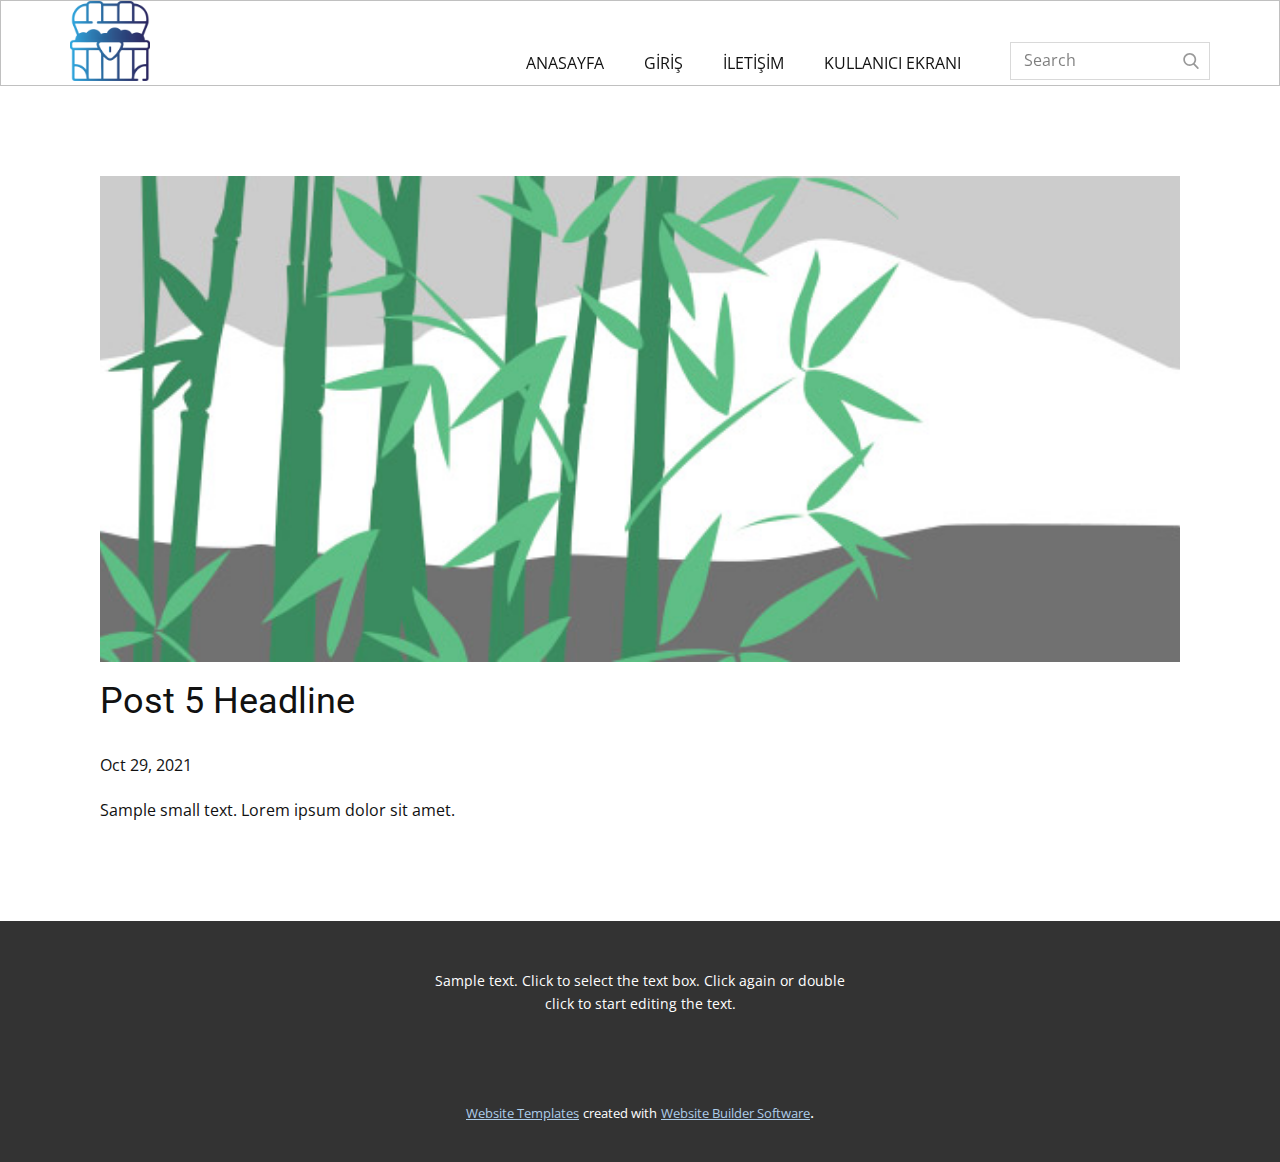
<file: Site1/blog/post-4.html>
<!doctype html>
<html style="font-size: 16px;"><head>
    <meta name="viewport" content="width=device-width, initial-scale=1.0">
    <meta charset="utf-8">
    <meta name="keywords" content="Post 1 Headline">
    <meta name="description" content="">
    <meta name="page_type" content="np-template-header-footer-from-plugin">
    <title>Post 5 Headline</title>
    <link rel="stylesheet" href="../nicepage.css" media="screen">
<link rel="stylesheet" href="../Post-Template.css" media="screen">
    <script class="u-script" type="text/javascript" src="../jquery.js" defer=""></script>
    <script class="u-script" type="text/javascript" src="../nicepage.js" defer=""></script>
    <meta name="generator" content="Nicepage 3.30.2, nicepage.com">
    <link id="u-theme-google-font" rel="stylesheet" href="https://fonts.googleapis.com/css?family=Roboto:100,100i,300,300i,400,400i,500,500i,700,700i,900,900i|Open+Sans:300,300i,400,400i,600,600i,700,700i,800,800i">
    
    
    <script type="application/ld+json">{
		"@context": "http://schema.org",
		"@type": "Organization",
		"name": "",
		"logo": "images/sandk_logo.png"
}</script>
    <meta name="theme-color" content="#478ac9">
  </head>
  <body class="u-body"><header class="u-align-center-xs u-border-1 u-border-grey-25 u-clearfix u-header u-sticky u-sticky-af29 u-header" id="sec-c3be"><div class="u-clearfix u-sheet u-valign-middle u-sheet-1">
        <a href="../file:///C:/Users/serap/OneDrive/Masa%C3%BCst%C3%BC/Site1/ANASAYFA.html" class="u-image u-logo u-image-1" data-image-width="1647" data-image-height="1648">
          <img src="../images/sandk_logo.png" class="u-logo-image u-logo-image-1">
        </a>
        <form action="#" method="get" class="u-border-1 u-border-grey-15 u-search u-search-right u-search-1">
          <button class="u-search-button" type="submit">
            <span class="u-search-icon u-spacing-10 u-text-grey-40">
              <svg class="u-svg-link" preserveAspectRatio="xMidYMin slice" viewBox="0 0 56.966 56.966" style=""><use xmlns:xlink="http://www.w3.org/1999/xlink" xlink:href="#svg-b04b"></use></svg>
              <svg xmlns="http://www.w3.org/2000/svg" xmlns:xlink="http://www.w3.org/1999/xlink" version="1.1" id="svg-b04b" x="0px" y="0px" viewBox="0 0 56.966 56.966" style="enable-background:new 0 0 56.966 56.966;" xml:space="preserve" class="u-svg-content"><path d="M55.146,51.887L41.588,37.786c3.486-4.144,5.396-9.358,5.396-14.786c0-12.682-10.318-23-23-23s-23,10.318-23,23  s10.318,23,23,23c4.761,0,9.298-1.436,13.177-4.162l13.661,14.208c0.571,0.593,1.339,0.92,2.162,0.92  c0.779,0,1.518-0.297,2.079-0.837C56.255,54.982,56.293,53.08,55.146,51.887z M23.984,6c9.374,0,17,7.626,17,17s-7.626,17-17,17  s-17-7.626-17-17S14.61,6,23.984,6z"></path><g></g><g></g><g></g><g></g><g></g><g></g><g></g><g></g><g></g><g></g><g></g><g></g><g></g><g></g><g></g></svg>
            </span>
          </button>
          <input class="u-search-input" type="search" name="search" value="" placeholder="Search">
        </form>
        <nav class="u-align-left u-font-size-14 u-menu u-menu-dropdown u-nav-spacing-25 u-offcanvas u-menu-1">
          <div class="menu-collapse">
            <a class="u-button-style u-nav-link" href="#" style="padding: 4px 0px; font-size: calc(1em + 8px);">
              <svg class="u-svg-link" preserveAspectRatio="xMidYMin slice" viewBox="0 0 302 302" style=""><use xmlns:xlink="http://www.w3.org/1999/xlink" xlink:href="#svg-7b92"></use></svg>
              <svg xmlns="http://www.w3.org/2000/svg" xmlns:xlink="http://www.w3.org/1999/xlink" version="1.1" id="svg-7b92" x="0px" y="0px" viewBox="0 0 302 302" style="enable-background:new 0 0 302 302;" xml:space="preserve" class="u-svg-content"><g><rect y="36" width="302" height="30"></rect><rect y="236" width="302" height="30"></rect><rect y="136" width="302" height="30"></rect>
</g><g></g><g></g><g></g><g></g><g></g><g></g><g></g><g></g><g></g><g></g><g></g><g></g><g></g><g></g><g></g></svg>
            </a>
          </div>
          <div class="u-custom-menu u-nav-container">
            <ul class="u-nav u-unstyled u-nav-1"><li class="u-nav-item"><a class="u-button-style u-nav-link u-text-active-palette-1-base u-text-hover-palette-2-base" href="../ANASAYFA.html" style="padding: 10px 20px;">ANASAYFA</a>
</li><li class="u-nav-item"><a class="u-button-style u-nav-link u-text-active-palette-1-base u-text-hover-palette-2-base" href="../GİRİŞ.html" style="padding: 10px 20px;">GİRİŞ</a>
</li><li class="u-nav-item"><a class="u-button-style u-nav-link u-text-active-palette-1-base u-text-hover-palette-2-base" href="../İLETİŞİM.html" style="padding: 10px 20px;">İLETİŞİM</a>
</li><li class="u-nav-item"><a class="u-button-style u-nav-link u-text-active-palette-1-base u-text-hover-palette-2-base" href="../KULLANICI-EKRANI.html" style="padding: 10px 20px;">KULLANICI EKRANI</a>
</li></ul>
          </div>
          <div class="u-custom-menu u-nav-container-collapse">
            <div class="u-align-center u-black u-container-style u-inner-container-layout u-opacity u-opacity-95 u-sidenav">
              <div class="u-inner-container-layout u-sidenav-overflow">
                <div class="u-menu-close"></div>
                <ul class="u-align-center u-nav u-popupmenu-items u-unstyled u-nav-2"><li class="u-nav-item"><a class="u-button-style u-nav-link" href="../ANASAYFA.html" style="padding: 10px 20px;">ANASAYFA</a>
</li><li class="u-nav-item"><a class="u-button-style u-nav-link" href="../GİRİŞ.html" style="padding: 10px 20px;">GİRİŞ</a>
</li><li class="u-nav-item"><a class="u-button-style u-nav-link" href="../İLETİŞİM.html" style="padding: 10px 20px;">İLETİŞİM</a>
</li><li class="u-nav-item"><a class="u-button-style u-nav-link" href="../KULLANICI-EKRANI.html" style="padding: 10px 20px;">KULLANICI EKRANI</a>
</li></ul>
              </div>
            </div>
            <div class="u-black u-menu-overlay u-opacity u-opacity-70"></div>
          </div>
        </nav>
      </div></header>
    <section class="u-align-center u-clearfix u-section-1" id="sec-729e">
      <div class="u-clearfix u-sheet u-valign-middle-md u-valign-middle-sm u-valign-middle-xs u-sheet-1"><!--post_details--><!--post_details_options_json--><!--{"source":""}--><!--/post_details_options_json--><!--blog_post-->
        <div class="u-container-style u-expanded-width u-post-details u-post-details-1">
          <div class="u-container-layout u-valign-middle u-container-layout-1"><!--blog_post_image-->
            <img alt="" class="u-blog-control u-expanded-width u-image u-image-default u-image-1" src="[data-uri]"><!--/blog_post_image--><!--blog_post_header-->
            <h2 class="u-blog-control u-text u-text-1">Post 5 Headline</h2><!--/blog_post_header--><!--blog_post_metadata-->
            <div class="u-blog-control u-metadata u-metadata-1"><!--blog_post_metadata_date-->
              <span class="u-meta-date u-meta-icon">Oct 29, 2021</span><!--/blog_post_metadata_date--><!--blog_post_metadata_category-->
              <!--/blog_post_metadata_category--><!--blog_post_metadata_comments-->
              <!--/blog_post_metadata_comments-->
            </div><!--/blog_post_metadata--><!--blog_post_content-->
            <div class="u-align-justify u-blog-control u-post-content u-text u-text-2 fr-view">
  Sample small text. Lorem ipsum dolor sit amet.
  </div><!--/blog_post_content-->
          </div>
        </div><!--/blog_post--><!--/post_details-->
      </div>
    </section>
    
    
    <footer class="u-align-center u-clearfix u-footer u-grey-80 u-footer" id="sec-3426"><div class="u-clearfix u-sheet u-sheet-1">
        <p class="u-small-text u-text u-text-variant u-text-1">Sample text. Click to select the text box. Click again or double click to start editing the text.</p>
      </div></footer>
    <section class="u-backlink u-clearfix u-grey-80">
      <a class="u-link" href="https://nicepage.com/website-templates" target="_blank">
        <span>Website Templates</span>
      </a>
      <p class="u-text">
        <span>created with</span>
      </p>
      <a class="u-link" href="" target="_blank">
        <span>Website Builder Software</span>
      </a>. 
    </section>
  
</body></html>
</file>
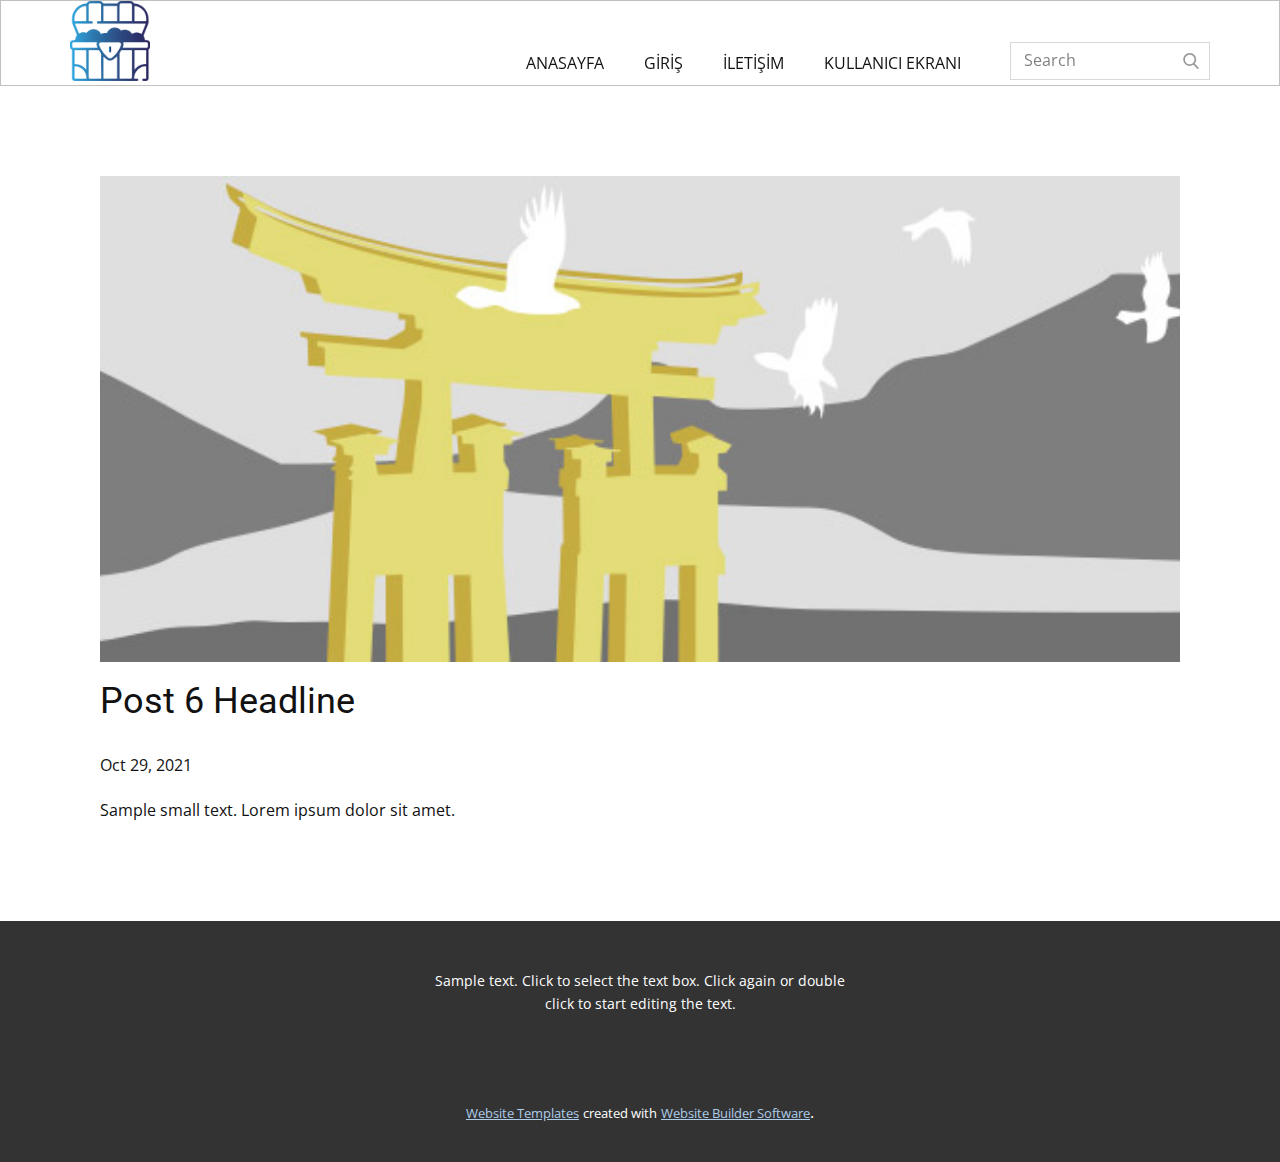
<file: Site1/blog/post-5.html>
<!doctype html>
<html style="font-size: 16px;"><head>
    <meta name="viewport" content="width=device-width, initial-scale=1.0">
    <meta charset="utf-8">
    <meta name="keywords" content="Post 1 Headline">
    <meta name="description" content="">
    <meta name="page_type" content="np-template-header-footer-from-plugin">
    <title>Post 6 Headline</title>
    <link rel="stylesheet" href="../nicepage.css" media="screen">
<link rel="stylesheet" href="../Post-Template.css" media="screen">
    <script class="u-script" type="text/javascript" src="../jquery.js" defer=""></script>
    <script class="u-script" type="text/javascript" src="../nicepage.js" defer=""></script>
    <meta name="generator" content="Nicepage 3.30.2, nicepage.com">
    <link id="u-theme-google-font" rel="stylesheet" href="https://fonts.googleapis.com/css?family=Roboto:100,100i,300,300i,400,400i,500,500i,700,700i,900,900i|Open+Sans:300,300i,400,400i,600,600i,700,700i,800,800i">
    
    
    <script type="application/ld+json">{
		"@context": "http://schema.org",
		"@type": "Organization",
		"name": "",
		"logo": "images/sandk_logo.png"
}</script>
    <meta name="theme-color" content="#478ac9">
  </head>
  <body class="u-body"><header class="u-align-center-xs u-border-1 u-border-grey-25 u-clearfix u-header u-sticky u-sticky-af29 u-header" id="sec-c3be"><div class="u-clearfix u-sheet u-valign-middle u-sheet-1">
        <a href="../file:///C:/Users/serap/OneDrive/Masa%C3%BCst%C3%BC/Site1/ANASAYFA.html" class="u-image u-logo u-image-1" data-image-width="1647" data-image-height="1648">
          <img src="../images/sandk_logo.png" class="u-logo-image u-logo-image-1">
        </a>
        <form action="#" method="get" class="u-border-1 u-border-grey-15 u-search u-search-right u-search-1">
          <button class="u-search-button" type="submit">
            <span class="u-search-icon u-spacing-10 u-text-grey-40">
              <svg class="u-svg-link" preserveAspectRatio="xMidYMin slice" viewBox="0 0 56.966 56.966" style=""><use xmlns:xlink="http://www.w3.org/1999/xlink" xlink:href="#svg-b04b"></use></svg>
              <svg xmlns="http://www.w3.org/2000/svg" xmlns:xlink="http://www.w3.org/1999/xlink" version="1.1" id="svg-b04b" x="0px" y="0px" viewBox="0 0 56.966 56.966" style="enable-background:new 0 0 56.966 56.966;" xml:space="preserve" class="u-svg-content"><path d="M55.146,51.887L41.588,37.786c3.486-4.144,5.396-9.358,5.396-14.786c0-12.682-10.318-23-23-23s-23,10.318-23,23  s10.318,23,23,23c4.761,0,9.298-1.436,13.177-4.162l13.661,14.208c0.571,0.593,1.339,0.92,2.162,0.92  c0.779,0,1.518-0.297,2.079-0.837C56.255,54.982,56.293,53.08,55.146,51.887z M23.984,6c9.374,0,17,7.626,17,17s-7.626,17-17,17  s-17-7.626-17-17S14.61,6,23.984,6z"></path><g></g><g></g><g></g><g></g><g></g><g></g><g></g><g></g><g></g><g></g><g></g><g></g><g></g><g></g><g></g></svg>
            </span>
          </button>
          <input class="u-search-input" type="search" name="search" value="" placeholder="Search">
        </form>
        <nav class="u-align-left u-font-size-14 u-menu u-menu-dropdown u-nav-spacing-25 u-offcanvas u-menu-1">
          <div class="menu-collapse">
            <a class="u-button-style u-nav-link" href="#" style="padding: 4px 0px; font-size: calc(1em + 8px);">
              <svg class="u-svg-link" preserveAspectRatio="xMidYMin slice" viewBox="0 0 302 302" style=""><use xmlns:xlink="http://www.w3.org/1999/xlink" xlink:href="#svg-7b92"></use></svg>
              <svg xmlns="http://www.w3.org/2000/svg" xmlns:xlink="http://www.w3.org/1999/xlink" version="1.1" id="svg-7b92" x="0px" y="0px" viewBox="0 0 302 302" style="enable-background:new 0 0 302 302;" xml:space="preserve" class="u-svg-content"><g><rect y="36" width="302" height="30"></rect><rect y="236" width="302" height="30"></rect><rect y="136" width="302" height="30"></rect>
</g><g></g><g></g><g></g><g></g><g></g><g></g><g></g><g></g><g></g><g></g><g></g><g></g><g></g><g></g><g></g></svg>
            </a>
          </div>
          <div class="u-custom-menu u-nav-container">
            <ul class="u-nav u-unstyled u-nav-1"><li class="u-nav-item"><a class="u-button-style u-nav-link u-text-active-palette-1-base u-text-hover-palette-2-base" href="../ANASAYFA.html" style="padding: 10px 20px;">ANASAYFA</a>
</li><li class="u-nav-item"><a class="u-button-style u-nav-link u-text-active-palette-1-base u-text-hover-palette-2-base" href="../GİRİŞ.html" style="padding: 10px 20px;">GİRİŞ</a>
</li><li class="u-nav-item"><a class="u-button-style u-nav-link u-text-active-palette-1-base u-text-hover-palette-2-base" href="../İLETİŞİM.html" style="padding: 10px 20px;">İLETİŞİM</a>
</li><li class="u-nav-item"><a class="u-button-style u-nav-link u-text-active-palette-1-base u-text-hover-palette-2-base" href="../KULLANICI-EKRANI.html" style="padding: 10px 20px;">KULLANICI EKRANI</a>
</li></ul>
          </div>
          <div class="u-custom-menu u-nav-container-collapse">
            <div class="u-align-center u-black u-container-style u-inner-container-layout u-opacity u-opacity-95 u-sidenav">
              <div class="u-inner-container-layout u-sidenav-overflow">
                <div class="u-menu-close"></div>
                <ul class="u-align-center u-nav u-popupmenu-items u-unstyled u-nav-2"><li class="u-nav-item"><a class="u-button-style u-nav-link" href="../ANASAYFA.html" style="padding: 10px 20px;">ANASAYFA</a>
</li><li class="u-nav-item"><a class="u-button-style u-nav-link" href="../GİRİŞ.html" style="padding: 10px 20px;">GİRİŞ</a>
</li><li class="u-nav-item"><a class="u-button-style u-nav-link" href="../İLETİŞİM.html" style="padding: 10px 20px;">İLETİŞİM</a>
</li><li class="u-nav-item"><a class="u-button-style u-nav-link" href="../KULLANICI-EKRANI.html" style="padding: 10px 20px;">KULLANICI EKRANI</a>
</li></ul>
              </div>
            </div>
            <div class="u-black u-menu-overlay u-opacity u-opacity-70"></div>
          </div>
        </nav>
      </div></header>
    <section class="u-align-center u-clearfix u-section-1" id="sec-729e">
      <div class="u-clearfix u-sheet u-valign-middle-md u-valign-middle-sm u-valign-middle-xs u-sheet-1"><!--post_details--><!--post_details_options_json--><!--{"source":""}--><!--/post_details_options_json--><!--blog_post-->
        <div class="u-container-style u-expanded-width u-post-details u-post-details-1">
          <div class="u-container-layout u-valign-middle u-container-layout-1"><!--blog_post_image-->
            <img alt="" class="u-blog-control u-expanded-width u-image u-image-default u-image-1" src="[data-uri]"><!--/blog_post_image--><!--blog_post_header-->
            <h2 class="u-blog-control u-text u-text-1">Post 6 Headline</h2><!--/blog_post_header--><!--blog_post_metadata-->
            <div class="u-blog-control u-metadata u-metadata-1"><!--blog_post_metadata_date-->
              <span class="u-meta-date u-meta-icon">Oct 29, 2021</span><!--/blog_post_metadata_date--><!--blog_post_metadata_category-->
              <!--/blog_post_metadata_category--><!--blog_post_metadata_comments-->
              <!--/blog_post_metadata_comments-->
            </div><!--/blog_post_metadata--><!--blog_post_content-->
            <div class="u-align-justify u-blog-control u-post-content u-text u-text-2 fr-view">
  Sample small text. Lorem ipsum dolor sit amet.
  </div><!--/blog_post_content-->
          </div>
        </div><!--/blog_post--><!--/post_details-->
      </div>
    </section>
    
    
    <footer class="u-align-center u-clearfix u-footer u-grey-80 u-footer" id="sec-3426"><div class="u-clearfix u-sheet u-sheet-1">
        <p class="u-small-text u-text u-text-variant u-text-1">Sample text. Click to select the text box. Click again or double click to start editing the text.</p>
      </div></footer>
    <section class="u-backlink u-clearfix u-grey-80">
      <a class="u-link" href="https://nicepage.com/website-templates" target="_blank">
        <span>Website Templates</span>
      </a>
      <p class="u-text">
        <span>created with</span>
      </p>
      <a class="u-link" href="" target="_blank">
        <span>Website Builder Software</span>
      </a>. 
    </section>
  
</body></html>
</file>
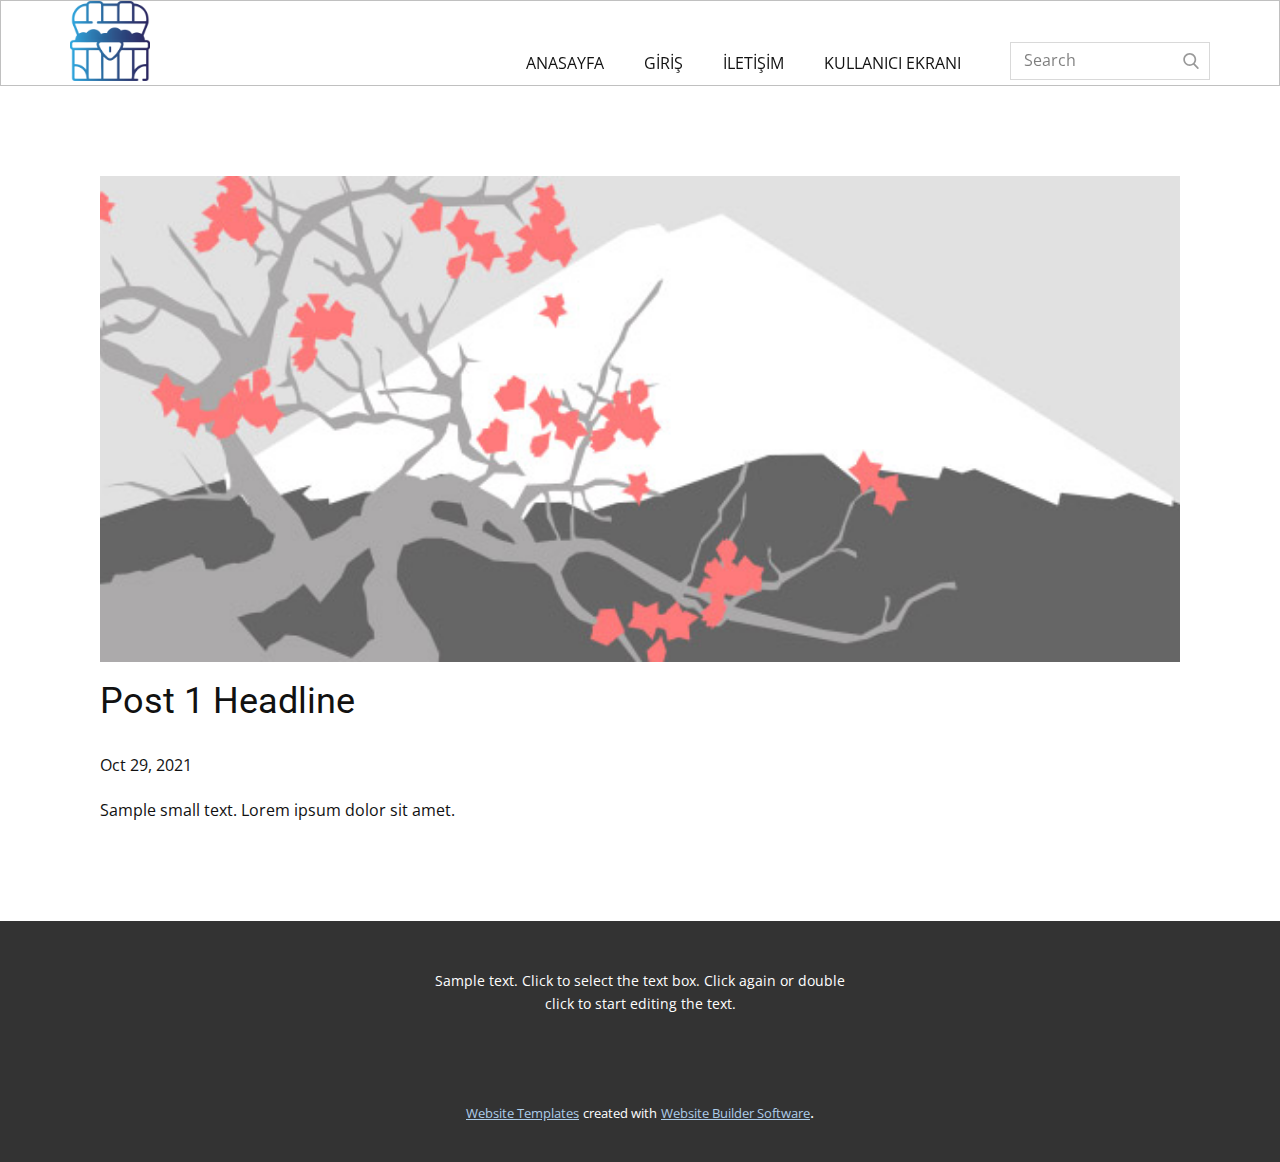
<file: Site1/blog/post.html>
<!doctype html>
<html style="font-size: 16px;"><head>
    <meta name="viewport" content="width=device-width, initial-scale=1.0">
    <meta charset="utf-8">
    <meta name="keywords" content="Post 1 Headline">
    <meta name="description" content="">
    <meta name="page_type" content="np-template-header-footer-from-plugin">
    <title>Post 1 Headline</title>
    <link rel="stylesheet" href="../nicepage.css" media="screen">
<link rel="stylesheet" href="../Post-Template.css" media="screen">
    <script class="u-script" type="text/javascript" src="../jquery.js" defer=""></script>
    <script class="u-script" type="text/javascript" src="../nicepage.js" defer=""></script>
    <meta name="generator" content="Nicepage 3.30.2, nicepage.com">
    <link id="u-theme-google-font" rel="stylesheet" href="https://fonts.googleapis.com/css?family=Roboto:100,100i,300,300i,400,400i,500,500i,700,700i,900,900i|Open+Sans:300,300i,400,400i,600,600i,700,700i,800,800i">
    
    
    <script type="application/ld+json">{
		"@context": "http://schema.org",
		"@type": "Organization",
		"name": "",
		"logo": "images/sandk_logo.png"
}</script>
    <meta name="theme-color" content="#478ac9">
  </head>
  <body class="u-body"><header class="u-align-center-xs u-border-1 u-border-grey-25 u-clearfix u-header u-sticky u-sticky-af29 u-header" id="sec-c3be"><div class="u-clearfix u-sheet u-valign-middle u-sheet-1">
        <a href="../file:///C:/Users/serap/OneDrive/Masa%C3%BCst%C3%BC/Site1/ANASAYFA.html" class="u-image u-logo u-image-1" data-image-width="1647" data-image-height="1648">
          <img src="../images/sandk_logo.png" class="u-logo-image u-logo-image-1">
        </a>
        <form action="#" method="get" class="u-border-1 u-border-grey-15 u-search u-search-right u-search-1">
          <button class="u-search-button" type="submit">
            <span class="u-search-icon u-spacing-10 u-text-grey-40">
              <svg class="u-svg-link" preserveAspectRatio="xMidYMin slice" viewBox="0 0 56.966 56.966" style=""><use xmlns:xlink="http://www.w3.org/1999/xlink" xlink:href="#svg-b04b"></use></svg>
              <svg xmlns="http://www.w3.org/2000/svg" xmlns:xlink="http://www.w3.org/1999/xlink" version="1.1" id="svg-b04b" x="0px" y="0px" viewBox="0 0 56.966 56.966" style="enable-background:new 0 0 56.966 56.966;" xml:space="preserve" class="u-svg-content"><path d="M55.146,51.887L41.588,37.786c3.486-4.144,5.396-9.358,5.396-14.786c0-12.682-10.318-23-23-23s-23,10.318-23,23  s10.318,23,23,23c4.761,0,9.298-1.436,13.177-4.162l13.661,14.208c0.571,0.593,1.339,0.92,2.162,0.92  c0.779,0,1.518-0.297,2.079-0.837C56.255,54.982,56.293,53.08,55.146,51.887z M23.984,6c9.374,0,17,7.626,17,17s-7.626,17-17,17  s-17-7.626-17-17S14.61,6,23.984,6z"></path><g></g><g></g><g></g><g></g><g></g><g></g><g></g><g></g><g></g><g></g><g></g><g></g><g></g><g></g><g></g></svg>
            </span>
          </button>
          <input class="u-search-input" type="search" name="search" value="" placeholder="Search">
        </form>
        <nav class="u-align-left u-font-size-14 u-menu u-menu-dropdown u-nav-spacing-25 u-offcanvas u-menu-1">
          <div class="menu-collapse">
            <a class="u-button-style u-nav-link" href="#" style="padding: 4px 0px; font-size: calc(1em + 8px);">
              <svg class="u-svg-link" preserveAspectRatio="xMidYMin slice" viewBox="0 0 302 302" style=""><use xmlns:xlink="http://www.w3.org/1999/xlink" xlink:href="#svg-7b92"></use></svg>
              <svg xmlns="http://www.w3.org/2000/svg" xmlns:xlink="http://www.w3.org/1999/xlink" version="1.1" id="svg-7b92" x="0px" y="0px" viewBox="0 0 302 302" style="enable-background:new 0 0 302 302;" xml:space="preserve" class="u-svg-content"><g><rect y="36" width="302" height="30"></rect><rect y="236" width="302" height="30"></rect><rect y="136" width="302" height="30"></rect>
</g><g></g><g></g><g></g><g></g><g></g><g></g><g></g><g></g><g></g><g></g><g></g><g></g><g></g><g></g><g></g></svg>
            </a>
          </div>
          <div class="u-custom-menu u-nav-container">
            <ul class="u-nav u-unstyled u-nav-1"><li class="u-nav-item"><a class="u-button-style u-nav-link u-text-active-palette-1-base u-text-hover-palette-2-base" href="../ANASAYFA.html" style="padding: 10px 20px;">ANASAYFA</a>
</li><li class="u-nav-item"><a class="u-button-style u-nav-link u-text-active-palette-1-base u-text-hover-palette-2-base" href="../GİRİŞ.html" style="padding: 10px 20px;">GİRİŞ</a>
</li><li class="u-nav-item"><a class="u-button-style u-nav-link u-text-active-palette-1-base u-text-hover-palette-2-base" href="../İLETİŞİM.html" style="padding: 10px 20px;">İLETİŞİM</a>
</li><li class="u-nav-item"><a class="u-button-style u-nav-link u-text-active-palette-1-base u-text-hover-palette-2-base" href="../KULLANICI-EKRANI.html" style="padding: 10px 20px;">KULLANICI EKRANI</a>
</li></ul>
          </div>
          <div class="u-custom-menu u-nav-container-collapse">
            <div class="u-align-center u-black u-container-style u-inner-container-layout u-opacity u-opacity-95 u-sidenav">
              <div class="u-inner-container-layout u-sidenav-overflow">
                <div class="u-menu-close"></div>
                <ul class="u-align-center u-nav u-popupmenu-items u-unstyled u-nav-2"><li class="u-nav-item"><a class="u-button-style u-nav-link" href="../ANASAYFA.html" style="padding: 10px 20px;">ANASAYFA</a>
</li><li class="u-nav-item"><a class="u-button-style u-nav-link" href="../GİRİŞ.html" style="padding: 10px 20px;">GİRİŞ</a>
</li><li class="u-nav-item"><a class="u-button-style u-nav-link" href="../İLETİŞİM.html" style="padding: 10px 20px;">İLETİŞİM</a>
</li><li class="u-nav-item"><a class="u-button-style u-nav-link" href="../KULLANICI-EKRANI.html" style="padding: 10px 20px;">KULLANICI EKRANI</a>
</li></ul>
              </div>
            </div>
            <div class="u-black u-menu-overlay u-opacity u-opacity-70"></div>
          </div>
        </nav>
      </div></header>
    <section class="u-align-center u-clearfix u-section-1" id="sec-729e">
      <div class="u-clearfix u-sheet u-valign-middle-md u-valign-middle-sm u-valign-middle-xs u-sheet-1"><!--post_details--><!--post_details_options_json--><!--{"source":""}--><!--/post_details_options_json--><!--blog_post-->
        <div class="u-container-style u-expanded-width u-post-details u-post-details-1">
          <div class="u-container-layout u-valign-middle u-container-layout-1"><!--blog_post_image-->
            <img alt="" class="u-blog-control u-expanded-width u-image u-image-default u-image-1" src="[data-uri]"><!--/blog_post_image--><!--blog_post_header-->
            <h2 class="u-blog-control u-text u-text-1">Post 1 Headline</h2><!--/blog_post_header--><!--blog_post_metadata-->
            <div class="u-blog-control u-metadata u-metadata-1"><!--blog_post_metadata_date-->
              <span class="u-meta-date u-meta-icon">Oct 29, 2021</span><!--/blog_post_metadata_date--><!--blog_post_metadata_category-->
              <!--/blog_post_metadata_category--><!--blog_post_metadata_comments-->
              <!--/blog_post_metadata_comments-->
            </div><!--/blog_post_metadata--><!--blog_post_content-->
            <div class="u-align-justify u-blog-control u-post-content u-text u-text-2 fr-view">
  Sample small text. Lorem ipsum dolor sit amet.
  </div><!--/blog_post_content-->
          </div>
        </div><!--/blog_post--><!--/post_details-->
      </div>
    </section>
    
    
    <footer class="u-align-center u-clearfix u-footer u-grey-80 u-footer" id="sec-3426"><div class="u-clearfix u-sheet u-sheet-1">
        <p class="u-small-text u-text u-text-variant u-text-1">Sample text. Click to select the text box. Click again or double click to start editing the text.</p>
      </div></footer>
    <section class="u-backlink u-clearfix u-grey-80">
      <a class="u-link" href="https://nicepage.com/website-templates" target="_blank">
        <span>Website Templates</span>
      </a>
      <p class="u-text">
        <span>created with</span>
      </p>
      <a class="u-link" href="" target="_blank">
        <span>Website Builder Software</span>
      </a>. 
    </section>
  
</body></html>
</file>
